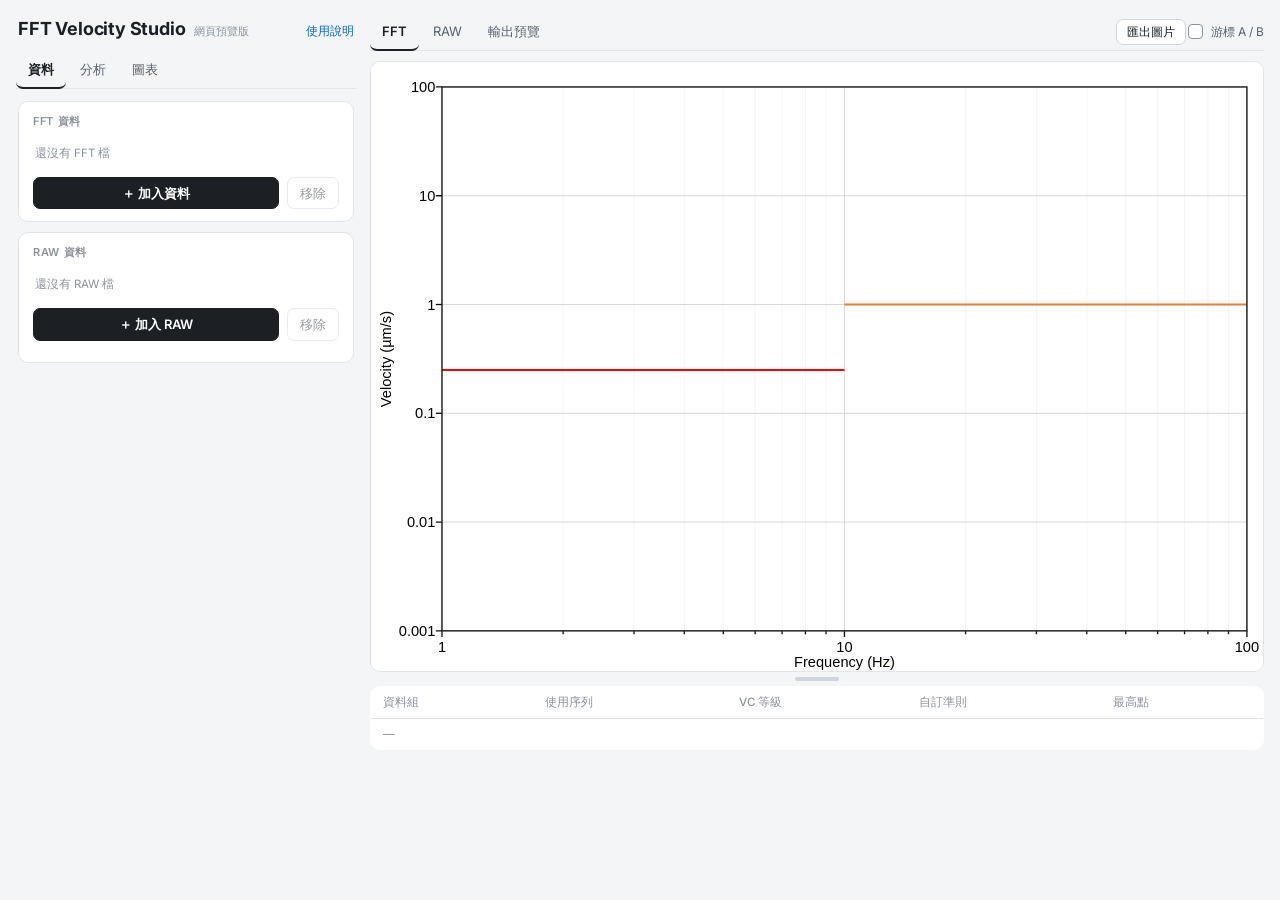
<file: index.html>
<!doctype html><html lang="zh-Hant"><head><meta charset="utf-8"><meta name="viewport" content="width=device-width,initial-scale=1"><title>FFT Velocity Studio</title><style>html,body{margin:0}</style><title>FFT Velocity Studio</title>
<meta name="claude:viewport-fit-sides" content="cover">
<link rel="preconnect" href="https://fonts.googleapis.com">
<link rel="stylesheet" href="https://fonts.googleapis.com/css2?family=Inter:wght@400;500;600;700&display=swap">
<style>
/* Layout: desktop-app shell — left control column (tabs of cards) + right plot workspace. Light, ink-on-paper, single theme by choice. */
.brand a{margin-left:auto;font-size:12px;color:var(--link);text-decoration:none}
:root{
  --bg:#f4f5f7; --panel:#ffffff; --line:#e2e5e9; --line-strong:#cfd5dc;
  --ink:#1c2024; --ink-2:#59616b; --ink-3:#8b939c;
  --accent:#1c2024; --link:#0a66d8;
  --ok:#17803d; --ok-bg:#ecf7ef; --warn:#9a5800; --warn-bg:#fff5e3; --bad:#c62828;
  --font:"Inter","Microsoft JhengHei UI","Microsoft JhengHei","PingFang TC","Noto Sans TC",system-ui,sans-serif;
  --mono:"Cascadia Mono",Consolas,"SFMono-Regular",monospace;
  color-scheme:light;
}
*{box-sizing:border-box}
[hidden]{display:none!important}
html,body{height:100%}
body{background:var(--bg);color:var(--ink);font:13px/1.45 var(--font);}
.app{display:grid;grid-template-columns:340px minmax(0,1fr);gap:14px;height:100%;
  padding-block:14px;padding-left:max(16px,env(safe-area-inset-left,0px));padding-right:max(16px,env(safe-area-inset-right,0px));}
@media (max-width:860px){.app{grid-template-columns:1fr;height:auto}}
aside{display:flex;flex-direction:column;min-height:0;gap:10px}
.brand{display:flex;align-items:baseline;gap:8px;padding:2px 2px 0}
.brand h1{font-size:18px;font-weight:700;margin:0;letter-spacing:-.01em}
.brand span{color:var(--ink-3);font-size:11px}
.tabs{display:flex;gap:2px;border-bottom:1px solid var(--line)}
.tab{appearance:none;border:0;background:none;padding:8px 12px;color:var(--ink-2);font:inherit;cursor:pointer;border-bottom:2px solid transparent;margin-bottom:-1px}
.tab[aria-selected="true"]{color:var(--ink);font-weight:600;border-bottom-color:var(--ink)}
.tab:hover{color:var(--ink)}
.pane{overflow:auto;min-height:0;flex:1;display:flex;flex-direction:column;gap:10px;padding:2px 2px 6px}
.card{background:var(--panel);border:1px solid var(--line);border-radius:10px;padding:12px 14px;display:flex;flex-direction:column;gap:9px}
.ct{font-size:11px;font-weight:600;color:var(--ink-3);letter-spacing:.06em;display:flex;align-items:center;gap:6px}
.ct .sp{flex:1}
.row{display:flex;align-items:center;gap:8px;min-width:0}
.row>label.k{width:64px;flex:none;color:var(--ink-2);font-size:12px}
.grow{flex:1;min-width:0}
button{font:inherit;color:var(--ink);background:#fff;border:1px solid var(--line-strong);border-radius:7px;padding:6px 12px;cursor:pointer}
button:hover{background:#f3f4f6}
button:focus-visible,select:focus-visible,input:focus-visible{outline:2px solid #8bb4f0;outline-offset:1px}
button.primary{background:var(--accent);border-color:var(--accent);color:#fff;font-weight:600}
button.primary:hover{background:#383e46}
button.link{border:0;background:none;color:var(--link);padding:2px 4px;font-size:12px}
button.link:hover{text-decoration:underline;background:none}
button.small{padding:3px 10px;font-size:12px}
button:disabled{opacity:.45;cursor:not-allowed}
select,input[type=text],input[type=number]{font:inherit;color:var(--ink);background:#fff;border:1px solid var(--line-strong);border-radius:7px;padding:5px 8px;min-width:0;width:100%}
select{appearance:none;padding-right:26px;background-image:url("data:image/svg+xml,%3Csvg xmlns='http://www.w3.org/2000/svg' width='12' height='12'%3E%3Cpath d='M2.5 4.5l3.5 3.5 3.5-3.5' fill='none' stroke='%2359616b' stroke-width='1.6' stroke-linecap='round'/%3E%3C/svg%3E");background-repeat:no-repeat;background-position:right 8px center}
input[type=checkbox]{appearance:none;width:15px;height:15px;border:1.5px solid #8c959f;border-radius:4px;margin:0;flex:none;display:grid;place-content:center;background:#fff;cursor:pointer}
input[type=checkbox]:checked{background:var(--accent);border-color:var(--accent)}
input[type=checkbox]:checked::after{content:"";width:8px;height:5px;border:2px solid #fff;border-top:0;border-right:0;transform:translateY(-1px) rotate(-45deg)}
label.cb{display:flex;align-items:center;gap:8px;cursor:pointer}
/* number inputs: hide the native spinner, use a slim custom stepper */
input[type=number]{-moz-appearance:textfield}
input[type=number]::-webkit-inner-spin-button,input[type=number]::-webkit-outer-spin-button{-webkit-appearance:none;margin:0}
.num{position:relative;display:flex;min-width:0}
.num.grow{flex:1}
.num>input{padding-right:22px}
.num .stp{position:absolute;right:3px;top:3px;bottom:3px;width:16px;display:flex;flex-direction:column;opacity:0;transition:opacity .12s}
.num:hover .stp,.num:focus-within .stp{opacity:1}
.num .stp button{flex:1;padding:0;border:0;border-radius:3px;background:transparent;display:grid;place-items:center;color:var(--ink-3);min-height:0}
.num .stp button:hover{background:#eef0f3;color:var(--ink)}
.num .stp button:active{background:#e2e5e9}
.num .stp svg{width:8px;height:5px;display:block}
input[type=range]{appearance:none;height:4px;border-radius:2px;background:var(--line-strong);padding:0;border:0;cursor:pointer}
input[type=range]::-webkit-slider-thumb{appearance:none;width:14px;height:14px;border-radius:50%;background:#fff;border:2px solid var(--ink);box-shadow:0 1px 2px rgba(0,0,0,.2)}
input[type=range]::-moz-range-thumb{width:12px;height:12px;border-radius:50%;background:#fff;border:2px solid var(--ink)}
.figbox .ylab{cursor:ew-resize;pointer-events:auto}
.figbox svg{pointer-events:none}.figbox svg .ylab{pointer-events:all}
/* switch-style toggles */
.togs{display:grid;grid-template-columns:1fr 1fr;gap:6px}
label.sw{display:flex;align-items:center;justify-content:space-between;gap:8px;cursor:pointer;padding:7px 10px;border:1px solid var(--line);border-radius:8px;background:#fafbfc;font-size:12.5px;color:var(--ink-2);user-select:none;transition:background .15s,border-color .15s,color .15s}
label.sw:hover{border-color:var(--line-strong)}
label.sw:has(input:checked){background:#fff;border-color:var(--line-strong);color:var(--ink);font-weight:500}
label.sw.wide{grid-column:1/-1}
label.sw small{display:block;font-size:11px;color:var(--ink-3);font-weight:400}
input[type=checkbox].switch{width:28px;height:16px;border:0;border-radius:999px;background:#cfd4da;position:relative;display:block;transition:background .15s}
input[type=checkbox].switch::after{content:"";position:absolute;left:2px;top:2px;width:12px;height:12px;border:0;border-radius:50%;background:#fff;box-shadow:0 1px 2px rgba(0,0,0,.25);transform:none;transition:left .15s}
input[type=checkbox].switch:checked{background:var(--ink)}
input[type=checkbox].switch:checked::after{left:14px;width:12px;height:12px;border:0;transform:none}
input[type=checkbox].switch:focus-visible{outline:2px solid var(--link);outline-offset:2px}
.hint{color:var(--ink-3);font-size:11.5px}
.dslist{display:flex;flex-direction:column;gap:2px;max-height:132px;overflow:auto}
.ds{display:flex;align-items:center;gap:8px;padding:6px 8px;border-radius:7px;cursor:pointer}
.ds:hover{background:#f5f6f8}
.ds.sel{background:#eef1f4}
.ds .sw{width:12px;height:12px;border-radius:3px;flex:none}
.ds .nm{flex:1;min-width:0;overflow:hidden;text-overflow:ellipsis;white-space:nowrap}
.file{display:flex;align-items:center;gap:8px}
.file .k{width:34px;color:var(--ink-3);font-size:11.5px;flex:none}
.file .v{flex:1;min-width:0;overflow:hidden;text-overflow:ellipsis;white-space:nowrap}
.file .v.none{color:var(--ink-3)}
.file .seg{margin-left:auto;flex:none}
.file .seg button{white-space:nowrap}
.unit{border-radius:7px;padding:6px 9px;font-size:12px}
.unit.ok{color:var(--ok);background:var(--ok-bg)}
.unit.warn{color:var(--warn);background:var(--warn-bg)}
.chips{display:grid;grid-template-columns:repeat(auto-fill,minmax(88px,1fr));gap:4px}
.chip{display:flex;align-items:center;gap:6px;padding:5px 7px;white-space:nowrap;border:1px solid var(--line);border-radius:7px;font-variant-numeric:tabular-nums;cursor:pointer;font-size:12px}
.chip .cdot{width:18px;height:12px;border-radius:3px;flex:none;margin-left:auto;cursor:pointer;border:1px solid rgba(0,0,0,.15)}
.chip .cdot:hover{outline:2px solid #f0a33a}
.chip.clip{color:var(--bad);border-color:#f0c9c9;background:#fdf6f6}
.chip.off{color:var(--ink-3)}
.vcgrid{display:grid;grid-template-columns:1fr 1fr;gap:6px 12px}
.vcgrid .lim{color:var(--ink-3);font-variant-numeric:tabular-nums;margin-left:auto}
.seg{display:flex;border:1px solid var(--line-strong);border-radius:7px;overflow:hidden}
.seg button{border:0;border-radius:0;flex:1;padding:5px 8px;background:#fff;color:var(--ink-2)}
.seg button+button{border-left:1px solid var(--line-strong)}
.seg button[aria-pressed="true"]{background:var(--accent);color:#fff}
.colorbtn{width:30px;height:30px;padding:0;border-radius:7px;flex:none;position:relative;overflow:hidden}
.colorbtn{cursor:pointer;border:1px solid rgba(0,0,0,.12)}
.colorbtn input{position:absolute;inset:0;opacity:0;pointer-events:none}
.pal{position:fixed;z-index:60;background:#fff;border:1px solid var(--line-strong);border-radius:8px;box-shadow:0 8px 28px rgba(0,0,0,.16);padding:10px 12px 8px;display:flex;flex-direction:column;gap:6px;font-size:12px}
.pal .pt{color:var(--ink-2);font-size:11.5px}
.pal .grid{display:grid;grid-template-columns:repeat(10,18px);gap:0 4px}
.pal .grid.theme{row-gap:0}
.pal .grid.theme .c:nth-child(-n+10){margin-bottom:5px}
.pal .c{width:18px;height:18px;border:1px solid rgba(0,0,0,.14);padding:0;border-radius:0;cursor:pointer}
.pal .c:hover{outline:2px solid #f0a33a;outline-offset:0;z-index:1;position:relative}
.pal .c.on{outline:2px solid #1c2024;outline-offset:1px;position:relative;z-index:2}
.pal .more{border:0;background:none;text-align:left;padding:5px 2px 2px;border-top:1px solid var(--line);border-radius:0;margin-top:2px;color:var(--ink)}
.pal .more:hover{background:#f3f4f6}
.adv{display:flex;flex-direction:column;gap:7px;padding-top:2px}

main{display:flex;flex-direction:column;gap:10px;min-width:0;min-height:0}
.vtabs{display:flex;align-items:center;gap:2px;border-bottom:1px solid var(--line)}
.vtabs .sp{flex:1}
.plotwrap{flex:1;min-height:360px;background:var(--panel);border:1px solid var(--line);border-radius:10px;position:relative;overflow:hidden}
.plotwrap svg{display:block;width:100%;height:100%}
#preview{display:grid;place-items:center;background:#e8eaee}
#preview svg{display:block;background:#fff;box-shadow:0 1px 3px rgba(0,0,0,.08),0 8px 24px rgba(0,0,0,.08)}
#preview{overflow:auto}
.figbox{position:relative;margin:auto}
.rh{position:absolute;touch-action:none;z-index:2}
.rh.e{top:0;right:-7px;width:14px;height:100%;cursor:ew-resize}
.rh.s{left:0;bottom:-7px;height:14px;width:100%;cursor:ns-resize}
.rh.se{right:-9px;bottom:-9px;width:18px;height:18px;cursor:nwse-resize;background:#fff;border:2px solid #1c2024;border-radius:4px}
.rh.e:hover,.rh.s:hover{background:rgba(10,102,216,.15)}
.axbox{position:absolute;pointer-events:none;z-index:1}
.axbox:hover,.figbox:hover .axbox{outline:1px dashed rgba(10,102,216,.45)}
.ah{position:absolute;pointer-events:auto;touch-action:none}
.ah.l,.ah.r{top:0;width:10px;height:100%;cursor:ew-resize}.ah.l{left:-5px}.ah.r{right:-5px}
.ah.t,.ah.b{left:0;height:10px;width:100%;cursor:ns-resize}.ah.t{top:-5px}.ah.b{bottom:-5px}
.ah:hover{background:rgba(10,102,216,.18)}
.zbox{position:absolute;border:1px solid #0a66d8;background:rgba(10,102,216,.08);pointer-events:none;z-index:3}
#live{cursor:default;user-select:none;-webkit-user-select:none}
#preview{user-select:none;-webkit-user-select:none}
.figsz{position:absolute;right:0;top:-22px;font-size:11.5px;color:var(--ink-2);font-variant-numeric:tabular-nums}
.readout{position:absolute;pointer-events:none;background:#1c2024;color:#fff;border-radius:6px;padding:6px 8px;font-size:11.5px;line-height:1.5;font-variant-numeric:tabular-nums;white-space:nowrap;transform:translate(12px,-50%)}
.readout i{display:inline-block;width:8px;height:8px;border-radius:2px;margin-right:6px}
table.res{width:100%;border-collapse:collapse;background:var(--panel);border:1px solid var(--line);border-radius:10px;overflow:hidden;font-variant-numeric:tabular-nums}
.res th{font-weight:500;color:var(--ink-3);font-size:11.5px;text-align:left;padding:7px 12px;border-bottom:1px solid var(--line)}
.res td{padding:7px 12px}
.res tr+tr td{border-top:1px solid #f0f2f4}
.pill{display:inline-block;padding:1px 8px;border-radius:99px;font-weight:600;font-size:12px;background:#eef1f4}
.pill.good{background:var(--ok-bg);color:var(--ok)}
.pill.bad{background:#fdecec;color:var(--bad)}
.resw{overflow-x:auto}
.status{color:var(--warn);font-size:12px;min-height:1em}
.bottom{display:flex;gap:8px}
.bottom button{flex:1}
.thumb{display:block;width:100%;height:64px;padding:0;border:1px solid var(--line);border-radius:7px;background:#fafbfc;overflow:hidden;cursor:zoom-in}
.thumb svg{display:block;width:100%;height:100%}
.thumb:hover{border-color:var(--line-strong)}
.rawnav{display:flex;align-items:center;gap:4px;margin-right:12px}
.rawnav select{width:auto;padding-block:3px}
.segsm button{padding:3px 10px;font-size:12px}
.rawnav .seg{margin-right:6px}
.vtabs .cb{font-size:12px;color:var(--ink-2)}
.ovl{position:absolute;inset:0;width:100%;height:100%;pointer-events:none;overflow:visible}
.ovl .grab{pointer-events:stroke;cursor:ew-resize}
.ovl .knob{pointer-events:all;cursor:ew-resize}
.curpanel{overflow-x:auto}
table.cur{width:100%;border-collapse:collapse;background:var(--panel);border:1px solid var(--line);border-radius:10px;font-variant-numeric:tabular-nums;font-size:12.5px}
.cur th{font-weight:500;color:var(--ink-3);font-size:11.5px;text-align:right;padding:6px 12px;border-bottom:1px solid var(--line);white-space:nowrap}
.cur th:first-child,.cur td:first-child{text-align:left}
.cur td{padding:6px 12px;text-align:right;white-space:nowrap}
.cur tr+tr td{border-top:1px solid #f0f2f4}
.cur .tagA,.cur .tagB{display:inline-grid;place-items:center;width:16px;height:16px;border-radius:4px;color:#fff;font-size:10px;font-weight:700;margin-right:4px;vertical-align:-3px}
.cur .tagA{background:#0a66d8}.cur .tagB{background:#6f42c1}
select.lw{width:64px;flex:none}
select.ls{width:84px;flex:none}
.colorbtn.sm{width:26px;height:26px}
.stylerow{display:flex;align-items:center;gap:6px}
.segblk{display:flex;flex-direction:column;gap:6px;padding:8px;border:1px solid var(--line);border-radius:8px}
.tplgrid{display:grid;grid-template-columns:auto minmax(0,1fr) auto auto minmax(0,1fr) auto;gap:6px 8px;align-items:center}
.tplgrid label{color:var(--ink-2);font-size:12px}
.bincfg{display:flex;flex-direction:column;gap:6px;padding:8px;border:1px solid var(--line);border-radius:8px;background:#fafbfc}
.binhead,.binrow{display:grid;grid-template-columns:minmax(0,1fr) 10px minmax(0,1fr) minmax(0,1fr) 22px;gap:6px;align-items:center}
.binhead span{font-size:11px;color:var(--ink-3)}
#binRows{display:flex;flex-direction:column;gap:5px}
.binrow input{padding:4px 6px}
.binrow .x{border:0;background:none;color:var(--ink-3);padding:0;font-size:15px;line-height:1}
.binrow .x:hover{color:var(--bad);background:none}
.custom{display:flex;flex-direction:column;gap:8px}
.custom .row input[type=text]{flex:1}
.custom .row input[type=number]{width:80px;flex:none}
.custom .seg2 input[type=number]{width:auto;flex:1;min-width:0}
.custom .seg2>span{flex:none}
.custom .seg2>.num{flex:1}
.custom .dot{width:18px;height:0;border-top:2px dashed;flex:none}
main{gap:0!important}
main>.vtabs{margin-bottom:10px}
.split{flex:none;height:14px;cursor:row-resize;display:grid;place-items:center;touch-action:none}
.split span{width:44px;height:4px;border-radius:2px;background:#cfd5dc}
.split:hover span,.split.drag span{background:#8b939c}
.lower{flex:none;height:200px;min-height:40px;overflow:auto;display:flex;flex-direction:column;gap:10px}
.plotwrap{min-height:160px!important}
@media (max-width:860px){.lower{height:auto}.split{display:none}}
.modal{position:fixed;inset:0;z-index:80;background:rgba(28,32,36,.35);display:grid;place-items:center;padding:16px}
.modal .box{background:#fff;border-radius:12px;box-shadow:0 12px 40px rgba(0,0,0,.25);padding:18px 20px;max-width:440px;display:flex;flex-direction:column;gap:14px}
.modal .msg{line-height:1.7}
.modal .btns{display:flex;gap:8px;justify-content:flex-end;flex-wrap:wrap}
.drop{position:fixed;inset:0;background:rgba(28,32,36,.55);display:grid;place-items:center;color:#fff;font-size:18px;font-weight:600;z-index:50}
@media (prefers-reduced-motion:no-preference){.ds,.chip,button{transition:background .12s,border-color .12s}}
</style>

<div class="app">
  <aside>
    <div class="brand"><h1>FFT Velocity Studio</h1><span>網頁預覽版</span><a href="docs/guide.html">使用說明</a></div>
    <div class="tabs" role="tablist">
      <button class="tab" role="tab" data-tab="data" aria-selected="true">資料</button>
      <button class="tab" role="tab" data-tab="ana" aria-selected="false">分析</button>
      <button class="tab" role="tab" data-tab="plot" aria-selected="false">圖表</button>
    </div>

    <!-- ===== 資料 ===== -->
    <div class="pane" data-pane="data">
      <div class="card">
        <div class="ct">FFT 資料</div>
        <div class="dslist" id="dslist"></div>
        <div class="row">
          <button class="primary grow" id="btnAdd">＋ 加入資料</button>
          <button id="btnDel">移除</button>
        </div>
        <input type="file" id="fileIn" multiple accept=".tdms,.dat,.txt,.csv" hidden>
      </div>

      <div class="card" id="detail">
        <div class="row">
          <input type="text" id="dsLabel" class="grow" placeholder="圖例名稱">
          <span class="colorbtn" id="colorSw" title="線條顏色"><input type="color" id="dsColor"></span>
          <select id="dsLs" style="width:84px"><option value="-">實線</option><option value="--">虛線</option><option value=":">點線</option><option value="-.">點虛線</option></select>
          <select id="dsLw" class="lw" title="粗細"></select>
        </div>
        <div class="file"><span class="k">FFT</span><span class="v" id="fFft"></span></div>
        <div class="file"><span class="k">校正</span><select id="calSel" class="grow" aria-label="校正檔"></select></div>
        <input type="file" id="calIn" accept=".dat,.txt,.csv" hidden>
        <input type="file" id="rawIn" accept=".tdms" multiple hidden>
        <div class="row" style="align-items:flex-start">
          <div class="unit grow" id="unitLine"></div>
          <button class="link" id="btnAdv" aria-expanded="false">單位設定</button>
        </div>
        <div class="adv" id="adv" hidden>
          <div class="row"><label class="k" for="uFft">FFT 電壓</label><select id="uFft" class="grow"></select></div>
          <div class="row"><label class="k" for="uSens">靈敏度</label><select id="uSens" class="grow"></select></div>
          <div class="row"><label class="k" for="uGain">前級增益</label><input type="number" id="uGain" class="grow" min="0.001" step="any" value="1"></div>
          <div class="row"><span class="k"></span><button class="small" id="btnUnitReset">恢復自動</button></div>
        </div>
      </div>

      <div class="card" id="rawcard">
        <div class="ct">RAW 資料</div>
        <div class="dslist" id="rawlist"></div>
        <div class="row">
          <button class="primary grow" id="btnRawAdd">＋ 加入 RAW</button>
          <button id="btnRawDel">移除</button>
        </div>
        <button class="thumb" id="rawThumb" title="看大圖"></button>
        <div class="hint" id="rawNote"></div>
      </div>

      <div class="card" id="meascard">
        <div class="ct">量測序列<span class="sp"></span><button class="link" id="mAll">全選</button><button class="link" id="mNone">全不選</button></div>
        <div class="togs"><label class="sw"><span>個別序列</span><input type="checkbox" class="switch" id="pSeq"></label><label class="sw"><span>平均曲線</span><input type="checkbox" class="switch" id="pIndiv" checked></label></div>
        <div class="chips" id="chips"></div>
        <button class="grow" id="btnGroup" title="同一個檔案再做一組平均（例如 #1–#40 一組、#67–#70 一組），兩組會畫在一起比較">＋ 再做一組平均</button>
        <div class="hint" id="measNote"></div>
      </div>
    </div>

    <!-- ===== 分析 ===== -->
    <div class="pane" data-pane="ana" hidden>
      <div class="card">
        <div class="ct">頻譜</div>
        <div class="seg" id="modeSeg"><button data-v="窄頻" aria-pressed="true">窄頻</button><button data-v="1/3 倍頻程" aria-pressed="false">1/3 倍頻程</button></div>
        <div class="row"><label class="k" for="aQ">物理量</label><select id="aQ" class="grow"><option>速度</option><option>位移</option><option>加速度</option></select><select id="aUnit" class="grow"></select></div>
        <div class="row"><label class="k" for="aAvg">序列平均</label><select id="aAvg" class="grow"><option value="算術平均">算術平均 (Ave)</option><option value="功率平均 (RMS)">功率平均 (RMS)</option><option value="中位數">中位數 (Median)</option><option value="最大值保持">最大值保持 (Max hold)</option></select></div>
        <div class="row"><label class="k" for="aSm">平滑</label><select id="aSm" class="grow"><option value="無">無</option><option value="ma3">3 點平均</option><option value="ma5">5 點平均</option><option value="ma7">7 點平均</option><option value="ma10">10 點平均</option><option value="分段">分段合併（自動）</option></select></div>
        <div class="hint" id="smInfo"></div>
        <div class="togs"><label class="sw wide"><span>顯示個別序列</span><input type="checkbox" class="switch" id="aSplit"></label></div>
      </div>
      <div class="card">
        <div class="ct">VC 準則線<span class="sp"></span><button class="link" data-vcp="all">全部</button><button class="link" data-vcp="none">清除</button></div>
        <div class="row" id="vcStyle"></div>
        <div class="vcgrid" id="vcgrid"></div>
      </div>
      <div class="card">
        <div class="ct">自訂準則線</div>
        <div class="custom" id="custom"></div>
      </div>
    </div>

    <!-- ===== 圖表 ===== -->
    <div class="pane" data-pane="plot" hidden>
      <div class="card">
        <div class="ct">樣板</div>
        <div class="seg" id="tplSeg"><button data-v="paper" aria-pressed="true">論文單欄</button><button data-v="slide" aria-pressed="false">簡報 16:9</button></div>
        <div class="tplgrid">
          <label for="tW">寬</label><input type="number" id="tW" min="1" step="0.1"><span class="hint">cm</span>
          <label for="tH">高</label><input type="number" id="tH" min="1" step="0.1"><span class="hint">cm</span>
          <label for="tF">字級</label><input type="number" id="tF" min="4" step="0.5"><span class="hint">pt</span>
          <label for="tD">解析度</label><input type="number" id="tD" min="72" step="50"><span class="hint">dpi</span>
          <label for="tL">線寬</label><input type="number" id="tL" min="0.1" step="0.1"><span class="hint">pt</span>
        </div>
        <div class="row"><span class="hint grow" id="tplInfo"></span><button class="link" id="tReset">恢復預設</button></div>
      </div>
      <div class="card">
        <div class="ct">文字與座標</div>
        <div class="row"><label class="k" for="pTitle">標題</label><input type="text" id="pTitle" class="grow" placeholder="（不顯示）"></div>
        <div class="row"><label class="k" for="pYl">Y 標籤</label><input type="text" id="pYl" class="grow" placeholder="自動"></div>
        <div class="row"><label class="k" for="pYg">標籤距離</label><input type="range" id="pYg" class="grow" min="-2" max="3" step="0.05" value="0.55" title="往左拉＝靠近數字；點兩下恢復"></div>
        <div class="row"><label class="k" for="pX0">X 範圍</label><input type="text" id="pX0" class="grow" value="1"><span>–</span><input type="text" id="pX1" class="grow" value="100"></div>
        <div class="row"><label class="k" for="pY0">Y 範圍</label><input type="text" id="pY0" class="grow" placeholder="自動"><span>–</span><input type="text" id="pY1" class="grow" placeholder="自動"></div>
        <div class="row"><span class="k"></span><label class="cb"><input type="checkbox" id="pGrid" checked>格線</label></div>
      </div>
      <div class="card">
        <div class="ct">顯示</div>
        <div class="row"><label class="k" for="pLeg">圖例</label><select id="pLeg" class="grow"><option value="ur">右上</option><option value="ul">左上</option><option value="ll">左下</option><option value="lr" selected>右下</option><option value="none">不顯示</option></select></div>
        <label class="cb"><input type="checkbox" id="pVc">畫 VC 準則線</label>
        <label class="cb"><input type="checkbox" id="pLegN">圖例附上量測時間</label>
        <label class="cb"><input type="checkbox" id="pVcLeg">圖例附上 VC 等級</label>
      </div>
    </div>
  </aside>

  <main>
    <div class="vtabs" role="tablist">
      <button class="tab" data-view="fft" aria-selected="true">FFT</button>
      <button class="tab" data-view="raw" aria-selected="false">RAW</button>
      <button class="tab" data-view="out" aria-selected="false">輸出預覽</button>
      <span class="sp"></span>
      <span class="rawnav" id="zoomBar" hidden><button class="small" id="zoomReset" title="也可以在圖上點兩下">↺ 重設縮放</button><button class="small" id="zoomApply" title="把目前看到的範圍填進「圖表」的 X / Y 範圍">套用到輸出圖</button></span>
      <span class="rawnav" id="outBar" hidden><button class="small primary" id="expPng" title="依「圖表」樣板的尺寸與 dpi 輸出">匯出 PNG</button><button class="small" id="expSvg" title="向量圖，放大不會糊">匯出 SVG</button></span>
      <span class="rawnav" id="rawNav" hidden>
        <span class="seg segsm" id="rawQty"><button data-v="V" aria-pressed="true">mV</button><button data-v="v" aria-pressed="false">µm/s</button></span>
        <select id="rawBand" title="只保留這個頻帶"><option value="all">全頻帶</option><option value="1-80">1–80 Hz</option><option value="1-100">1–100 Hz</option><option value="1-200">1–200 Hz</option></select>
        <span class="seg segsm" id="rawMode"><button data-v="one" aria-pressed="true">單條</button><button data-v="all" aria-pressed="false">連續</button></span>
        <button class="small" id="rawPrev" aria-label="上一條">‹</button>
        <select id="rawSel"></select>
        <button class="small" id="rawNext" aria-label="下一條">›</button>
        <button class="small" id="rawZoom" title="把 A–B 之間放大到整個畫面">放大 A–B</button>
        <button class="small" id="rawBack" title="回到上一個範圍" disabled>↩ 上一步</button>
        <button class="small" id="rawFull" title="顯示整段（也可以在圖上點兩下）" disabled>整段</button>
        <button class="small" id="rawExport" title="把目前看到的範圍存成 PNG（不含上方文字）">匯出圖片</button>
      </span>
      <button class="small" id="fftExport" title="把目前看到的圖存成 PNG（不含上方文字）">匯出圖片</button>
      <label class="cb" id="curToggle" title="拖曳 A / B，或用鍵盤 ← → 一格一格移動（Shift 一次 10 格，按 A / B 切換）"><input type="checkbox" id="curOn">游標 A / B</label>
    </div>
    <div class="plotwrap" id="live"><svg id="ovl" class="ovl"></svg><div class="readout" id="readout" hidden></div></div>
    <div class="plotwrap" id="preview" hidden></div>
    <div class="split" id="split" role="separator" aria-orientation="horizontal" tabindex="0" title="拖動調整圖與下方表格的比例（點兩下恢復）"><span></span></div>
    <div class="lower" id="lower">
      <div class="curpanel" id="curPanel"><table class="cur"><thead id="curHead"></thead><tbody id="curBody"></tbody></table></div>
      <div class="resw"><table class="res"><thead><tr><th>資料組</th><th>使用序列</th><th>VC 等級</th><th id="custTh">自訂準則</th><th title="目前圖上曲線、在 X 範圍內的最大值">最高點</th></tr></thead><tbody id="resBody"></tbody></table></div>
      <div class="status" id="status"></div>
    </div>
  </main>
</div>
<div class="drop" id="dropOv" hidden>放開以加入檔案</div>
<script>window.CAL_PRESETS=[{"name":"SN1922-Vertical.dat","label":"SN1922 垂直（Vertical）","unit":null,"text":"Frequency\tSensitivity(V/in/sec)\n0.252445041632808\t1.08398525769142\n0.258527922443053\t1.13855511142563\n0.264757375508044\t1.19587211408595\n0.27113693261256\t1.25607456230879\n0.27767021064278\t1.31930771484302\n0.284360913636869\t1.38232527697163\n0.288452473647746\t1.42716830616484\n0.295402984560025\t1.49901463910057\n0.302520974021996\t1.57061601540455\n0.30981047757363\t1.64968377543643\n0.317275627994712\t1.73273195500761\n0.324920657647917\t1.81996093591344\n0.332749900878344\t1.91158118754518\n0.340767796470874\t2.01275059401538\n0.348978890166733\t2.1088908910672\n0.357387837240699\t2.22050280750047\n0.36599940514041\t2.33802172459587\n0.37481847618926\t2.45572212931385\n0.385682314007759\t2.60480994721867\n0.394975661706547\t2.72923033136053\n0.404492940626222\t2.86662491208251\n0.414239546582513\t3.01833949413514\n0.42422100540798\t3.16251237697131\n0.434442976084878\t3.32171918962806\n0.444911253953516\t3.48894077224458\n0.455631773997923\t3.66458060339339\n0.466610614210681\t3.84906247351615\n0.477853999038841\t4.03291536153674\n0.48936830291287\t4.2359398951639\n0.501160053860628\t4.44918506511972\n0.513235937208435\t4.67316539743265\n0.525602799371305\t4.90842132033772\n0.538267651734525\t5.15552046824234\n0.551237674628751\t5.40177714343465\n0.564520221400893\t5.68766329414918\n0.57400798120628\t5.88661124389883\n0.587839198136599\t6.16778892945002\n0.602003690157226\t6.46239724385986\n0.616509487818644\t6.77107770955637\n0.631364815174372\t7.1119464783996\n0.646578094443584\t7.4333758618\n0.662157950786083\t7.78843573140144\n0.67811321719233\t8.16045525881451\n0.694452939491301\t8.52927272813517\n0.711186381479018\t8.9147591603215\n0.728323030170651\t9.29481380118463\n0.745872601179172\t9.71489939631817\n0.763845044223624\t10.1042213784353\n0.782250548770101\t10.5608887137809\n0.801099549808664\t10.9841134904086\n0.820402733769451\t11.3962776801186\n0.840171044581343\t11.8239077806121\n0.860415689876617\t12.2675841295369\n0.881148147345109\t12.6966901762087\n0.902380171241479\t13.108574453892\n0.924123799049286\t13.4675110318702\n0.95544790057648\t14.0761845898138\n0.978470241051119\t14.4971743613407\n1.00204732465787\t14.8576014063682\n1.02619251841051\t15.2269893462258\n1.05091951141255\t15.6055609656277\n1.07624232261826\t15.91518375425\n1.10217530878065\t16.230949626831\n1.12873317259109\t16.5529804654862\n1.15593097101499\t16.8399943355375\n1.18378412382827\t17.0899639082505\n1.21230842235968\t17.3436439802688\n1.24152003844361\t17.557918160986\n1.27143553358875\t17.7312419806746\n1.30207186836763\t17.9062767746481\n1.33344641203236\t18.0830394328703\n1.36557695236216\t18.2167555918023\n1.39848170574812\t18.3064485655625\n1.43217932752097\t18.441816737211\n1.4666889225277\t18.4871615385485\n1.50203005596307\t18.5781858972177\n1.53822276446204\t18.7155634474533\n1.57528756745959\t18.7615813381273\n1.61324547882413\t18.8077123777466\n1.65211801877137\t18.8077123777466\n1.69192722606513\t18.853956844522\n1.73269567051227\t18.853956844522\n1.77444646575856\t18.9003150173486\n1.81720328239301\t18.9003150173486\n1.86099036136784\t18.9003150173486\n1.90583252774194\t18.9003150173486\n1.95175520475535\t18.9003150173486\n1.99878442824301\t18.9003150173486\n2.04694686139573\t18.853956844522\n2.09626980987687\t18.853956844522\n2.14678123730329\t18.8077123777466\n2.19850978109929\t18.8077123777466\n2.25148476873258\t18.8077123777466\n2.30573623434149\t18.7615813381273\n2.36129493576277\t18.7615813381273\n2.41819237196978\t18.7155634474533\n2.47646080093077\t18.7155634474533\n2.53613325789752\t18.6696584281957\n2.5972435741347\t18.6238660035068\n2.65982639610042\t18.6238660035068\n2.72391720508907\t18.5781858972177\n2.78955233734741\t18.5781858972177\n2.85676900467536\t18.5326178338368\n2.92560531552324\t18.5326178338368\n2.96770072717286\t18.5326178338368\n3.03921003346427\t18.4871615385485\n3.1124424181104\t18.441816737211\n3.18743940016898\t18.441816737211\n3.26424349913523\t18.441816737211\n3.34289825904823\t18.396583156355\n3.4234482731782\t18.396583156355\n3.50593920930865\t18.351460523182\n3.59041783562767\t18.351460523182\n3.67693204724315\t18.351460523182\n3.76553089333687\t18.3064485655625\n3.85626460497292\t18.3064485655625\n3.94918462357616\t18.2615470120347\n4.04434363009689\t18.2615470120347\n4.14179557487834\t18.2615470120347\n4.24159570824372\t18.2167555918023\n4.3438006118204\t18.2167555918023\n4.44846823061881\t18.2167555918023\n4.55565790588433\t18.1720740347336\n4.66543040874082\t18.1720740347336\n4.77784797464468\t18.1720740347336\n4.89297433866931\t18.1720740347336\n5.0108747716396\t18.127502071359\n5.13161611713721\t18.127502071359\n5.2552668293975\t18.127502071359\n5.38189701211962\t18.127502071359\n5.51157845821177\t18.0830394328703\n5.64438469049411\t18.0830394328703\n5.78039100338254\t18.0830394328703\n5.91967450557677\t18.0830394328703\n6.06231416377708\t18.0830394328703\n6.20839084745444\t18.0386858511183\n6.3579873746994\t18.0386858511183\n6.51118855917579\t18.0386858511183\n6.66808125820571\t18.0386858511183\n6.82875442201334\t18.0830394328703\n6.9932991441551\t18.0386858511183\n7.1618087131652\t18.0386858511183\n7.33437866544543\t18.0386858511183\n7.51110683942952\t18.0386858511183\n7.51110683942952\t17.8185444541416\n7.69209343105258\t18.0386858511183\n7.87744105055708\t18.0386858511183\n8.06725478066775\t18.0386858511183\n8.26164223616809\t18.0386858511183\n8.46071362491253\t18.0386858511183\n8.66458181030875\t18.0386858511183\n8.87336237530549\t17.9944410586117\n9.08717368792219\t17.9944410586117\n9.30613696835779\t17.9944410586117\n9.53037635771633\t17.9944410586117\n9.66750528410472\t17.9944410586117\n9.90045215442255\t17.9944410586117\n10.1390120803112\t17.9944410586117\n10.3833203131814\t17.9944410586117\n10.6335153634433\t17.9944410586117\n10.8897390790345\t17.9944410586117\n11.152136725841\t17.9503047885153\n11.4208570700556\t17.9503047885153\n11.6960524625206\t17.9503047885153\n11.9778789251032\t17.9503047885153\n12.2664962391518\t17.9503047885153\n12.5620680360841\t17.9503047885153\n12.864761890158\t17.9503047885153\n13.1747494134774\t17.9503047885153\n13.4922063532876\t17.9503047885153\n13.8173126916155\t17.9503047885153\n14.1502527473098\t17.9503047885153\n14.4912152805408\t17.9503047885153\n14.8403935998176\t17.9503047885153\n15.1979856715847\t17.9503047885153\n15.5641942324584\t17.9503047885153\n15.9392269041686\t17.9503047885153\n16.3232963112696\t17.9503047885153\n16.7166202016876\t17.9503047885153\n17.1194215701728\t17.9503047885153\n17.5319287847259\t17.9503047885153\n17.9543757160715\t17.9503047885153\n18.3870018702507\t17.9503047885153\n18.8300525244091\t17.9503047885153\n19.2837788658567\t17.9062767746481\n19.7484381344777\t17.9062767746481\n20.2242937685735\t17.9062767746481\n20.711615554218\t17.9062767746481\n21.2106797782132\t17.9062767746481\n21.7217693847297\t17.9062767746481\n22.2451741357215\t17.9062767746481\n22.7811907752067\t17.9062767746481\n23.3301231975063\t17.9062767746481\n23.8922826195367\t17.9062767746481\n24.4679877572543\t17.9062767746481\n"},{"name":"SN1922-East.dat","label":"SN1922 東（East）","unit":"V/(in/s)","text":"Frequency\tSensitivity\n0.252440148651501\t1.27312779250427\n0.258513383151623\t1.33713215914926\n0.264732728234751\t1.40091424851872\n0.271746963388074\t1.4749557944152\n0.278284683485958\t1.54910672569384\n0.284979688815462\t1.6230001422458\n0.291835763363007\t1.7045937550636\n0.298856782150603\t1.79028935005588\n0.30604671342599\t1.87568733748825\n0.313409620905472\t1.96515886546717\n0.315652843052499\t2.00901748137227\n0.323246855917444\t2.09454984835679\n0.331023566428433\t2.19984983256869\n0.338987369946716\t2.31611696491868\n0.347142767577654\t2.42065328648983\n0.355494368714726\t2.5423475746682\n0.364046893644736\t2.67015983928619\n0.372805176215698\t2.79752823165845\n0.381774166568904\t2.92379271452289\n0.384506706377784\t2.98904621840279\n0.393757213506608\t3.1086691155852\n0.403230270413422\t3.26495224680215\n0.412931231226708\t3.42069263085292\n0.422865578885194\t3.59266222150515\n0.433038928236787\t3.77327729519271\n0.443457029212058\t3.95326512063761\n0.454125770074076\t4.14183848453464\n0.465051180746433\t4.33940692275284\n0.476239436221321\t4.55756333512632\n0.487696860049617\t4.7749621239887\n0.499429927914917\t5.00273097902978\n0.511445271293572\t5.24136455927277\n0.52374968120276\t5.49138111930387\n0.536350112038743\t5.75332363479616\n0.549253685507459\t6.01299587877157\n0.562467694649674\t6.29981976367612\n0.575999607962982\t6.60032533781018\n0.589857073622959\t6.89822641208161\n0.604047923805881\t7.20957304327789\n0.618580179115434\t7.51651504505584\n0.63346205311592\t7.85576770187145\n0.648701956974529\t8.19022094195108\n0.66430850421529\t8.53891327030889\n0.680290515587398\t8.90245090512635\n0.696657024050657\t9.25873076548409\n0.713417279880873\t9.67661711202935\n0.713417279880873\t9.58215275728294\n0.730580755898063\t10.0638794322769\n0.730580755898063\t9.99010550719023\n0.748157152820451\t10.4410019418899\n0.748157152820451\t10.3644634956303\n0.766156404747272\t10.7792537198347\n0.784588684773474\t11.1284636669207\n0.803464410739513\t11.488986789326\n0.822794251119459\t11.8903151231195\n0.842589131050779\t12.2454504621615\n0.862860238509165\t12.6421600321447\n0.883619030631935\t12.9878590827407\n0.904877240193548\t13.3430112515759\n0.92664688223692\t13.7078750335588\n0.948940260864268\t14.0482201400039\n0.971769976191333\t14.3970154833528\n0.995148931468909\t14.7183295426689\n1.0190903403757\t15.0099572935768\n1.04360773448663\t15.3073633323572\n1.06871497092083\t15.5724235673264\n1.09442624017363\t15.8420735495066\n1.12075607413691\t16.1163927543403\n1.14771935431255\t16.3553010706082\n1.1753313202233\t16.5977509475995\n1.20360757802613\t16.7613776266163\n1.23256410933275\t16.9681812453689\n1.26221728024237\t17.1354597612896\n1.29258385059169\t17.3043873697962\n1.32368098342753\t17.4749803282446\n1.35552625470728\t17.6040278031386\n1.38813766323277\t17.7340282548293\n1.42153364082309\t17.8212281273249\n1.4557330627322\t17.9528325380963\n1.4907552583171\t18.0411082916792\n1.52662002196272\t18.1298181053836\n1.56334762426959\t18.1743364513451\n1.60095882351075\t18.2637013603481\n1.63947487736414\t18.3085484609076\n1.67891755492744\t18.3535056849513\n1.71930914902178\t18.398573302891\n1.73986790257489\t18.4437515858024\n1.78172584723234\t18.4437515858024\n1.82459081519791\t18.4890408054268\n1.86848703355565\t18.5344412341728\n1.9134393122476\t18.5344412341728\n1.95947305809631\t18.5799531451181\n2.00661428916458\t18.5799531451181\n2.05488964946084\t18.5799531451181\n2.10432642399815\t18.6255768120107\n2.15495255421561\t18.6255768120107\n2.20679665377069\t18.6255768120107\n2.2598880247116\t18.6255768120107\n2.31425667403861\t18.6255768120107\n2.36993333066391\t18.6255768120107\n2.42694946277943\t18.6255768120107\n2.48533729564255\t18.6255768120107\n2.54512982978963\t18.6255768120107\n2.60636085968776\t18.6255768120107\n2.66906499283528\t18.6255768120107\n2.73327766932175\t18.6255768120107\n2.79903518185853\t18.6255768120107\n2.86637469629127\t18.6255768120107\n2.93533427260583\t18.6255768120107\n3.00595288643968\t18.6255768120107\n3.07827045111071\t18.6255768120107\n3.15232784017603\t18.6255768120107\n3.22816691053358\t18.6255768120107\n3.30583052607943\t18.6255768120107\n3.38536258193422\t18.6255768120107\n3.46680802925254\t18.5799531451181\n3.5502129006291\t18.6255768120107\n3.63562433611611\t18.5799531451181\n3.72309060986667\t18.5799531451181\n3.81266115741906\t18.5799531451181\n3.90438660363752\t18.5799531451181\n3.99831879132515\t18.5344412341728\n4.09451081052526\t18.5344412341728\n4.19301702852759\t18.5344412341728\n4.29389312059648\t18.5344412341728\n4.39719610143827\t18.5344412341728\n4.50298435742573\t18.5344412341728\n4.6113176795978\t18.4890408054268\n4.7222572974532\t18.4890408054268\n4.83586591355704\t18.4890408054268\n4.95220773898008\t18.4890408054268\n5.07134852959048\t18.4890408054268\n5.19335562321873\t18.4890408054268\n5.3182979777167\t18.4890408054268\n5.44624620993228\t18.4890408054268\n5.57727263562174\t18.4890408054268\n5.71145131032219\t18.4890408054268\n5.84885807120753\t18.4890408054268\n5.9895705799512\t18.4890408054268\n6.1336683666202\t18.4437515858024\n6.2812328746252\t18.4437515858024\n6.43234750675188\t18.4437515858024\n6.58709767229987\t18.4437515858024\n6.7455708353557\t18.4437515858024\n6.90785656422705\t18.4437515858024\n7.07404658206639\t18.4437515858024\n7.24423481871248\t18.4437515858024\n7.41851746377909\t18.4437515858024\n7.5969930210209\t18.4437515858024\n7.77976236400741\t18.4437515858024\n7.9669287931362\t18.4437515858024\n8.15859809401784\t18.4437515858024\n8.35487859726546\t18.4437515858024\n8.55588123972268\t18.4437515858024\n8.76171962716464\t18.4437515858024\n8.97251009850742\t18.4437515858024\n9.18837179156235\t18.4437515858024\n9.40942671037205\t18.4437515858024\n9.63579979416663\t18.4890408054268\n9.86761898797875\t18.4890408054268\n10.1050153149576\t18.4890408054268\n10.3481229504224\t18.4437515858024\n10.5970792976981\t18.4437515858024\n10.8520250657747\t18.4437515858024\n11.1131043488353\t18.4437515858024\n11.3804647076979\t18.4437515858024\n11.6542572532158\t18.4437515858024\n11.9346367316848\t18.4437515858024\n12.2217616123049\t18.4437515858024\n12.5157941767469\t18.4890408054268\n12.8169006108728\t18.4890408054268\n13.1252510986632\t18.4890408054268\n13.4410199184052\t18.4890408054268\n13.7643855411928\t18.4890408054268\n14.0955307317986\t18.4890408054268\n14.4346426519713\t18.4890408054268\n14.7819129662187\t18.4890408054268\n15.1375379501359\t18.4890408054268\n15.5017186013389\t18.4437515858024\n15.8746607530677\t18.4437515858024\n16.2565751905226\t18.4437515858024\n16.6476777699986\t18.4437515858024\n17.0481895408867\t18.4437515858024\n17.4583368706099\t18.4437515858024\n17.878351572565\t18.4437515858024\n18.3084710371423\t18.4437515858024\n18.7489383658982\t18.4437515858024\n19.2000025089543\t18.4437515858024\n19.6619184057033\t18.4437515858024\n20.1349471288996\t18.4437515858024\n20.6193560322163\t18.4437515858024\n21.1154189013522\t18.4437515858024\n21.6234161087744\t18.4437515858024\n22.1436347721837\t18.4437515858024\n22.6763689167915\t18.4437515858024\n23.2219196415024\t18.4437515858024\n23.7805952890933\t18.4437515858024\n24.3527116204878\t18.4437515858024\n"},{"name":"SN1922-North.dat","label":"SN1922 北（North）","unit":"V/(in/s)","text":"Frequency\tSensitivity\n0.250714574250677\t1.1058726750298\n0.257380453364336\t1.14679063317052\n0.264917800460516\t1.19943261780769\n0.271961308155289\t1.2518128230477\n0.279192085261782\t1.30369127759904\n0.286615110809489\t1.36062454394213\n0.294235496207962\t1.4200441326778\n0.302058488766459\t1.47889454037587\n0.312540153025274\t1.56339892462266\n0.320849821039021\t1.63167383671686\n0.329380422529092\t1.70293037016698\n0.338137831569022\t1.78110125139982\n0.3471280784094\t1.86286046882055\n0.356357353630235\t1.94006236385459\n0.365832012403712\t2.02911849162469\n0.375558578870293\t2.12226262916251\n0.385543750631165\t2.21494357716933\n0.395794403360131\t2.31661778202327\n0.406317595538116\t2.41778637881099\n0.417120573313559\t2.52877182787892\n0.428210775492027\t2.63920536568911\n0.439595838658487\t2.76035477543869\n0.451283602435774\t2.8870653967838\n0.463282114882864\t3.01314590833539\n0.475599638036671\t3.14473245913735\n0.484416248572358\t3.2471799675886\n0.497295675958366\t3.38898697752669\n0.510517535395902\t3.54455417108957\n0.524090931304469\t3.70726248141494\n0.538025210167522\t3.88573546408666\n0.552329966968345\t4.05542871579199\n0.567015051797045\t4.23253261084669\n0.582090576633209\t4.4268217079424\n0.5975669223089\t4.62014463928535\n0.613454745656775\t4.83222658004063\n0.629764986848259\t5.05404387609455\n0.646508876926816\t5.28604341671289\n0.663697945541523\t5.51688926412787\n0.681344028886244\t5.77013514134985\n0.699459277849905\t6.02212167104661\n0.718056166383449\t6.2851126589741\n0.737147500089259\t6.55958867884035\n0.756746425038943\t6.84605129140101\n0.776866436825573\t7.14502396098091\n0.797521389856587\t7.44113276734826\n0.818725506893781\t7.74951311061837\n0.840493388846932\t8.07067355593594\n0.840493388846932\t7.96784209891174\n0.862840024827821\t8.38719939799609\n0.885780802471558\t8.71613914925447\n0.909331518532332\t9.05797967403968\n0.933508389760872\t9.39313040297135\n0.958328064071113\t9.71988629186741\n0.983807632003762\t10.0580089356522\n1.00996463849464\t10.3856736794188\n1.03681709495592\t10.701117962795\n1.0643834916786\t11.0026032593646\n1.09268281056467\t11.3125823772681\n1.12173453819784\t11.5816837592624\n1.1515586792618\t11.8318722724641\n1.18217577031519\t12.0874653791118\n1.21360689393283\t12.2959095437319\n1.24587369322297\t12.50794825596\n1.27899838673046\t12.7236435025277\n1.31300378373616\t12.8878524293336\n1.34791329996321\t13.0263109162398\n1.38375097370078\t13.166256908741\n1.42054148235655\t13.2792954400923\n1.45831015944933\t13.3361781201146\n1.49708301205338\t13.4219593295104\n1.53688673870664\t13.4794531190911\n1.57774874779495\t13.5082923023739\n1.61969717642525\t13.5371931868611\n1.66276090980036\t13.566155904562\n1.70696960110909\t13.566155904562\n1.75235369194502\t13.566155904562\n1.79894443326826\t13.566155904562\n1.84677390692449\t13.5371931868611\n1.89587504773615\t13.5371931868611\n1.94628166618099\t13.4794531190911\n1.99802847167352\t13.4794531190911\n2.0511510964656\t13.4506755052853\n2.10568612018233\t13.4219593295104\n2.16167109501036\t13.3933044606007\n2.21914457155594\t13.3361781201146\n2.27814612539036\t13.3077063876047\n2.33871638430128\t13.2509451478058\n2.40089705626851\t13.222655381251\n2.4647309581837\t13.166256908741\n2.5302620453335\t13.1381479451769\n2.59753544166669\t13.110098992126\n2.66659747086601\t13.0541806053654\n2.73749568824611\t13.0263109162398\n2.81027891349957\t12.9985007267944\n2.8849972643136\t12.9430583391064\n2.96170219088051\t12.9154258876221\n3.04044651132568\t12.8878524293336\n3.12128444807753\t12.8328819888288\n3.20427166520448\t12.8054847555267\n3.28946530674452\t12.7781460132472\n3.37692403605401\t12.7508656371167\n3.46670807620255\t12.7236435025277\n3.55887925144188\t12.6964794851389\n3.65350102977736\t12.6693734608745\n3.7506385666713\t12.6423253059237\n3.85035874990828\t12.6153348967397\n3.95273024565327\t12.5884021100397\n4.05782354573436\t12.5615268228041\n4.16571101618265\t12.5347089122758\n4.27646694706263\t12.50794825596\n4.39016760362748\t12.50794825596\n4.50689127883443\t12.4812447316232\n4.62671834725638\t12.4545982172929\n4.74973132042691\t12.4545982172929\n4.87601490365678\t12.4280085912571\n5.005656054361\t12.4014757320636\n5.13874404193673\t12.4014757320636\n5.27537050923311\t12.3749995185195\n5.41562953565553\t12.3485798296906\n5.55961770194756\t12.3485798296906\n5.70743415669538\t12.3222165449008\n5.8591806846003\t12.3222165449008\n6.01496177656658\t12.2959095437319\n6.17488470165264\t12.2959095437319\n6.33905958093527\t12.2696587060226\n6.50759946333775\t12.2696587060226\n6.68062040347405\t12.243463911868\n6.85824154156265\t12.243463911868\n7.04058518546515\t12.243463911868\n7.22777689490605\t12.2173250416195\n7.4199455679317\t12.2173250416195\n7.61722352966802\t12.2173250416195\n7.81974662343807\t12.2173250416195\n8.02765430430215\t12.1912419758837\n8.24108973508497\t12.1912419758837\n8.46019988495591\t12.1652145955223\n8.68513563063029\t12.1652145955223\n8.91605186026132\t12.1652145955223\n9.15310758009433\t12.1652145955223\n9.39646602395656\t12.1652145955223\n9.64629476565816\t12.1392427816511\n9.90276583438156\t12.1392427816511\n10.1660558331387\t12.1392427816511\n10.436346060378\t12.1392427816511\n10.7138226348241\t12.1392427816511\n10.9986766236374\t12.1133264156399\n11.2911041739803\t12.1133264156399\n11.5913066480823\t12.1133264156399\n11.8994907618954\t12.1133264156399\n12.2158687274364\t12.1133264156399\n12.5406583989136\t12.1133264156399\n12.8740834227388\t12.1133264156399\n13.2163733915275\t12.0874653791118\n13.5677640021938\t12.0874653791118\n13.9284972182487\t12.0874653791118\n14.2988214364131\t12.0874653791118\n14.6789916576609\t12.0616595539423\n15.0692696628101\t12.0616595539423\n15.4699241927816\t12.0616595539423\n15.8812311336516\t12.0616595539423\n16.3034737066228\t12.0616595539423\n16.7369426630482\t12.0616595539423\n17.1819364846382\t12.0616595539423\n17.6387615889924\t12.0616595539423\n18.1077325405946\t12.0616595539423\n18.5891722674187\t12.0616595539423\n19.0834122832931\t12.0616595539423\n19.5907929161771\t12.0616595539423\n20.1116635425069\t12.0616595539423\n20.6463828277723\t12.0616595539423\n21.1953189734894\t12.0616595539423\n21.7588499707399\t12.0616595539423\n22.3373638604517\t12.0616595539423\n22.9312590005991\t12.0616595539423\n23.5409443405075\t12.0616595539423\n24.1668397024512\t12.0359088222596\n24.8093760707385\t12.0359088222596\n25.468995888482\t12.0359088222596\n26.1461533622599\t12.0359088222596\n26.8413147748779\t12.0359088222596\n27.5549588064455\t12.0359088222596\n28.28757686399\t12.0359088222596\n29.0396734198335\t12.0359088222596\n29.8117663589668\t12.0359088222596\n30.604387335659\t12.0359088222596\n31.4180821395483\t12.0359088222596\n32.2534110714669\t12.0359088222596\n33.1109493292572\t12.0359088222596\n33.9912874038465\t12.0359088222596\n34.8950314858525\t12.0359088222596\n35.8228038829986\t12.0359088222596\n36.7752434486285\t12.0359088222596\n37.7530060216126\t12.0359088222596\n38.7567648779513\t12.0359088222596\n39.0630646645449\t12.0359088222596\n"}];</script>
<script>
"use strict";
/* ================= constants ================= */
const VOLT = {V:1, mV:1e-3, uV:1e-6, nV:1e-9};
const SENS = {"V/(m/s)":1, "V/(mm/s)":1e3, "mV/(mm/s)":1, "V/(in/s)":1/0.0254, "mV/(in/s)":1e-3/0.0254};
const QUANT = {
  "速度": {"nm/s":1e9,"µm/s":1e6,"mm/s":1e3,"m/s":1},
  "位移": {"nm":1e9,"µm":1e6,"mm":1e3,"m":1},
  "加速度": {"µg":1e6/9.80665,"mg":1e3/9.80665,"g":1/9.80665,"mm/s²":1e3,"m/s²":1}
};
const PREF = {"速度":"µm/s","位移":"nm","加速度":"µg"};
const QEN = {"速度":"Velocity","位移":"Displacement","加速度":"Acceleration"};
const VC = [["VC-A",50],["VC-B",25],["VC-C",12.5],["VC-D",6.25],["VC-E",3.12],["VC-F",1.56],["VC-G",0.78]];
const PALETTE = ["#000000","#d62728","#1f63c6","#2ca02c","#ff7f0e","#7b3fa0","#8c564b","#6e6e6e"];
const TPL = {
  paper:{name:"論文單欄", w:8.6, h:6.4, dpi:600, font:8, lw:1, lwI:0.4, lwVc:0.5, frame:0.6, legend:6.5, title:8, tickIn:true},
  slide:{name:"簡報 16:9", w:25.4, h:14.29, dpi:200, font:16, lw:1.5, lwI:0.8, lwVc:1.2, frame:1.2, legend:13, title:20, tickIn:false},
  screen:{font:11, lw:1.6, lwI:0.6, lwVc:1.0, frame:1.0, legend:10, title:14, tickIn:false}
};
const $ = s => document.querySelector(s);

/* ================= TDMS reader ================= */
const TDT = {1:["Int8",1],2:["Int16",2],3:["Int32",4],4:["BigInt64",8],5:["Uint8",1],6:["Uint16",2],7:["Uint32",4],8:["BigUint64",8],9:["Float32",4],10:["Float64",8],0x19:["Float32",4],0x1A:["Float64",8],0x21:["Uint8",1]};
function readTDMS(buf){
  const dv = new DataView(buf), u8 = new Uint8Array(buf), dec = new TextDecoder();
  const objs = new Map(); let segList = []; let pos = 0;
  const str = (o,le)=>{const n=dv.getUint32(o,le); return [dec.decode(u8.subarray(o+4,o+4+n)), o+4+n];};
  const val = (o,t,le)=>{
    if(t===0x20) return str(o,le);
    if(t===0x44) return [null,o+16];
    const d=TDT[t]; if(!d) throw new Error("未知 TDMS 型別 "+t);
    let v=dv["get"+d[0]](o,le); if(typeof v==="bigint") v=Number(v); return [v,o+d[1]];
  };
  while(pos+28<=buf.byteLength){
    if(dec.decode(u8.subarray(pos,pos+4))!=="TDSm") break;
    const toc=dv.getUint32(pos+4,true), le=!(toc&0x40);
    const nxt=Number(dv.getBigUint64(pos+12,le)), raw=Number(dv.getBigUint64(pos+20,le));
    const dataStart=pos+28+raw, segEnd=(nxt===-1||nxt>=2**53)?buf.byteLength:Math.min(buf.byteLength,pos+28+nxt);
    if(toc&0x4) segList=[];
    if(toc&0x2){
      let o=pos+28; const nobj=dv.getUint32(o,le); o+=4;
      for(let i=0;i<nobj;i++){
        let p; [p,o]=str(o,le);
        if(!objs.has(p)) objs.set(p,{path:p,props:{},type:null,n:0,chunks:[]});
        const ob=objs.get(p);
        const idx=dv.getUint32(o,le); o+=4; let has;
        if(idx===0xFFFFFFFF) has=false;
        else if(idx===0) has=true;
        else if(idx===0x69120000||idx===0x69130000) throw new Error("不支援 DAQmx 原始格式");
        else { ob.type=dv.getUint32(o,le); ob.n=Number(dv.getBigUint64(o+8,le)); if(ob.type===0x20) ob.strBytes=Number(dv.getBigUint64(o+16,le)); o+=idx-4; has=true; }
        const np=dv.getUint32(o,le); o+=4;
        for(let k=0;k<np;k++){ let name,t,v; [name,o]=str(o,le); t=dv.getUint32(o,le); o+=4; [v,o]=val(o,t,le); ob.props[name]=v; }
        const at=segList.indexOf(ob);
        if(has){ if(at<0) segList.push(ob); } else if(at>=0) segList.splice(at,1);
      }
    }
    if(toc&0x8){
      const chans=segList.filter(c=>c.type!==null&&c.n>0&&c.type!==0x20&&TDT[c.type]);
      const size=chans.reduce((s,c)=>s+c.n*TDT[c.type][1],0);
      if(size){
        const nch=Math.max(1,Math.floor((segEnd-dataStart)/size)); let o=dataStart;
        for(let k=0;k<nch;k++){
          if(toc&0x20){ // interleaved
            const n=chans[0].n, arrs=chans.map(()=>new Float64Array(n));
            for(let i=0;i<n;i++) chans.forEach((c,j)=>{const d=TDT[c.type]; let v=dv["get"+d[0]](o,le); arrs[j][i]=Number(v); o+=d[1];});
            chans.forEach((c,j)=>c.chunks.push(arrs[j]));
          } else for(const c of chans){
            const d=TDT[c.type], a=new Float64Array(c.n);
            for(let i=0;i<c.n;i++){ let v=dv["get"+d[0]](o,le); a[i]=Number(v); o+=d[1]; }
            c.chunks.push(a);
          }
        }
      }
    }
    pos=segEnd;
  }
  const groups={};
  for(const [p,ob] of objs){
    const parts=[...p.matchAll(/'((?:[^']|'')*)'/g)].map(m=>m[1].replace(/''/g,"'"));
    if(parts.length===1) groups[parts[0]] ??= {};
    if(parts.length===2){
      const g=(groups[parts[0]] ??= {});
      const len=ob.chunks.reduce((s,a)=>s+a.length,0), out=new Float64Array(len); let k=0;
      for(const a of ob.chunks){out.set(a,k); k+=a.length;}
      g[parts[1]]=out;
    }
  }
  return groups;
}
function guessVolt(t){const m=/\(\s*([numµ]?V)\s*to/i.exec(t||""); if(!m) return null; let u=m[1].replace("µ","u"); u=u.length===2?u[0].toLowerCase()+"V":"V"; return VOLT[u]?u:null;}
function guessSens(h){h=(h||"").toLowerCase().replace(/\s|\(|\)/g,"").replace(/sec/g,"s");
  for(const [k,u] of [["mv/mm/s","mV/(mm/s)"],["v/mm/s","V/(mm/s)"],["mv/in/s","mV/(in/s)"],["v/in/s","V/(in/s)"],["v/m/s","V/(m/s)"]]) if(h.includes(k)) return u; return null;}
function parseFFT(groups){
  const g=Object.entries(groups).find(([_,c])=>Object.keys(c).length>=2); if(!g) throw new Error("找不到頻譜資料");
  const [gname,chs]=g, names=Object.keys(chs);
  const fk=names.find(n=>/^freq/i.test(n))||names[0], freq=Array.from(chs[fk]);
  const meas=names.filter(n=>n!==fk&&chs[n].length===freq.length);
  return {group:gname,freq,names:meas,amps:meas.map(n=>Array.from(chs[n])),unitGuess:guessVolt(gname)};
}
function clipsOf(data){
  const names=Object.keys(data); let hi=-Infinity,lo=Infinity;
  for(const n of names) for(const v of data[n]){ if(v>hi)hi=v; if(v<lo)lo=v; }
  const tol=1e-6*Math.max(Math.abs(hi),Math.abs(lo),1e-12); let th=0,tl=0; const cnt={};
  for(const n of names){ let a=0,b=0; for(const v of data[n]){ if(v>=hi-tol)a++; if(v<=lo+tol)b++; } cnt[n]=[a,b]; th+=a; tl+=b; }
  const out={}; for(const n of names) out[n]=(th>=3?cnt[n][0]:0)+(tl>=3?cnt[n][1]:0);
  return {clips:out, hi:th>=3?hi:null, lo:tl>=3?lo:null};
}
function parseRaw(groups){
  const g=Object.entries(groups).find(([_,c])=>Object.keys(c).length>=2); if(!g) throw new Error("RAW 檔沒有資料");
  const [gname,chs]=g, names=Object.keys(chs), tk=names.find(n=>/^time/i.test(n));
  const meas=names.filter(n=>n!==tk), data={}; for(const n of meas) data[n]=Float32Array.from(chs[n]);
  const tsc=/to\s*m(sec|s)\b/i.test(gname)?1e-3:1, t=tk?chs[tk]:null;
  const c=clipsOf(data);
  return {group:gname,names:meas,data,t0:t?t[0]*tsc:0,dt:t&&t.length>1?(t[1]-t[0])*tsc:1,unit:(guessVolt(gname)||"").replace("uV","µV"),...c};
}
/* FFT for any length: radix-2 when N is a power of 2, otherwise Bluestein (chirp-z) on a power-of-2 grid.
   Both are O(N log N), so odd lengths (e.g. 25601) no longer stall the page. Returns [re, im]. */
function fft2(re,im,inv){ const n=re.length;
  for(let i=1,j=0;i<n;i++){ let b=n>>1; for(;j&b;b>>=1) j^=b; j^=b; if(i<j){ let t=re[i]; re[i]=re[j]; re[j]=t; t=im[i]; im[i]=im[j]; im[j]=t; } }
  for(let len=2;len<=n;len<<=1){ const a=(inv?2:-2)*Math.PI/len, wr=Math.cos(a), wi=Math.sin(a), h=len>>1;
    for(let i=0;i<n;i+=len){ let cr=1,ci=0;
      for(let k=0;k<h;k++){ const p=i+k, q=p+h, xr=re[q]*cr-im[q]*ci, xi=re[q]*ci+im[q]*cr;
        re[q]=re[p]-xr; im[q]=im[p]-xi; re[p]+=xr; im[p]+=xi; const t=cr*wr-ci*wi; ci=cr*wi+ci*wr; cr=t; } } } }
const _blu=new Map();
function fftC(re,im){ const n=re.length;
  if(n<=1) return [Float64Array.from(re),Float64Array.from(im)];
  if(!(n&(n-1))){ const r=Float64Array.from(re), i=Float64Array.from(im); fft2(r,i,false); return [r,i]; }
  let B=_blu.get(n);
  if(!B){ let m=1; while(m<2*n-1) m<<=1;
    const cr=new Float64Array(n), ci=new Float64Array(n);
    for(let k=0;k<n;k++){ const a=Math.PI*((k*k)%(2*n))/n; cr[k]=Math.cos(a); ci[k]=-Math.sin(a); }   // w_k = e^{-iπk²/n}
    const br=new Float64Array(m), bi=new Float64Array(m); br[0]=cr[0]; bi[0]=-ci[0];
    for(let k=1;k<n;k++){ br[k]=br[m-k]=cr[k]; bi[k]=bi[m-k]=-ci[k]; }
    fft2(br,bi,false); B={m,cr,ci,br,bi}; if(_blu.size>8) _blu.clear(); _blu.set(n,B); }
  const {m,cr,ci,br,bi}=B, ar=new Float64Array(m), ai=new Float64Array(m);
  for(let k=0;k<n;k++){ ar[k]=re[k]*cr[k]-im[k]*ci[k]; ai[k]=re[k]*ci[k]+im[k]*cr[k]; }
  fft2(ar,ai,false);
  for(let k=0;k<m;k++){ const r=ar[k]*br[k]-ai[k]*bi[k]; ai[k]=ar[k]*bi[k]+ai[k]*br[k]; ar[k]=r; }
  fft2(ar,ai,true);
  const oR=new Float64Array(n), oI=new Float64Array(n);
  for(let k=0;k<n;k++){ const r=ar[k]/m, i=ai[k]/m; oR[k]=r*cr[k]-i*ci[k]; oI[k]=r*ci[k]+i*cr[k]; }
  return [oR,oI]; }
/* single-sided RMS amplitude spectrum, rectangular window — same convention as the LabVIEW FFT files (|X|·√2/N) */
function fftFromRaw(R){
  const names=R.names, N=R.data[names[0]].length, half=Math.floor(N/2), df=1/(N*R.dt);
  const freq=Array.from({length:half},(_,k)=>k*df);
  const amps=names.map(n=>{ const y=R.data[n], [xr,xi]=fftC(Float64Array.from(y.subarray(0,N)),new Float64Array(N)); const a=new Array(half);
    for(let k=0;k<half;k++) a[k]=Math.hypot(xr[k],xi[k])*Math.SQRT2/N; return a; });
  const u=(R.unit||"").replace("µ","u");
  return {group:"FFT（由 RAW 計算）",freq,names,amps,unitGuess:VOLT[u]?u:null};
}
function parseCal(text){
  let header="", rows=[];
  for(const line of text.split(/\r?\n/)){ const s=line.trim(); if(!s) continue; const p=s.split(/[\s,;]+/), f=parseFloat(p[0]), v=parseFloat(p[1]);
    if(isFinite(f)&&isFinite(v)) rows.push([f,v]); else if(!rows.length) header+=s+" "; }
  if(rows.length<2) throw new Error("校正檔讀不到兩欄數值");
  rows.sort((a,b)=>a[0]-b[0]);
  const m=[]; for(const r of rows){ const l=m[m.length-1]; if(l&&Math.abs(l[0]-r[0])<1e-12){ l[1]=(l[1]*l[2]+r[1])/(l[2]+1); l[2]++; } else m.push([r[0],r[1],1]); }  // repeated frequency → average
  return {f:m.map(r=>r[0]),s:m.map(r=>r[1]),header:header.trim(),unitGuess:guessSens(header)};
}

/* ================= math ================= */
const isF = Number.isFinite;
function sensAt(cal,f,unit){ // V/(m/s); NaN below range, flat above
  const k=SENS[unit], F=cal.f, S=cal.s, n=F.length;
  if(!(f>0)||f<F[0]) return NaN; if(f>=F[n-1]) return S[n-1]*k;
  let lo=0,hi=n-1; while(hi-lo>1){const m=(lo+hi)>>1; if(F[m]<=f) lo=m; else hi=m;}
  const t=(Math.log(f)-Math.log(F[lo]))/(Math.log(F[hi])-Math.log(F[lo]));
  return Math.exp(Math.log(S[lo])+t*(Math.log(S[hi])-Math.log(S[lo])))*k;
}
function avgCols(rows,method){
  const n=rows.length?rows[0].length:0, out=new Array(n).fill(NaN); if(!rows.length) return out;
  for(let j=0;j<n;j++){ const v=rows.map(r=>r[j]).filter(isF); if(!v.length) continue;
    if(method.startsWith("功率")) out[j]=Math.sqrt(v.reduce((s,x)=>s+x*x,0)/v.length);
    else if(method==="中位數"){ v.sort((a,b)=>a-b); const m=v.length>>1; out[j]=v.length%2?v[m]:(v[m-1]+v[m])/2; }
    else if(method.startsWith("最大")) out[j]=Math.max(...v);
    else out[j]=v.reduce((s,x)=>s+x,0)/v.length; }
  return out;
}
function fracOct(f,a,b){
  const k=2**(1/(2*b)), n=f.length, cp=[0], cw=[0];
  for(let i=0;i<n;i++){ cp.push(cp[i]+(isF(a[i])?a[i]*a[i]:0)); cw.push(cw[i]+(isF(a[i])?1:0)); }
  const lb=x=>{let lo=0,hi=n; while(lo<hi){const m=(lo+hi)>>1; if(f[m]<x) lo=m+1; else hi=m;} return lo;};
  const ub=x=>{let lo=0,hi=n; while(lo<hi){const m=(lo+hi)>>1; if(f[m]<=x) lo=m+1; else hi=m;} return lo;};
  return a.map((v,i)=>{ if(!isF(v)) return NaN; const l=lb(f[i]/k), h=ub(f[i]*k), w=cw[h]-cw[l]; return w?Math.sqrt((cp[h]-cp[l])/w):NaN; });
}
function bands(fmin,fmax){ const n0=Math.floor(10*Math.log10(Math.max(fmin,1e-3))), n1=Math.ceil(10*Math.log10(fmax)), fc=[];
  for(let n=n0;n<=n1;n++) fc.push(10**(n/10)); return fc; }
function bandRms(f,a,fc){
  const df=f[1]-f[0];
  return fc.map(c=>{ const lo=c*10**(-1/20), hi=c*10**(1/20);
    if(lo<f[0]-df/2||hi>f[f.length-1]+df/2) return NaN;
    let s=0, any=false;
    const i0=Math.max(0,Math.floor((lo-f[0])/df)-1), i1=Math.min(f.length-1,Math.ceil((hi-f[0])/df)+1);
    for(let i=i0;i<=i1;i++){ const w=Math.max(0,Math.min(f[i]+df/2,hi)-Math.max(f[i]-df/2,lo))/df; if(w<=0) continue;
      if(!isF(a[i])) return NaN; s+=w*a[i]*a[i]; any=true; }
    return any?Math.sqrt(s):NaN; });
}
const NOM=[1,1.25,1.6,2,2.5,3.15,4,5,6.3,8];
function nominal(fc){const e=Math.floor(Math.log10(fc)+1e-9), m=fc/10**e; let b=NOM[0]; for(const n of NOM) if(Math.abs(Math.log10(n/m))<Math.abs(Math.log10(b/m))) b=n; return +(b*10**e).toPrecision(3);}
function convQ(f,v,q){ if(q==="位移") return f>0?v/(2*Math.PI*f):NaN; if(q==="加速度") return v*2*Math.PI*f; return v; }
function vcRate(fc,vum){
  let vmax=-Infinity,fw=null; fc.forEach((c,i)=>{ if(c>=0.99&&c<=80.8&&isF(vum[i])&&vum[i]>vmax){vmax=vum[i];fw=c;} });
  if(fw===null) return null; let cls=null; for(const [n,l] of VC) if(vmax<=l) cls=n; return {cls:cls||"> VC-A",f:fw,v:vmax};
}

/* ================= state ================= */
const st = {
  ds:[], cur:-1,
  an:{mode:"窄頻",q:"速度",unit:"自動",avg:"算術平均",sm:"無", split:false, bins:[{start:0,end:10,width:0.25},{start:10,end:20,width:0.5},{start:20,end:40,width:1},{start:40,end:100,width:2}], binMode:"RMS", vc:[],
    vcStyle:{color:"#a0a0a0",ls:"--",lw:0.75},
    custom:{on:true,name:"自訂準則",segs:[{f0:0,f1:10,v:0.25,color:"#ff0000",ls:"-",lw:1.5},{f0:10,f1:2000,v:1,color:"#ed7d31",ls:"-",lw:1.5}]}},
  po:{tpl:"paper",title:"",yl:"",x0:"1",x1:"100",y0:"",y1:"",grid:true,leg:"lr",vc:false,vcLeg:false,legN:false,indiv:true,showSeq:false,ratio:false,ref:0},
  view:"fft", leftTab:"data", shown:null, results:[], unit:"µm/s", rawIdx:0, rawMode:"all", rawQty:"v", rawBand:"all", rawZoom:null, rawHist:[], cursor:{on:false, fft:[10,50], raw:null}
};
function newDs(label){ return {label, color:PALETTE[st.ds.length%PALETTE.length], ls:"-", lw:1, visible:true, fft:null, cal:null, clips:null,
  fftName:"", calName:"", rawName:"", raw:null, fftUnit:"auto", sensUnit:"auto", gain:1, sel:null, excl:true}; }
const effFU = d=>d.fftUnit!=="auto"?d.fftUnit:(d.fft&&d.fft.unitGuess);
const effSU = d=>d.sensUnit!=="auto"?d.sensUnit:(d.cal&&d.cal.unitGuess);
const shortName = n=>{const m=/^Measure_(\d+)(?:\.0+)?$/.exec(n); return m?"#"+m[1]:n;};
const isClip = ()=>false;
/* velocity rows for the ticked sequences only, cached per data set (unticked rows are never converted) */
let _fftId=0;
function velRows(d){ const f=d.fft.freq, fu=effFU(d), su=effSU(d), key=`${d.fft._id||(d.fft._id=++_fftId)}|${d.calName}|${fu}|${su}|${d.gain}`;
  if(!d._vr||d._vr.key!==key){ const S=f.map(x=>sensAt(d.cal,x,su)); d._vr={key,S,k:VOLT[fu]/(d.gain||1),rows:[]}; }
  const C=d._vr, names=d.fft.names;
  names.forEach((n,i)=>{ if(d.sel.has(n)&&!C.rows[i]){ const row=d.fft.amps[i]; C.rows[i]=row.map((a,j)=>f[j]>0?a*C.k/C.S[j]:NaN); } });
  return C.rows; }
/* the whole analysis of one data set, recomputed only when something that changes the numbers changes (not on rename / recolor) */
function computeCached(d){ const key=[d.fft._id||(d.fft._id=++_fftId),[...d.sel].join(","),d.calName,effFU(d),effSU(d),d.gain,d.excl,st.an.mode,st.an.q,st.an.avg,st.an.sm].join("|");
  if(!d._cc||d._cc.key!==key) d._cc={key,r:compute(d)};
  return {...d._cc.r,d,label:d.label,color:d.color,ls:d.ls,lwm:d.lw||1}; }
function used(d){ if(!d.fft) return []; return d.fft.names.filter(n=>d.sel.has(n)&&!(d.excl&&isClip(d,n))); }

function velMatrix(d){
  const f=d.fft.freq, k=VOLT[effFU(d)]/(d.gain||1), su=effSU(d);
  const S=f.map(x=>sensAt(d.cal,x,su));
  return d.fft.amps.map(row=>row.map((a,j)=>f[j]>0?a*k/S[j]:NaN));
}
function compute(d){
  const f=d.fft.freq, names=d.fft.names, V=velRows(d), u=used(d), idx=u.map(n=>names.indexOf(n));
  const fc=bands(Math.max(f[1],0.5),f[f.length-1]);
  const vavg=avgCols(idx.map(i=>V[i]),st.an.avg);           // averaged spectrum of the ticked sequences
  const bavg=idx.length?bandRms(f,vavg,fc):fc.map(()=>NaN);  // 1/3-octave bands of that averaged spectrum
  const bm=idx.map(i=>bandRms(f,V[i],fc));
  const vc=vcRate(fc,bavg.map(x=>x*1e6));
  const q=st.an.q; let x,y,indiv=[];
  if(st.an.mode==="窄頻"){
    y=vavg.map((v,j)=>convQ(f[j],v,q)); var y0=y;
    const ma=/^ma(\d+)$/.exec(st.an.sm); if(ma) y=movAvg(y,+ma[1]);
    names.forEach((n,i)=>{ if(d.sel.has(n)) indiv.push({n,y:V[i].map((v,j)=>convQ(f[j],v,q)),clip:isClip(d,n)}); });
    x=f;
    if(ma) indiv.forEach(s2=>s2.y=movAvg(s2.y,+ma[1]));
    if(st.an.sm==="分段"){ const B=binIndex(f); const ap=a=>B.map(b=>binVal(a,b.idx));
      y=ap(y); y0=y; indiv.forEach(s2=>s2.y=ap(s2.y)); x=B.map(b=>b.f); }
  } else {
    y=bavg.map((v,j)=>convQ(fc[j],v,q)); x=fc;
    bm.forEach((r,j)=>indiv.push({n:u[j],y:r.map((v,i)=>convQ(fc[i],v,q)),clip:false}));
  }
  return {d,label:d.label,color:d.color,ls:d.ls,lwm:d.lw||1,x,y,raw_y:(typeof y0!=="undefined"?y0:null),indiv,nUsed:u.length,nTot:names.length,vc,bands:{fc,v:bavg.map(x=>x*1e6)}};
}
/* piecewise binning: each band [start,end] is cut into bins of `width`; bin = lower < f <= upper
   (first bin of the first band also includes f = start). Bin frequency = mean of its frequencies. */
/* centred n-point moving average (NaN-aware; even n uses one more point on the left) */
function movAvg(a,n){ const h=Math.floor(n/2), out=new Array(a.length);
  for(let i=0;i<a.length;i++){ if(!isF(a[i])){ out[i]=NaN; continue; } let s=0,c=0; for(let j=i-h;j<i-h+n;j++){ if(j>=0&&j<a.length&&isF(a[j])){ s+=a[j]; c++; } } out[i]=s/c; } return out; }
/* automatic bands: up to B = 40·df keep full resolution; then every octave the bin width doubles
   (df = 0.25 Hz → 0–10 Hz ×0.25, 10–20 ×0.5, 20–40 ×1, 40–80 ×2, 80–160 ×4 …) — ≈ 2.5–5 % of f per bin */
function autoBins(f){ const df=f[1]-f[0], fmax=f[f.length-1], B=40*df, out=[{start:0,end:Math.min(B,fmax),width:df}];
  for(let k=0, lo=B; lo<fmax; k++, lo*=2) out.push({start:lo,end:Math.min(lo*2,fmax),width:df*2**(k+1)}); return out; }
function binIndex(f){
  const out=[], bands=autoBins(f);
  bands.forEach((b,bi)=>{ for(let lo=b.start; lo<b.end-1e-12; lo+=b.width){ const hi=Math.min(lo+b.width,b.end), first=bi===0&&Math.abs(lo-b.start)<1e-12, idx=[];
      for(let i=0;i<f.length;i++){ const x=f[i]; if(first?(x>=lo&&x<=hi):(x>lo&&x<=hi)) idx.push(i); }
      if(idx.length) out.push({f:idx.reduce((s,i)=>s+f[i],0)/idx.length, idx, lo, hi}); } });
  return out;
}
function binVal(a,idx){ const v=idx.map(i=>a[i]).filter(isF); if(!v.length) return NaN;
  return Math.sqrt(v.reduce((s,x)=>s+x*x,0)/v.length); }
function finalizeUnits(res){
  const q=st.an.q; let unit=st.an.unit;
  if(!(unit in QUANT[q])){
    const vals=[]; res.forEach(r=>r.y.forEach((v,i)=>{ if(isF(v)&&v>0&&r.x[i]>=1&&r.x[i]<=100) vals.push(v); }));
    unit=PREF[q];
    if(vals.length){ vals.sort((a,b)=>a-b); const med=vals[vals.length>>1];
      if(!(med*QUANT[q][unit]>=1e-2&&med*QUANT[q][unit]<1e4)){
        const ch={"速度":["nm/s","µm/s","mm/s","m/s"],"位移":["nm","µm","mm","m"],"加速度":["µg","mg","g"]}[q];
        unit=ch.reduce((b,u)=>Math.abs(Math.log10(med*QUANT[q][u])-1)<Math.abs(Math.log10(med*QUANT[q][b])-1)?u:b,ch[0]); } }
  }
  const k=QUANT[q][unit];
  const wantIndiv=st.po.showSeq||st.an.split;   // individual curves are only scaled when something will draw them
  res.forEach(r=>{ r.y=r.y.map(v=>v*k); if(r.raw_y) r.raw_y=r.raw_y.map(v=>v*k); r.indiv=wantIndiv?r.indiv.map(s=>({...s,y:s.y.map(v=>v*k)})):[]; });
  return unit;
}

/* ================= plotting (SVG) ================= */
const PFONT = "Arial, Helvetica, 'Microsoft JhengHei', sans-serif";
function fmtTick(v){
  if(v>=1e4||v<1e-3){ const e=Math.round(Math.log10(v)); return {sup:e}; }
  if(v>=1) return {t:String(+v.toPrecision(6))}; return {t:String(+v.toPrecision(3))};
}
function esc(s){return String(s).replace(/[&<>"]/g,c=>({"&":"&amp;","<":"&lt;",">":"&gt;",'"':"&quot;"}[c]));}
function dashOf(ls,lw){ return ls==="--"?`${4*lw},${2.5*lw}`:ls===":"?`${1*lw},${1.8*lw}`:ls==="-."?`${4*lw},${1.6*lw},${1*lw},${1.6*lw}`:""; }

/* W,H in user units; s = pt→unit scale; t = template */
function drawSVG(res,W,H,s,t,interactive,seq=false){
  const fs=t.font*s, lw=t.lw*s, fr=t.frame*s, q=st.an.q, po=st.po, bandsMode=st.an.mode!=="窄頻";
  const Z=interactive?st.zoom:null;
  const x0=Z?Z.x0:(parseFloat(po.x0)||1), x1=Z?Z.x1:(parseFloat(po.x1)||100);
  // y range
  let y0=Z?Z.y0:parseFloat(po.y0), y1=Z?Z.y1:parseFloat(po.y1);
  if(!(y0>0&&y1>y0)){
    let lo=Infinity,hi=-Infinity; res.forEach(r=>r.y.forEach((v,i)=>{ if(isF(v)&&v>0&&r.x[i]>=x0&&r.x[i]<=x1){ lo=Math.min(lo,v); hi=Math.max(hi,v);} }));
    if(st.po.vc&&q==="速度"&&isF(lo)){ /* keep VC lines near data in view */ }
    if(!isF(lo)){lo=0.01;hi=10;}
    y0=y0>0?y0:10**Math.floor(Math.log10(lo)-0.05); y1=y1>y0?y1:10**Math.ceil(Math.log10(hi)+0.05);
  }
  const ratio=false;
  const showTitle=po.title&&(t.title!==undefined);
  const vcLab=po.vc&&st.an.vc.length;
  // left margin sized to the widest y tick label so the axis title sits right next to the numbers
  let tickW=0; for(let e=Math.floor(Math.log10(y0)); e<=Math.ceil(Math.log10(y1)); e++){ const v=10**e; if(v<y0*0.999||v>y1*1.001) continue; const f=fmtTick(v); tickW=Math.max(tickW, f.sup!==undefined?textW("10",fs)+textW(String(f.sup),fs*0.7):textW(f.t,fs)); }
  const yg=Math.max(-(tickW/fs+0.2), isF(po.ylGap)?po.ylGap:0.55);   // Y-title distance from the tick numbers, in font heights (user adjustable)
  const ml=tickW+fs*0.45+fs*Math.max(0.4,yg+1.35), mr=vcLab?fs*3.4:fs*1.1, mt=(showTitle?fs*2.4:((seq||interactive)&&!st._clean)?fs*1.7:fs*1.2), mb=fs*2.75;
  const ph=H-mt-mb, mainH=ratio?ph*0.72:ph, gap=ratio?fs*0.8:0, rH=ratio?ph-mainH-gap:0;
  const PD=t.pad||{l:0,r:0,t:0,b:0};
  const L=ml+PD.l*s, R=W-mr-PD.r*s, T=mt+PD.t*s, B=T+mainH-PD.t*s-PD.b*s;
  const lx=v=>L+(Math.log10(v)-Math.log10(x0))/(Math.log10(x1)-Math.log10(x0))*(R-L);
  const ly=(v,a,b,top,bot)=>bot-(Math.log10(v)-Math.log10(a))/(Math.log10(b)-Math.log10(a))*(bot-top);
  const my=v=>ly(v,y0,y1,T,B);
  const ink="#111", gridC="#cfcfcf", minorC="#ececec", vcC="#7a7a7a";
  let o=`<svg xmlns="http://www.w3.org/2000/svg" viewBox="0 0 ${W} ${H}" width="${W}" height="${H}" font-family="${PFONT}" font-size="${fs}"><rect width="${W}" height="${H}" fill="#fff"/>`;
  o+=`<defs><clipPath id="cpm${interactive?1:0}"><rect x="${L}" y="${T}" width="${R-L}" height="${B-T}"/></clipPath>`;
  if(ratio) o+=`<clipPath id="cpr${interactive?1:0}"><rect x="${L}" y="${B+gap}" width="${R-L}" height="${rH}"/></clipPath>`;
  o+=`</defs>`;
  const tl=fs*0.42, tlm=fs*0.24;
  function axisBox(top,bot,ya,yb,labelsX){
    let g="";
    // grid + ticks
    const dx0=Math.floor(Math.log10(x0)), dx1=Math.ceil(Math.log10(x1));
    for(let e=dx0;e<=dx1;e++) for(let m=1;m<10;m++){ const v=m*10**e; if(v<x0*0.999||v>x1*1.001) continue; const X=lx(v);
      if(po.grid) g+=`<line x1="${X}" y1="${top}" x2="${X}" y2="${bot}" stroke="${m===1?gridC:minorC}" stroke-width="${fr*(m===1?0.6:0.4)}"/>`;
      const L2=m===1?tl:tlm, dir=t.tickIn?-1:1;
      g+=`<line x1="${X}" y1="${bot}" x2="${X}" y2="${bot+dir*L2}" stroke="${ink}" stroke-width="${fr}"/>`;
      if(t.tickIn) g+=`<line x1="${X}" y1="${top}" x2="${X}" y2="${top+L2}" stroke="${ink}" stroke-width="${fr}"/>`;
      if(labelsX&&(m===1||(Math.log10(x1/x0)<1.3&&[2,3,5].includes(m))||(Math.log10(x1/x0)<0.6&&m>1))){ const f=fmtTick(v); g+=f.sup!==undefined?`<text x="${X}" y="${bot+fs*1.45}" text-anchor="middle">10<tspan dy="${-fs*0.4}" font-size="${fs*0.7}">${f.sup}</tspan></text>`:`<text x="${X}" y="${bot+fs*1.45}" text-anchor="middle">${f.t}</text>`; } }
    const ey0=Math.floor(Math.log10(ya)), ey1=Math.ceil(Math.log10(yb)), dense=(ey1-ey0)<=4;
    for(let e=ey0;e<=ey1;e++) for(let m=1;m<10;m++){ const v=m*10**e; if(v<ya*0.999||v>yb*1.001) continue; if(m>1&&!dense) continue; const Y=ly(v,ya,yb,top,bot);
      if(po.grid) g+=`<line x1="${L}" y1="${Y}" x2="${R}" y2="${Y}" stroke="${m===1?gridC:minorC}" stroke-width="${fr*(m===1?0.6:0.4)}"/>`;
      const L2=m===1?tl:tlm, dir=t.tickIn?1:-1;
      g+=`<line x1="${L}" y1="${Y}" x2="${L+dir*L2}" y2="${Y}" stroke="${ink}" stroke-width="${fr}"/>`;
      if(t.tickIn) g+=`<line x1="${R}" y1="${Y}" x2="${R-L2}" y2="${Y}" stroke="${ink}" stroke-width="${fr}"/>`;
      if(m===1||(Math.log10(yb/ya)<1.3&&[2,5].includes(m))){ const f=fmtTick(v); g+=f.sup!==undefined?`<text x="${L-fs*0.45}" y="${Y+fs*0.35}" text-anchor="end">10<tspan dy="${-fs*0.4}" font-size="${fs*0.7}">${f.sup}</tspan></text>`:`<text x="${L-fs*0.45}" y="${Y+fs*0.35}" text-anchor="end">${f.t}</text>`; } }
    return g;
  }
  o+=axisBox(T,B,y0,y1,!ratio);
  const path=(xs,ys,yf)=>{ let p="",pen=false; for(let i=0;i<xs.length;i++){ const x=xs[i],y=ys[i];
      if(!(x>0&&isF(y)&&y>0)){pen=false;continue;} const X=lx(x), Y=yf(y); p+=(pen?"L":"M")+X.toFixed(2)+" "+Y.toFixed(2); pen=true; } return p; };
  let pkMarks="", vcLabels="";
  o+=`<g clip-path="url(#cpm${interactive?1:0})">`;
  // VC lines
  const k=QUANT[q][st.unit];
  if(po.vc&&st.an.vc.length){
    for(const [n,l] of VC){ if(!st.an.vc.includes(n)) continue;
      const fx=[], fy=[]; for(let i=0;i<=60;i++){ const f=10**(Math.log10(x0)+i/60*(Math.log10(x1)-Math.log10(x0))); fx.push(f); fy.push(convQ(f,l*1e-6,q)*k); }
      const vs=st.an.vcStyle, vw=t.lwVc*s*vs.lw;
      o+=`<path d="${path(fx,fy,my)}" fill="none" stroke="${vs.color}" stroke-width="${vw}" stroke-dasharray="${dashOf(vs.ls,vw)}"/>`;
      const yl=convQ(x1,l*1e-6,q)*k;
      if(yl>y0&&yl<y1) vcLabels+=`<text x="${R+fs*0.35}" y="${my(yl)+fs*0.27}" fill="${st.an.vcStyle.color}" font-size="${fs*0.72}">${n.replace("VC-","")}</text>`; } }
  // custom piecewise criterion: each segment has its own colour / style / width
  const cu=st.an.custom;
  if(cu.on){ let last=null;
    for(const sg of cu.segs){ const a=Math.max(sg.f0,x0*0.999), b=Math.min(sg.f1,x1*1.001); if(!(b>a&&sg.v>0)) continue;
      const fx=[], fy=[]; for(let i=0;i<=40;i++){ const f=10**(Math.log10(a)+i/40*(Math.log10(b)-Math.log10(a))); fx.push(f); fy.push(convQ(f,sg.v*1e-6,q)*k); }
      const cw=t.lwVc*s*sg.lw;
      o+=`<path d="${path(fx,fy,my)}" fill="none" stroke="${sg.color}" stroke-width="${cw}" stroke-dasharray="${dashOf(sg.ls,cw)}"/>`;
      last=sg; } }
  for(const r of res){
    const rw=lw*r.lwm;
    o+=`<path d="${path(r.x,r.y,my)}" fill="none" stroke="${r.color}" stroke-width="${rw}" stroke-linejoin="round" stroke-dasharray="${dashOf(r.ls,rw)}"/>`;
    if(bandsMode) r.x.forEach((x,i)=>{ const y=r.y[i]; if(x>=x0&&x<=x1&&isF(y)&&y>0) o+=`<circle cx="${lx(x)}" cy="${my(y)}" r="${lw*1.2}" fill="${r.color}"/>`; });
  }
  o+=`</g><rect x="${L}" y="${T}" width="${R-L}" height="${B-T}" fill="none" stroke="${ink}" stroke-width="${fr}"/>`;
  // ratio
  if(ratio){
    const ref=res[Math.min(po.ref,res.length-1)], top=B+gap, bot=top+rH;
    let lo=Infinity,hi=-Infinity; const rs=res.filter(r=>r!==ref).map(r=>{ const y=r.y.map((v,i)=>v/ref.y[i]); y.forEach((v,i)=>{ if(isF(v)&&v>0&&r.x[i]>=x0&&r.x[i]<=x1){lo=Math.min(lo,v);hi=Math.max(hi,v);} }); return {r,y}; });
    if(!isF(lo)){lo=0.1;hi=10;} lo=Math.min(lo,1); hi=Math.max(hi,1);
    const ra=10**Math.floor(Math.log10(lo)), rb=10**Math.ceil(Math.log10(hi)+1e-9);
    o+=axisBox(top,bot,ra,rb===ra?ra*10:rb,true);
    const ry=v=>ly(v,ra,rb===ra?ra*10:rb,top,bot);
    o+=`<g clip-path="url(#cpr${interactive?1:0})"><line x1="${L}" x2="${R}" y1="${ry(1)}" y2="${ry(1)}" stroke="${ink}" stroke-opacity=".6" stroke-width="${fr*0.8}"/>`;
    for(const {r,y} of rs) o+=`<path d="${path(r.x,y,ry)}" fill="none" stroke="${r.color}" stroke-width="${lw*0.8}" stroke-dasharray="${dashOf(r.ls,lw*0.8)}"/>`;
    o+=`</g><rect x="${L}" y="${top}" width="${R-L}" height="${rH}" fill="none" stroke="${ink}" stroke-width="${fr}"/>`;
    o+=`<text transform="translate(${interactive?Math.round(fs*1.1):fs*1.1},${interactive?Math.round((top+bot)/2):(top+bot)/2}) rotate(-90)" text-anchor="middle">Ratio</text>`;
  }
  // labels
  const bottom=ratio?B+gap+rH:B;
  o+=`<text x="${(L+R)/2}" y="${bottom+fs*2.45}" text-anchor="middle">Frequency (Hz)</text>`;
  const yl=po.yl||(bandsMode?`${QEN[q]}, 1/3-octave (${st.unit})`:`${QEN[q]} (${st.unit})`);
  const ylx=L-tickW-fs*0.45-fs*yg;
  o+=`<text transform="translate(${interactive?Math.round(ylx):ylx},${interactive?Math.round((T+B)/2):(T+B)/2}) rotate(-90)" text-anchor="middle" class="ylab" ${interactive?'font-weight="500"':""}>${esc(yl)}</text>`;
  if(showTitle) o+=`<text x="${(L+R)/2}" y="${T-fs*0.9}" text-anchor="middle" font-size="${t.title*s}" font-weight="700">${esc(po.title)}</text>`;
  // legend
  if(res.length&&po.leg!=="none"){
    const lf=t.legend*s, rowH=lf*1.45, items=(seq&&res.length>10?[]:res).map(r=>{ if(seq) return {r,txt:r.label}; let s2=r.label; const Tq=r.d&&r.d.fft?1/(r.d.fft.freq[1]-r.d.fft.freq[0]):0; const ex=po.legN?[Tq?`${r.nUsed}×${+Tq.toPrecision(3)} s`:`n=${r.nUsed}`]:[]; if(po.vcLeg&&r.vc) ex.push(r.vc.cls); return {r,txt:ex.length?`${s2} (${ex.join(", ")})`:s2}; });
    if(items.length){ const tw=Math.max(...items.map(i=>textW(i.txt,lf))), bw=lf*2.6+tw+lf*0.8, bh=rowH*items.length+lf*0.5;
    const pad=fs*0.5; let bx=po.leg[1]==="r"?R-bw-pad:L+pad, by=po.leg[0]==="u"?T+pad:B-bh-pad;
    o+=`<rect x="${bx}" y="${by}" width="${bw}" height="${bh}" rx="${lf*0.3}" fill="#fff" fill-opacity=".9" stroke="#cfcfcf" stroke-width="${fr*0.8}"/>`;
    items.forEach((it,i)=>{ const yy=by+lf*0.25+rowH*(i+0.5);
      o+=`<line x1="${bx+lf*0.5}" x2="${bx+lf*2.1}" y1="${yy}" y2="${yy}" stroke="${it.r.color}" stroke-width="${lw*it.r.lwm}" stroke-dasharray="${dashOf(it.r.ls,lw*it.r.lwm)}"/>`;
      o+=`<text x="${bx+lf*2.6}" y="${yy+lf*0.35}" font-size="${lf}">${esc(it.txt)}</text>`; }); }
  }
  o+=pkMarks+vcLabels;
  if(st._clean){} else if(seq&&cur()) o+=`<text x="${L}" y="${T-fs*0.4}" font-size="${fs*0.85}" font-weight="700" fill="#1c2024">${esc(cur().label)}</text>`;
  else if(interactive&&res.length) o+=`<text x="${L}" y="${T-fs*0.4}" font-size="${fs*0.85}" fill="#59616b">${res[0].split?`圖上共 <tspan font-weight="700" fill="#1c2024">${res.length}</tspan> 條序列（各自平滑，未平均）`:`圖上共 <tspan font-weight="700" fill="#1c2024">${res.length}</tspan> 組分析結果（每組 = 該組勾選序列的平均）`}</text>`;
  if(vcLabels) o+=`<text x="${R+fs*0.35}" y="${T-fs*0.35}" fill="${st.an.vcStyle.color}" font-size="${fs*0.72}">VC</text>`;
  o+="</svg>";
  return {svg:o, geom:{L,R,T,B,x0,x1,y0,y1,fs,toX:lx,fromX:X=>10**(Math.log10(x0)+(X-L)/(R-L)*(Math.log10(x1)-Math.log10(x0)))}};
}
const _cv=document.createElement("canvas").getContext("2d");
function textW(s,size){ _cv.font=`${size}px ${PFONT}`; return _cv.measureText(s).width; }

/* ================= UI ================= */
function cur(){ return st.ds[st.cur]||null; }
function setStatus(m){ $("#status").textContent=m||""; }

function renderDsList(){
  const el=$("#dslist"); el.innerHTML="";
  st.ds.forEach((d,i)=>{ const r=document.createElement("div"); r.className="ds"+(i===st.cur?" sel":"");
    r.innerHTML=`<input type="checkbox" ${d.visible?"checked":""} aria-label="顯示"><span class="sw" style="background:${d.color}"></span><span class="nm"></span>`;
    r.querySelector(".nm").textContent=d.label;
    r.querySelector("input").addEventListener("click",e=>{ e.stopPropagation(); d.visible=e.target.checked; refresh(); });
    r.addEventListener("click",()=>{ st.cur=i; renderAll(); });
    el.appendChild(r); });
  if(!st.ds.length) el.innerHTML=`<div class="hint" style="padding:6px 2px">還沒有 FFT 檔</div>`;

}
function renderDetail(){
  const d=cur(), on=!!d;
  for(const id of ["#detail","#meascard"]) $(id).hidden=!on; $("#btnDel").disabled=!on;   // nothing loaded: no stale name, color or file left on screen
  renderRawCard();
  if(!d){ $("#chips").innerHTML=""; $("#unitLine").textContent=""; $("#measNote").textContent=""; return; }
  $("#dsLabel").value=d.label; $("#dsColor").value=d.color; $("#colorSw").style.background=d.color; $("#dsLs").value=d.ls; $("#dsLw").value=String(d.lw||1);
  const sf=(id,n)=>{ const e=$(id); e.textContent=n||"未選擇"; e.classList.toggle("none",!n); e.title=n||""; };
  sf("#fFft",d.fftName);
  fillCalSel(d);
  $("#uFft").value=d.fftUnit; $("#uSens").value=d.sensUnit; $("#uGain").value=d.gain;
  // unit line
  const u=$("#unitLine"); let ok=false, msg="";
  if(!d.fft||!d.cal) msg="請加入"+(!d.fft?" FFT 檔":"")+(!d.cal?" 校正檔":"");
  else { const fu=effFU(d), su=effSU(d);
    if(!fu||!su) msg="無法自動判讀單位，請按「單位設定」指定";
    else { const f=d.fft.freq, kk=VOLT[fu]/(d.gain||1), vals=[];   // sanity check on a few sequences only (fast with hundreds of them)
      const rows=d.fft.amps.filter((_,i)=>i%Math.max(1,Math.floor(d.fft.amps.length/5))===0).slice(0,5);
      f.forEach((x,j)=>{ if(x>=5&&x<=50){ const S=sensAt(d.cal,x,su); rows.forEach(r=>{ const v=r[j]*kk/S; if(isF(v)) vals.push(v); }); } });
      vals.sort((a,b)=>a-b); const med=vals.length?vals[vals.length>>1]*1e6:NaN;
      if(isF(med)&&(med>1e4||med<1e-5)) msg=`數值看起來不對（約 ${med.toPrecision(2)} µm/s），請檢查單位設定`;
      else { ok=true; msg=`單位：${fu.replace("uV","µV")} ÷ ${su}`+(d.gain!==1?` ÷ 增益 ${d.gain}`:""); } } }
  u.textContent=(ok?"✓  ":"⚠  ")+msg; u.className="unit grow "+(ok?"ok":"warn");
  if(!ok&&d.fft&&d.cal) setAdv(true);
  // chips
  const c=$("#chips"); c.innerHTML=""; let nclip=0;
  if(d.fft) d.fft.names.forEach(n=>{ const clip=isClip(d,n); nclip+=clip?1:0; const on=d.sel.has(n);
    const l=document.createElement("label"); l.className="chip"+(clip?" clip":"")+(!on||(clip&&d.excl)?" off":"");
    l.title=clip?`RAW 有 ${d.clips[n]} 個點貼在 ADC 上下限`+(d.excl?"，已排除":""):"";
    const showDot=on&&st.po.showSeq!==false;
    l.innerHTML=`<input type="checkbox" ${on?"checked":""}><span>${shortName(n)}</span>${showDot?`<span class="cdot" role="button" title="換顏色" style="background:${seqColor(d,n)}"></span><input type="color" hidden>`:""}`;
    const dot=l.querySelector(".cdot");
    if(dot) dot.addEventListener("click",e=>{ e.preventDefault(); e.stopPropagation(); const inp=l.querySelector("input[type=color]");
      inp.oninput=()=>{ (d.seqColors??={})[n]=inp.value; renderDetail(); refresh(); };
      openPal(dot,seqColor(d,n),inp,c=>{ (d.seqColors??={})[n]=c; renderDetail(); refresh(); }); });
    l.querySelector("input").addEventListener("change",e=>{ e.target.checked?d.sel.add(n):d.sel.delete(n); renderDetail(); refresh(); });
    c.appendChild(l); });
  let note="";
  if(d.fft){ const n=used(d).length, T=1/(d.fft.freq[1]-d.fft.freq[0]), fmt=x=>+x.toPrecision(4);
    note=`${n} × ${fmt(T)} s = ${fmt(n*T)} s`; }
  $("#measNote").textContent=note;
}
function setFftSrc(d,v){
  if((d.fftSrc||"file")===v) return;
  if(v==="raw"){ if(!d.raw) return; d.fftRaw=d.fftRaw||fftFromRaw(d.raw); d.fft=d.fftRaw; }
  else { if(!d.fftFile) return; d.fft=d.fftFile; }
  d.fftSrc=v; d.fftUnit="auto";                       // units differ (FFT file µV, RAW mV): re-detect
  d.sel=new Set([...d.sel].filter(n=>d.fft.names.includes(n)));
  renderAll();
}
let _nt=null; function notice(m){ st.notice=m; clearTimeout(_nt); _nt=setTimeout(()=>{ st.notice=""; refresh(); },8000); }
function setAdv(open){ $("#adv").hidden=!open; $("#btnAdv").setAttribute("aria-expanded",String(open)); }
function renderAll(){ renderDsList(); renderDetail(); refresh(); }

/* several averages from one file: each group is its own data set sharing the same FFT / RAW data */
function selSummary(d){ const ns=[...(d.sel||[])].map(n=>parseInt(String(shortName(n)).replace(/\D+/g,""))).filter(isF).sort((a,b)=>a-b);
  if(!ns.length) return "（未選）"; const out=[]; let a=ns[0], b=a;
  for(const v of ns.slice(1).concat([NaN])){ if(v===b+1){ b=v; continue; } out.push(a===b?`#${a}`:`#${a}–#${b}`); a=b=v; }
  return out.length>3?out.slice(0,3).join(", ")+" …":out.join(", "); }
function syncAutoLabels(){ let ch=false; for(const d of st.ds) if(d.base&&d.autoLabel){ const l=`${d.base} ${selSummary(d)}`; if(l!==d.label){ d.label=l; ch=true; } }
  if(ch){ renderDsList(); const d=cur(); if(d&&document.activeElement!==$("#dsLabel")) $("#dsLabel").value=d.label; } }
function addGroup(){ const d=cur(); if(!d||!d.fft) return;
  if(!d.base){ d.base=d.label; d.autoLabel=true; }
  const used=new Set(st.ds.map(x=>x.color)), pref=["#1f63c6","#2ca02c","#ff7f0e","#7b3fa0","#8c564b","#6e6e6e","#000000","#d62728"], col=pref.find(c=>!used.has(c))||pref[st.ds.length%pref.length];
  const g={...d, color:col, sel:new Set(), seqColors:d.seqColors?{...d.seqColors}:d.seqColors, visible:true, autoLabel:true};
  st.ds.splice(st.cur+1,0,g); st.cur=st.cur+1; renderAll(); }
function refresh(){ syncAutoLabels(); scheduleSave();
  const msgs=[]; const res=[];
  for(const d of st.ds){ if(!d.visible) continue;
    if(!d.fft){msgs.push(`「${d.label}」缺 FFT 檔`);continue;} if(!d.cal){msgs.push(`「${d.label}」缺校正檔`);continue;}
    if(!effFU(d)||!effSU(d)){msgs.push(`「${d.label}」單位無法判讀`);continue;}
    const r=computeCached(d); if(!r.nUsed) msgs.push(`「${d.label}」還沒勾選序列`); res.push(r); }
  st.unit=finalizeUnits(res); st.results=res;
  setStatus([st.notice||"",...msgs.map(m=>"⚠ "+m)].filter(Boolean).join("　"));
  // table
  $("#resBody").innerHTML=res.map(r=>{ const c=r.vc?r.vc.cls:"—", good=r.vc&&["VC-D","VC-E","VC-F","VC-G"].includes(c), bad=c==="> VC-A";
    return `<tr><td><span class="sw" style="display:inline-block;width:10px;height:10px;border-radius:2px;background:${r.color};margin-right:8px"></span>${esc(r.label)}</td><td>${r.nUsed} / ${r.nTot}</td><td><span class="pill ${good?"good":bad?"bad":""}" title="${r.vc?`卡在 ${nominal(r.vc.f)} Hz 頻帶：${r.vc.v.toPrecision(3)} µm/s（1/3 倍頻程，1–80 Hz 內最大）`:""}">${c}</span></td>${custCell(r)}<td>${(()=>{ const pk=peakOf(r); return pk?`${st.an.mode==="窄頻"?(pk.f>=10?pk.f.toFixed(1):pk.f.toFixed(2)):nominal(pk.f)} Hz　${fmtV(pk.v)} ${st.unit}`:"—"; })()}</td></tr>`; }).join("")
    || `<tr><td colspan="5" class="hint">—</td></tr>`;
  $("#custTh").hidden=!st.an.custom.on;
  draw();
}
function peakOf(r){ const xa=parseFloat(st.po.x0)||1, xb=parseFloat(st.po.x1)||100; let pk=null;
  r.x.forEach((f,i)=>{ const v=r.y[i]; if(f>=xa&&f<=xb&&isF(v)&&(!pk||v>pk.v)) pk={f,v}; }); return pk; }
function hsl2hex(h,s,l){ s/=100; l/=100; const k=n=>(n+h/30)%12, a=s*Math.min(l,1-l), f=n=>l-a*Math.max(-1,Math.min(k(n)-3,9-k(n),1));
  return "#"+[f(0),f(8),f(4)].map(x=>Math.round(x*255).toString(16).padStart(2,"0")).join(""); }
function seqColor(d,n){ if(d.seqColors&&d.seqColors[n]) return d.seqColors[n];
  const names=d.fft?d.fft.names:[n], i=Math.max(0,names.indexOf(n)), m=Math.max(names.length,1);
  return hsl2hex(Math.round(i*360/m+200)%360,70,52); }
/* curves for the 資料 tab: the ticked sequences of the current data set */
/* 分析頁「各序列分開畫」：每條勾選的序列各自平滑後當成一條線 */
function anaCurves(){ if(!st.an.split) return st.results.filter(r=>r.nUsed>0); const multi=st.results.filter(r=>r.nUsed).length>1;
  return st.results.flatMap(r=>r.indiv.map(s2=>({d:r.d,label:(multi?r.label+" ":"")+shortName(s2.n),color:seqColor(r.d,s2.n),ls:r.ls,lwm:r.lwm,x:r.x,y:s2.y,raw_y:null,indiv:[],vc:null,nUsed:1,nTot:r.nTot,split:true}))); }
function seqCurves(){ const d=cur(); if(!d) return []; const r=st.results.find(x=>x.d===d);
  const others=st.po.indiv?st.results.filter(x=>x.nUsed&&x.d!==d):[];   // the other shown groups' averages, so groups can be compared here too
  const out=(!r||st.po.showSeq===false?[]:r.indiv).map(s2=>({d,label:shortName(s2.n),color:seqColor(d,s2.n),ls:"-",lwm:d.lw||1,x:r.x,y:s2.y,indiv:[],vc:null,isSeq:true}));
  for(const o of others) out.push({...o,indiv:[]});
  if(r&&st.po.indiv&&r.nUsed) out.push(others.length?{...r,indiv:[]}:{...r,label:"平均",color:"#000000",indiv:[]});   // current group on top
  return out; }
function custCell(r){
  const cu=st.an.custom; if(!cu.on) return "";
  const k=QUANT[st.an.q][st.unit]; let worst=null;
  const xa=parseFloat(st.po.x0)||1, xb=parseFloat(st.po.x1)||100;
  r.x.forEach((f,i)=>{ const y=r.y[i]; if(!isF(y)||f<xa||f>xb) return; const sg=cu.segs.find(g=>f>=g.f0&&f<g.f1)||(cu.segs.length&&f===cu.segs[cu.segs.length-1].f1?cu.segs[cu.segs.length-1]:null); if(!sg||!(sg.v>0)) return;
    const lim=convQ(f,sg.v*1e-6,st.an.q)*k, ratio=y/lim; if(!worst||ratio>worst.ratio) worst={ratio,f}; });
  if(!worst) return `<td>—</td>`;
  const ff=st.an.mode==="窄頻"?(worst.f>=10?worst.f.toFixed(1):worst.f.toFixed(2)):nominal(worst.f);
  return worst.ratio<=1?`<td><span class="pill good">通過</span>　最高 ${(worst.ratio*100).toFixed(0)}%</td>`:`<td><span class="pill bad">超過</span>　${worst.ratio.toFixed(1)} 倍 @ ${ff} Hz</td>`;
}
const TPL_DEF=JSON.parse(JSON.stringify(TPL));
/* ---------- keep work between visits ----------
   settings (small) → localStorage, read right here so every control starts from them;
   data files + groups → IndexedDB, offered back when the page opens */
const LS_KEY="fvs.settings.v1";
(function loadSettings(){ try{ const S=JSON.parse(localStorage.getItem(LS_KEY)||"null"); if(!S) return;
  if(S.an){ const {custom,vcStyle,...rest}=S.an; Object.assign(st.an,rest); if(custom) st.an.custom=custom; if(vcStyle) st.an.vcStyle=vcStyle; st.an.split=false; }
  if(S.po){ Object.assign(st.po,S.po); st.po.showSeq=false; }
  if(S.tpl) for(const k of Object.keys(TPL)) if(S.tpl[k]) Object.assign(TPL[k],S.tpl[k]);
}catch(e){} })();
function saveSettings(){ try{ localStorage.setItem(LS_KEY,JSON.stringify({an:st.an,po:st.po,tpl:TPL})); }catch(e){} }
const IDB={ db:null,
  open(){ if(this.db) return Promise.resolve(this.db); return new Promise((ok,no)=>{ try{ const r=indexedDB.open("fvs",1);
    r.onupgradeneeded=()=>r.result.createObjectStore("kv"); r.onsuccess=()=>ok(this.db=r.result); r.onerror=()=>no(r.error); }catch(e){ no(e); } }); },
  async op(mode,fn){ const db=await this.open(); return new Promise((ok,no)=>{ const tx=db.transaction("kv",mode), s=tx.objectStore("kv"); let out; const r=fn(s); if(r) r.onsuccess=()=>{ out=r.result; };
    tx.oncomplete=()=>ok(out); tx.onerror=tx.onabort=()=>no(tx.error); }); },
  get(k){ return this.op("readonly",s=>s.get(k)); }, put(k,v){ return this.op("readwrite",s=>s.put(v,k)); },
  del(k){ return this.op("readwrite",s=>s.delete(k)); }, keys(){ return this.op("readonly",s=>s.getAllKeys()); } };
let saveFail=false, restoring=true, _svT=null;   // nothing is saved until the "restore last session?" question is answered
async function persistFiles(files){ for(const f of files){ try{ await IDB.put("file:"+f.name,f); }catch(e){ saveFail=true; } } }
function sessionOf(){ return {v:1,cur:st.cur,ds:st.ds.map(d=>({fftBase:d.fftDerived?"":d.fftBase,rawName:d.rawName||"",derived:!!d.fftDerived,label:d.label,color:d.color,ls:d.ls,lw:d.lw,
  visible:d.visible,sel:[...(d.sel||[])],calName:d.calName,fftUnit:d.fftUnit,sensUnit:d.sensUnit,gain:d.gain,base:d.base||"",autoLabel:!!d.autoLabel,seqColors:d.seqColors||null}))}; }
function scheduleSave(){ saveSettings(); if(restoring) return; clearTimeout(_svT); _svT=setTimeout(async()=>{ try{
  const S=sessionOf(); await IDB.put("session",S);
  const keep=new Set(); S.ds.forEach(d=>{ if(d.fftBase) keep.add("file:"+d.fftBase); if(d.rawName) keep.add("file:"+d.rawName); if(d.calName&&!(window.CAL_PRESETS||[]).some(p=>p.name===d.calName)) keep.add("file:"+d.calName); });
  for(const k of await IDB.keys()) if(String(k).startsWith("file:")&&!keep.has(k)) await IDB.del(k);
}catch(e){ saveFail=true; } },800); }
addEventListener("beforeunload",e=>{ if(st.ds.length&&saveFail){ e.preventDefault(); e.returnValue=""; } });   // only asks when the browser could not keep the data
async function offerRestore(){ try{ await offerRestore2(); }finally{ restoring=false; scheduleSave(); } }
async function offerRestore2(){ let S=null; try{ S=await IDB.get("session"); }catch(e){ return; }
  if(!S||!S.ds||!S.ds.length) return;
  const k=await ask(`<b>上次的資料還在</b>（${S.ds.length} 組：${S.ds.slice(0,3).map(d=>esc(d.label)).join("、")}${S.ds.length>3?"…":""}）<br>要接著上次的進度嗎？`,[{label:"重新開始"},{label:"恢復上次的資料",primary:true}]);
  if(k===0){ try{ for(const key of await IDB.keys()) await IDB.del(key); }catch(e){} return; }
  try{ const names=new Set(); S.ds.forEach(d=>{ if(d.fftBase) names.add(d.fftBase); if(d.rawName) names.add(d.rawName); if(d.calName) names.add(d.calName); });
    const files=[]; for(const n of names){ try{ const f=await IDB.get("file:"+n); if(f) files.push(f instanceof File?f:new File([f],n)); }catch(e){} }
    await addFiles(files);
    const bases=st.ds.slice(), used=new Set(), out=[];
    for(const s of S.ds){ const b=bases.find(x=>s.derived?(x.fftDerived&&x.rawName===s.rawName):(!x.fftDerived&&x.fftBase===s.fftBase)); if(!b) continue;
      const d=used.has(b)?{...b,_cc:null,_vr:null}:b; used.add(b);
      Object.assign(d,{label:s.label,color:s.color,ls:s.ls,lw:s.lw,visible:s.visible,fftUnit:s.fftUnit,sensUnit:s.sensUnit,gain:s.gain,base:s.base||undefined,autoLabel:s.autoLabel,seqColors:s.seqColors||undefined});
      d.sel=new Set(s.sel.filter(n=>d.fft.names.includes(n)));
      const ce=CAL_LIB.find(e=>e.name===s.calName); if(ce){ d.cal=ce.cal; d.calName=ce.name; }
      if(s.rawName){ const rb=bases.find(x=>x.rawName===s.rawName&&x.raw); if(rb){ d.raw=rb.raw; d.rawName=rb.rawName; d.clips=rb.clips; } } else if(!s.derived){ d.raw=null; d.rawName=""; }
      out.push(d); }
    st.ds=out; st.cur=Math.max(0,Math.min(S.cur,out.length-1)); if(!out.length) st.cur=-1;
    const miss=S.ds.length-out.length; if(miss) notice(`有 ${miss} 組的檔案找不到，沒有恢復`);
  }catch(e){ notice("恢復失敗："+e.message); } renderAll(); }
function tplNow(){ return TPL[st.po.tpl]; }
let geom=null, geomOut=null;
function draw(){
  const t=tplNow();
  const px=[Math.round(t.w/2.54*t.dpi),Math.round(t.h/2.54*t.dpi)];
  $("#tplInfo").textContent=`輸出 ${px[0]} × ${px[1]} px`;
  for(const [id,k] of [["#tW","w"],["#tH","h"],["#tF","font"],["#tD","dpi"],["#tL","lw"]]) if(document.activeElement!==$(id)) $(id).value=t[k];
  if(st.view==="out"){
    const pt=28.3465, W=t.w*pt, H=t.h*pt, r=drawSVG(anaCurves().filter(x=>x.nUsed>0),W,H,1,t,false), box=$("#preview"); geomOut=r.geom;
    const sc=st.figDrag?st.figDrag.sc:Math.min((box.clientWidth*0.92)/W,(box.clientHeight*0.9)/H);
    const g=r.geom, ax=`<div class="axbox" style="left:${g.L*sc}px;top:${g.T*sc}px;width:${(g.R-g.L)*sc}px;height:${(g.B-g.T)*sc}px"><span class="ah l" data-a="l"></span><span class="ah r" data-a="r"></span><span class="ah t" data-a="t"></span><span class="ah b" data-a="b"></span></div>`;
    box.innerHTML=`<div class="figbox">${r.svg}${ax}<span class="rh e" data-h="e"></span><span class="rh s" data-h="s"></span><span class="rh se" data-h="se"></span><span class="figsz">${t.w.toFixed(1)} × ${t.h.toFixed(1)} cm</span></div>`;
    const svg=box.querySelector("svg"); svg.setAttribute("width",W*sc); svg.setAttribute("height",H*sc); st.prevSc=sc;
    return;
  }
  const box=$("#live"), W=box.clientWidth, H=box.clientHeight; if(W<50) return;
  const seq=st.leftTab==="data"; st.shown=seq?seqCurves():anaCurves();
  const r=st.view==="raw"?drawRaw(cur(),W,H):drawSVG(st.shown,W,H,1.33,TPL.screen,true,seq);
  box.querySelectorAll("svg:not(#ovl)").forEach(e=>e.remove()); box.insertAdjacentHTML("afterbegin",r.svg); geom=r.geom;
  drawCursors();
}

/* ---------- RAW view ---------- */
function niceTicks(a,b,n){ const span=b-a, step0=span/n, mag=10**Math.floor(Math.log10(step0)), step=[1,2,2.5,5,10].map(m=>m*mag).find(x=>span/x<=n)||10*mag;
  const out=[]; for(let v=Math.ceil(a/step)*step; v<=b+step*1e-9; v+=step) out.push(+v.toPrecision(10)); return out; }
/* RAW waveform → (band-limited) voltage or velocity:
   FFT → keep the chosen band → (velocity) divide each frequency by gain·S(f) → inverse FFT.
   Below the calibration range S(f) is unknown, so those frequencies are removed. */
function procKey(d){ return `${st.rawQty}|${st.rawBand}|${d.calName}|${d.gain}|${effSU(d)}`; }
function procErr(d){ if(st.rawQty!=="v") return ""; if(!d.cal) return "要換成速度需要校正檔"; if(!effSU(d)) return "校正檔的單位無法判讀"; const u=(d.raw.unit||"").replace("µ","u"); if(!VOLT[u]) return "RAW 的電壓單位無法判讀"; return ""; }
function seriesOf(d,n){
  const R=d.raw, y=R.data[n];
  if(st.rawQty==="V"&&st.rawBand==="all") return y;
  if(procErr(d)) return y;
  const key=procKey(d); if(R._pk!==key){ R._pk=key; R._pc={}; R._cat2=null; }
  if(R._pc[n]) return R._pc[n];
  const N=y.length, df=1/(N*R.dt), [lo,hi]=st.rawBand==="all"?[0,Infinity]:st.rawBand.split("-").map(Number);
  const vel=st.rawQty==="v", su=effSU(d), vf=VOLT[(R.unit||"").replace("µ","u")]||1, g=d.gain||1;
  const [xr,xi]=fftC(Float64Array.from(y),new Float64Array(N));
  for(let k=0;k<N;k++){ const fk=Math.min(k,N-k)*df; let h=(fk>=lo&&fk<=hi)?1:0;
    if(h&&vel){ const S=sensAt(d.cal,fk,su); h=isF(S)&&S>0?vf*1e6/(g*S):0; }
    xr[k]*=h; xi[k]*=-h; }                                  // multiply, then conjugate for the inverse transform
  const [zr]=fftC(xr,xi), out=new Float32Array(N); for(let k=0;k<N;k++) out[k]=zr[k]/N;
  return (R._pc[n]=out);
}
function rawUnit(d){ return st.rawQty==="v"&&!procErr(d)?"µm/s":(d.raw.unit||"V"); }
function rawOf(d,proc=true){ if(!d||!d.raw) return null; const R=d.raw; const i=Math.min(st.rawIdx,R.names.length-1), n=R.names[i]; return {R,name:n,y:proc?seriesOf(d,n):R.data[n]}; }
function rawCat(d){
  if(!d||!d.raw) return null; const R=d.raw, key=procKey(d), proc=!(st.rawQty==="V"&&st.rawBand==="all")&&!procErr(d);
  if(!R._cat||R._catKey!==key){ const N=R.data[R.names[0]].length, m=R.names.length, c=new Float32Array(N*m);
    R._cat={y:c,N}; R._catKey=key;
    if(!proc||m*N<=2e6) R.names.forEach((n,k)=>c.set(seriesOf(d,n).subarray(0,N),k*N));
    else { c.fill(NaN); fillCatAsync(d,key); } }   // many sequences: convert in the background, nearest the view first
  return {R,name:`連續 ${R.names.length} 條`,y:R._cat.y,segN:R._cat.N};
}
async function fillCatAsync(d,key){
  const R=d.raw, N=R._cat.N, m=R.names.length, c=R._cat.y;
  const mid=st.rawZoom?(st.rawZoom[0]+st.rawZoom[1])/2-R.t0:0, k0=Math.max(0,Math.min(m-1,Math.floor(mid/(N*R.dt))));
  const order=[...Array(m).keys()].sort((a,b)=>Math.abs(a-k0)-Math.abs(b-k0));
  let done=0, t=performance.now(), lastDraw=t;
  for(const k of order){
    if(R._catKey!==key||d.raw!==R) return;                // settings changed: a newer job takes over
    c.set(seriesOf(d,R.names[k]).subarray(0,N),k*N); done++;
    if(performance.now()-t>120||done===m){ setStatus(done<m?`換算中：${done} / ${m} 條`:"");
      if(st.view==="raw"&&cur()===d&&(done===m||performance.now()-lastDraw>1500)){ draw(); lastDraw=performance.now(); } await pause(0); t=performance.now(); }
  }
  refresh();
}
function drawRaw(d,W,H,clean=false){
  const fs=11*1.33, fr=1, ink="#111", cat=st.rawMode==="all";
  const ro=cat?rawCat(d):rawOf(d);
  const L=fs*4.6, R=W-fs*1.1, T=clean?fs*0.8:fs*2.4, B=H-fs*3.2;
  let o=`<svg xmlns="http://www.w3.org/2000/svg" viewBox="0 0 ${W} ${H}" width="${W}" height="${H}" font-family="${PFONT}" font-size="${fs}"><rect width="${W}" height="${H}" fill="#fff"/>`;
  if(!ro){ o+=`<text x="${W/2}" y="${H/2}" text-anchor="middle" fill="#8b939c">這一組還沒有 RAW 檔，到左邊「RAW 時域訊號」加入</text></svg>`; return {svg:o,geom:null}; }
  const {R:Rw,name,y:yAll}=ro, N=yAll.length, T0=Rw.t0, T1=Rw.t0+Rw.dt*(N-1);
  let ia=0, ib=N-1; if(st.rawZoom){ ia=Math.max(0,Math.floor((st.rawZoom[0]-T0)/Rw.dt)); ib=Math.min(N-1,Math.ceil((st.rawZoom[1]-T0)/Rw.dt)); if(ib-ia<4){ia=0;ib=N-1;} }
  const y=yAll.subarray(ia,ib+1), n=y.length, t0=T0+ia*Rw.dt, t1=T0+ib*Rw.dt;
  let lo=Infinity,hi=-Infinity; for(const v of yAll){ if(v<lo)lo=v; if(v>hi)hi=v; } if(!(hi>=lo)){ lo=-1; hi=1; }
  const pad=(hi-lo)*0.12||1; const yk=rawYKey(d), yz=st.rawY&&st.rawY.k===yk?st.rawY:null; const ya=yz?yz.y0:lo-pad, yb=yz?yz.y1:hi+pad;
  const X=v=>L+(v-t0)/(t1-t0)*(R-L), Y=v=>B-(v-ya)/(yb-ya)*(B-T);
  for(const v of niceTicks(t0,t1,8)){ const x=X(v); o+=`<line x1="${x}" x2="${x}" y1="${T}" y2="${B}" stroke="#e6e6e6"/><line x1="${x}" x2="${x}" y1="${B}" y2="${B+5}" stroke="${ink}"/><text x="${x}" y="${B+fs*1.45}" text-anchor="middle">${+v.toPrecision(6)}</text>`; }
  let rw=0; for(const v of niceTicks(ya,yb,6)) rw=Math.max(rw,textW(String(+v.toPrecision(6)),fs));
  for(const v of niceTicks(ya,yb,6)){ const yy=Y(v); o+=`<line x1="${L}" x2="${R}" y1="${yy}" y2="${yy}" stroke="${v===0?"#bdbdbd":"#e6e6e6"}"/><line x1="${L-5}" x2="${L}" y1="${yy}" y2="${yy}" stroke="${ink}"/><text x="${L-fs*0.45}" y="${yy+fs*0.35}" text-anchor="end">${+v.toPrecision(6)}</text>`; }
  // min/max decimation per pixel
  const segN=ro.segN||Infinity, segOn=k=>!cat||!d.sel||d.sel.has(Rw.names[k]);
  // segment separators + labels (continuous mode)
  if(cat){ const m=Rw.names.length;
    for(let k=0;k<m;k++){ const ts=T0+k*segN*Rw.dt, te=T0+((k+1)*segN-1)*Rw.dt; if(te<t0||ts>t1) continue;
      if(k>0&&ts>=t0) o+=`<line x1="${X(ts)}" x2="${X(ts)}" y1="${T}" y2="${B}" stroke="#c4c9cf" stroke-dasharray="3,3"/>`;
      const xs=X(Math.max(ts,t0)), xe=X(Math.min(te,t1));
      if(!clean&&xe-xs>fs*1.6) o+=`<text x="${(xs+xe)/2}" y="${T+fs*1.05}" text-anchor="middle" font-size="${fs*0.78}" fill="${segOn(k)?"#59616b":"#b0b7bf"}">${shortName(Rw.names[k])}</text>`; } }
  const cols=Math.max(50,Math.floor(R-L)), per=n/cols; let p="", pOff="";
  for(let c=0;c<cols;c++){ const a=Math.floor(c*per), b=Math.min(n,Math.floor((c+1)*per)); if(b<=a) continue; let mn=Infinity,mx=-Infinity; for(let i=a;i<b;i++){ const v=y[i]; if(v<mn)mn=v; if(v>mx)mx=v; }
    if(!(mx>=mn)) continue;
    const x=(L+c+0.5).toFixed(1), seg=`M${x} ${Y(mx).toFixed(1)}L${x} ${Y(mn).toFixed(1)}`;
    if(segOn(Math.floor((ia+a)/segN))) p+=seg; else pOff+=seg; }
  const clipped=false;
  o+=`<clipPath id="rclip"><rect x="${L}" y="${T}" width="${R-L}" height="${B-T}"/></clipPath><g clip-path="url(#rclip)">`;
  if(pOff) o+=`<path d="${pOff}" stroke="#c4c9cf" stroke-width="1" fill="none"/>`;
  o+=`<path d="${p}" stroke="${clipped?"#d62728":"#1f63c6"}" stroke-width="1" fill="none"/>`;
  if(per<=4){ let q="", pen=false; for(let i=0;i<n;i++){ if(!isF(y[i])){ pen=false; continue; } q+=(pen?"L":"M")+X(t0+i*Rw.dt).toFixed(1)+" "+Y(y[i]).toFixed(1); pen=true; } o+=`<path d="${q}" stroke="${clipped?"#d62728":"#1f63c6"}" stroke-width="1.2" fill="none"/>`;
    if(per<=1.5) for(let i=0;i<n;i++) if(isF(y[i])) o+=`<circle cx="${X(t0+i*Rw.dt).toFixed(1)}" cy="${Y(y[i]).toFixed(1)}" r="2" fill="#1f63c6"/>`; }
  o+=`</g><rect x="${L}" y="${T}" width="${R-L}" height="${B-T}" fill="none" stroke="${ink}"/>`;
  o+=`<text x="${(L+R)/2}" y="${B+fs*2.45}" text-anchor="middle">Time (s)</text>`;
  o+=`<text transform="translate(${Math.round(L-rw-fs*1.0)},${Math.round((T+B)/2)}) rotate(-90)" text-anchor="middle" font-weight="500">${st.rawQty==="v"&&!procErr(d)?"Velocity":"Voltage"} (${rawUnit(d)})</text>`;
  const tag=cat?name+(d.sel&&d.sel.size<Rw.names.length?"（灰色＝未勾選）":""):shortName(name);
  const pe=procErr(d), bandT=st.rawBand==="all"?"":`　只保留 ${st.rawBand.replace("-","–")} Hz`;
  const span=t1-t0, zt=(pe?`　⚠ ${pe}，先顯示電壓`:"")+bandT+((st.rawZoom||yz)?`　放大中：${span>2?t0.toFixed(2)+"–"+t1.toFixed(2)+" s":(t0*1e3).toFixed(1)+"–"+(t1*1e3).toFixed(1)+" ms"}（滾輪縮放、拖曳平移、點兩下回到整段）`:"");
  if(clean) o+="</svg>"; else o+=`<text x="${L}" y="${T-fs*0.7}" font-weight="700" fill="${clipped?"#d62728":"#1c2024"}">${esc(tag)}<tspan font-weight="400" fill="#8b939c" font-size="${fs*0.85}">${esc(zt)}</tspan></text></svg>`;
  return {svg:o, geom:{L,R,T,B,x0:t0,x1:t1,y0:ya,y1:yb,toX:X,fromX:px=>t0+(px-L)/(R-L)*(t1-t0),fromY:py=>ya+(B-py)/(B-T)*(yb-ya),raw:{y:yAll,t0:T0,dt:Rw.dt,unit:rawUnit(d),name}}};
}
function renderRawCard(){
  const d=cur(), th=$("#rawThumb"), note=$("#rawNote");
  const rl=$("#rawlist"); rl.innerHTML="";
  st.ds.forEach((x,i)=>{ if(!x.raw||st.ds.findIndex(y=>y.raw===x.raw)!==i) return;   // groups sharing one RAW file: list it once
    const r=document.createElement("div"); r.className="ds"+(d&&d.raw===x.raw?" sel":"");
    r.innerHTML=`<input type="checkbox" ${x.visible?"checked":""} aria-label="顯示"><span class="sw" style="background:${x.color}"></span><span class="nm"></span>`;
    r.querySelector(".nm").textContent=x.rawName; r.title=x.fftDerived?"FFT 由這個 RAW 計算":"對應 FFT："+x.fftName;
    r.querySelector("input").addEventListener("click",e=>{ e.stopPropagation(); st.ds.forEach(y=>{ if(y.raw===x.raw) y.visible=e.target.checked; }); renderDsList(); refresh(); });
    r.addEventListener("click",()=>{ if(!(d&&d.raw===x.raw)) st.cur=i; renderAll(); }); rl.appendChild(r); });
  if(!rl.children.length) rl.innerHTML=`<div class="hint" style="padding:6px 2px">還沒有 RAW 檔</div>`;
  $("#btnRawDel").disabled=!(d&&d.raw);
  const ro=rawOf(d,false);
  th.hidden=!ro;
  if(!ro){ th.innerHTML=`<svg viewBox="0 0 300 64"><text x="150" y="37" text-anchor="middle" font-size="12" fill="#8b939c" font-family="${PFONT}">沒有 RAW 檔</text></svg>`; note.textContent=""; fillRawSel(); return; }
  const {R,name,y}=ro, n=y.length, w=300, h=64, cols=150, per=n/cols;
  let lo=Infinity, hi=-Infinity; for(const v of y){ if(v<lo)lo=v; if(v>hi)hi=v; }
  const Y=v=>h-4-(v-lo)/((hi-lo)||1)*(h-8); let p="";
  for(let c=0;c<cols;c++){ const a=Math.floor(c*per), b=Math.floor((c+1)*per); let mn=Infinity,mx=-Infinity; for(let i=a;i<b;i++){ if(y[i]<mn)mn=y[i]; if(y[i]>mx)mx=y[i]; } const x=(c*2+1); p+=`M${x} ${Y(mx).toFixed(1)}L${x} ${Y(mn).toFixed(1)}`; }
  const clipped=false;
  th.innerHTML=`<svg viewBox="0 0 ${w} ${h}" preserveAspectRatio="none"><path d="${p}" stroke="${clipped?"#d62728":"#1f63c6"}" stroke-width="1.2" fill="none" vector-effect="non-scaling-stroke"/><text x="6" y="14" font-size="11" font-family="${PFONT}" fill="#59616b">${shortName(name)}</text></svg>`;
  note.textContent=`${R.names.length} 條　·　${(R.dt*(n-1)).toFixed(2)} s　·　取樣 ${Math.round(1/R.dt)} Hz`;
  fillRawSel();
}
function fillRawSel(){
  const d=cur(), sel=$("#rawSel"), ro=rawOf(d);
  sel.innerHTML=ro?ro.R.names.map((n,i)=>`<option value="${i}">${shortName(n)}</option>`).join(""):"";
  if(ro) sel.value=String(Math.min(st.rawIdx,ro.R.names.length-1));
  ["#rawSel","#rawPrev","#rawNext"].forEach(id=>$(id).disabled=!ro);
}

/* ---------- cursors ---------- */
function curKey(){ return st.view==="raw"?"raw":"fft"; }
function drawCursors(){
  const ov=$("#ovl"), box=$("#live"); ov.setAttribute("viewBox",`0 0 ${box.clientWidth} ${box.clientHeight}`);
  if(!st.cursor.on||!geom){ ov.innerHTML=""; renderCursorTable(); return; }
  const k=curKey(); let c=st.cursor[k];
  if(!c||c.some(v=>!(v>=Math.min(geom.x0,geom.x1)&&v<=Math.max(geom.x0,geom.x1)))){
    c=k==="raw"?[geom.x0+(geom.x1-geom.x0)*0.3,geom.x0+(geom.x1-geom.x0)*0.32]:[Math.max(geom.x0,10),Math.min(geom.x1,50)]; st.cursor[k]=c; }
  let o="";
  c.forEach((v,i)=>{ const x=geom.toX(v), col=i?"#6f42c1":"#0a66d8", lab=i?"B":"A";
    o+=`<g data-i="${i}"><line x1="${x}" x2="${x}" y1="${geom.T}" y2="${geom.B}" stroke="${col}" stroke-width="1.5"/>`+
       `<line class="grab" data-i="${i}" x1="${x}" x2="${x}" y1="${geom.T}" y2="${geom.B}" stroke="transparent" stroke-width="12"/>`+
       (i===(st.curAct||0)?`<rect x="${x-12}" y="${geom.T-4}" width="24" height="24" rx="6" fill="none" stroke="${col}" stroke-width="1.5" opacity="0.55" pointer-events="none"/>`:"")+
       `<rect class="knob" data-i="${i}" x="${x-9}" y="${geom.T-1}" width="18" height="18" rx="4" fill="${col}"/>`+
       `<text x="${x}" y="${geom.T+12}" text-anchor="middle" font-size="11" font-weight="700" fill="#fff" font-family="${PFONT}" pointer-events="none">${lab}</text></g>`; });
  ov.innerHTML=o; renderCursorTable();
}
function nearestIdx(xs,v,log){ let bi=0,bd=Infinity; for(let i=0;i<xs.length;i++){ const d=log?Math.abs(Math.log(xs[i]/v)):Math.abs(xs[i]-v); if(d<bd){bd=d;bi=i;} } return bi; }
function fmtV(v){ return isF(v)?(Math.abs(v)>=1e4||Math.abs(v)<1e-3&&v!==0?v.toExponential(2):(+v.toPrecision(3)).toString()):"—"; }
function renderCursorTable(){
  const head=$("#curHead"), body=$("#curBody"), panel=$("#curPanel");
  panel.hidden=!st.cursor.on||st.view==="out"||!geom;
  if(panel.hidden) return;
  const [a,b]=st.cursor[curKey()]||[];
  if(st.view==="raw"){
    const ft=x=>Math.abs(x)>=1?x.toFixed(3)+" s":(x*1e3).toFixed(2)+" ms";
    const g=geom.raw, ia=Math.round((a-g.t0)/g.dt), ib=Math.round((b-g.t0)/g.dt), va=g.y[ia], vb=g.y[ib], dt=Math.abs(b-a);
    const i0=Math.max(0,Math.min(ia,ib)), i1=Math.min(g.y.length-1,Math.max(ia,ib)); let ss=0,mx=-Infinity,mn=Infinity; for(let i=i0;i<=i1;i++){ ss+=g.y[i]*g.y[i]; mx=Math.max(mx,g.y[i]); mn=Math.min(mn,g.y[i]); }
    head.innerHTML=`<tr><th>${shortName(g.name)}</th><th><span class="tagA">A</span>${ft(a)}</th><th><span class="tagB">B</span>${ft(b)}</th><th>Δt</th></tr>`;
    body.innerHTML=`<tr><td>${g.unit==="µm/s"?"速度":"電壓"} (${g.unit})</td><td>${fmtV(va)}</td><td>${fmtV(vb)}</td><td>${ft(dt)}</td></tr>`;
    return;
  }
  const log=true, bands=st.an.mode!=="窄頻", u=st.unit;
  const SR=st.shown||st.results;
  const fa=SR.length?SR[0].x[nearestIdx(SR[0].x,a,log)]:a, fb=SR.length?SR[0].x[nearestIdx(SR[0].x,b,log)]:b;
  const ff=f=>bands?nominal(f)+" Hz":(f>=10?f.toFixed(1):f.toFixed(2))+" Hz";
  head.innerHTML=`<tr><th>${st.leftTab==="data"||st.an.split?"序列":"資料組"}</th><th><span class="tagA">A</span>${ff(fa)}</th><th><span class="tagB">B</span>${ff(fb)}</th></tr>`;
  body.innerHTML=(st.shown||st.results).map(r=>{
    const ia=nearestIdx(r.x,a,log), ib=nearestIdx(r.x,b,log), va=r.y[ia], vb=r.y[ib];
    const lo=Math.min(a,b), hi=Math.max(a,b); let ss=0,cnt=0;
    const src=(!bands&&r.raw_y)?r.raw_y:r.y;
    r.x.forEach((x,i)=>{ if(x>=lo&&x<=hi&&isF(src[i])){ ss+=src[i]*src[i]; cnt++; } });
    return `<tr><td><span class="sw" style="display:inline-block;width:10px;height:10px;border-radius:2px;background:${r.color};margin-right:8px"></span>${esc(r.label)}</td><td>${fmtV(va)} ${u}</td><td>${fmtV(vb)} ${u}</td></tr>`; }).join("")||`<tr><td colspan="3" class="hint">—</td></tr>`;
}
(function cursorDrag(){
  const ov=$("#ovl"); let drag=-1;
  ov.addEventListener("pointerdown",e=>{ const i=e.target.dataset&&e.target.dataset.i; if(i===undefined) return; drag=+i; st.curAct=+i; e.stopPropagation(); requestAnimationFrame(drawCursors); ov.setPointerCapture(e.pointerId); e.preventDefault(); });
  ov.addEventListener("pointermove",e=>{ if(drag<0||!geom) return; const rc=$("#live").getBoundingClientRect(); let X=Math.max(geom.L,Math.min(geom.R,e.clientX-rc.left));
    let v=geom.fromX(X);
    if(st.view!=="raw"&&st.results.length){ const xs=st.results[0].x; v=xs[nearestIdx(xs,v,true)]; }
    else if(st.view==="raw"&&geom.raw){ v=geom.raw.t0+Math.round((v-geom.raw.t0)/geom.raw.dt)*geom.raw.dt; }
    st.cursor[curKey()][drag]=v; drawCursors(); });
  const end=()=>{ drag=-1; }; ov.addEventListener("pointerup",end); ov.addEventListener("pointercancel",end); addEventListener("pointerup",end,true); addEventListener("blur",end);
})();

/* 鍵盤：← → 讓目前選中的游標走一格（FFT 一個頻率點、RAW 一個取樣點），Shift 一次 10 格；A / B 鍵切換游標 */
addEventListener("keydown",e=>{
  if(!st.cursor.on||st.view==="out"||!geom) return;
  const tg=e.target, tag=tg&&tg.tagName; if(tag==="INPUT"||tag==="SELECT"||tag==="TEXTAREA"||(tg&&tg.isContentEditable)) return;
  if(e.ctrlKey||e.metaKey||e.altKey) return;
  const k=e.key.toLowerCase();
  if(k==="a"||k==="b"){ st.curAct=k==="a"?0:1; drawCursors(); e.preventDefault(); return; }
  if(e.key!=="ArrowLeft"&&e.key!=="ArrowRight") return;
  const c=st.cursor[curKey()]; if(!c) return; e.preventDefault();
  const i=st.curAct||0, n=(e.shiftKey?10:1)*(e.key==="ArrowRight"?1:-1), lo=Math.min(geom.x0,geom.x1), hi=Math.max(geom.x0,geom.x1);
  if(st.view==="raw"&&geom.raw){ const dt=geom.raw.dt, px=Math.max(dt,Math.round((hi-lo)/(geom.R-geom.L)/dt)*dt);   // one step = one screen pixel (one sample when zoomed in far enough)
    c[i]=Math.max(lo,Math.min(hi,c[i]+n*px)); c[i]=geom.raw.t0+Math.round((c[i]-geom.raw.t0)/dt)*dt; }
  else { const SR=st.shown&&st.shown.length?st.shown:st.results; if(!SR.length) return; const xs=SR[0].x;
    let j=nearestIdx(xs,c[i],true)+n; while(j>0&&xs[j]<lo) j++; j=Math.max(0,Math.min(xs.length-1,j)); while(j>0&&xs[j]>hi) j--; c[i]=xs[j]; }
  drawCursors(); });

/* readout */
$("#live").addEventListener("mousemove",e=>{
  const ro=$("#readout"); if(!geom||st.view==="raw"||!(st.shown||st.results).length){ro.hidden=true;return;}
  const rc=e.currentTarget.getBoundingClientRect(), X=e.clientX-rc.left, Y=e.clientY-rc.top;
  if(X<geom.L||X>geom.R||Y<geom.T||Y>geom.B){ro.hidden=true;return;}
  const f=geom.fromX(X);
  let html=""; let fsnap=f;
  for(const r of (st.shown||st.results)){ const bi=nearestIdx(r.x,f,true); fsnap=r.x[bi];
    const v=r.y[bi]; html+=`<div><i style="background:${r.color}"></i>${fmtV(v)} ${st.unit}</div>`; }
  ro.innerHTML=`<div style="color:#aab">${st.an.mode==="窄頻"?fsnap.toFixed(2):nominal(fsnap)} Hz</div>`+html;
  ro.style.left=X+"px"; ro.style.top=Y+"px"; ro.hidden=false;
});
$("#live").addEventListener("mouseleave",()=>$("#readout").hidden=true);

/* ================= file handling ================= */
/* large files: say what is being read, let the page repaint between files, and turn an out-of-memory error into a plain message */
const pause=(ms=30)=>new Promise(r=>setTimeout(r,ms));
const MB=b=>(b/1048576).toFixed(b<1048576*10?1:0);
async function loadTdms(f){
  setStatus(`讀取中：${f.name}（${MB(f.size)} MB）…`); await pause();
  try{ return readTDMS(await f.arrayBuffer()); }
  catch(e){ if(e instanceof RangeError||/memory|allocat/i.test(e.message||"")) throw new Error(`檔案 ${MB(f.size)} MB，瀏覽器記憶體不夠，讀不進來`); throw e; }
}
async function fftFromRawAsync(R,name){
  const parts=[], step=Math.max(1,Math.floor(2e6/R.data[R.names[0]].length));
  for(let i=0;i<R.names.length;i+=step){ setStatus(`由 RAW 計算 FFT：${name}　${Math.min(i+step,R.names.length)} / ${R.names.length}`); await pause(0);
    parts.push(fftFromRaw({...R,names:R.names.slice(i,i+step)})); }
  const out=parts[0]; for(const q of parts.slice(1)){ out.names.push(...q.names); out.amps.push(...q.amps); } return out;
}
async function addFiles(files){
  const list=[...files]; persistFiles(list); const cals=list.filter(f=>/\.(dat|txt|csv)$/i.test(f.name)), tdms=list.filter(f=>/\.tdms$/i.test(f.name));
  const raws=tdms.filter(f=>/raw/i.test(f.name)), ffts=tdms.filter(f=>!raws.includes(f));
  let cal=null, calName="";
  try{ for(const cf of cals){ const c=calAdd(cf.name,parseCal(await cf.text())); if(!cal){ cal=c.cal; calName=c.name; } } }catch(e){ setStatus("⚠ 校正檔："+e.message); }
  const big=tdms.reduce((a,f)=>a+f.size,0);
  if(big>300*1048576){ const k=await ask(`<b>這次要讀入 ${MB(big)} MB 的 TDMS 檔</b><br>讀檔時瀏覽器大約需要檔案大小 2–3 倍的記憶體，可能會跑比較久或沒有回應。<br><span class="hint">檔案很多時，建議一次加幾個就好。</span>`,[{label:"取消"},{label:"繼續讀入",primary:true}]); if(k===0) return; }
  const prev=st.ds[st.ds.length-1];
  const skipped=[];
  for(const f of ffts){
    if(st.ds.some(x=>x.fftFile&&x.fftBase===f.name)){ skipped.push(f.name); continue; }   // same FFT file already loaded
    { // a data set made earlier from the matching RAW: give it the real FFT file instead of the computed one
      const dr=st.ds.find(x=>x.fftDerived&&x.rawName&&x.rawName===f.name.replace(/FFT/i,"RAW"));
      if(dr){ try{ const fft=parseFFT(await loadTdms(f));
          dr.fft=fft; dr.fftFile=fft; dr.fftBase=f.name; dr.fftName=f.name; dr.fftSrc="file"; dr.fftDerived=false; dr.fftUnit="auto";
          dr.sel=new Set([...dr.sel].filter(n=>fft.names.includes(n))); st.cur=st.ds.indexOf(dr);
        }catch(e){ notice(`⚠ ${f.name}：${e.message}`); } continue; } }
    try{
      const g=await loadTdms(f), fft=parseFFT(g);
      const d=newDs(f.name.replace(/\.tdms$/i,"").replace(/_?FFT_?/i,"_").replace(/^_|_$/g,""));
      d.fft=fft; d.fftFile=fft; d.fftBase=f.name; d.fftSrc="file"; d.fftName=f.name; d.sel=new Set();   // nothing ticked on load: user decides what to draw
      d.cal=cal||(prev&&prev.cal)||(CAL_LIB[0]&&CAL_LIB[0].cal)||null; d.calName=cal?calName:(prev?prev.calName:(CAL_LIB[0]?CAL_LIB[0].name:""));
      if(prev&&!cal){ d.sensUnit=prev.sensUnit; d.fftUnit=prev.fftUnit; d.gain=prev.gain; }
      const key=f.name.replace(/FFT/i,"RAW"), rf=raws.find(r=>r.name===key)||(raws.length===1&&ffts.length===1?raws[0]:null);
      if(rf){ d.raw=parseRaw(await loadTdms(rf)); d.clips=d.raw.clips; d.rawName=rf.name; raws.splice(raws.indexOf(rf),1); }
      st.ds.push(d); st.cur=st.ds.length-1;
    }catch(e){ notice(`⚠ ${f.name}：${e.message}`); }
  }
  if(!ffts.length&&cal&&cur()){ cur().cal=cal; cur().calName=calName; }
  skipped.push(...await addRaws(raws, cal, calName));
  if(skipped.length) notice(`已經載入過，沒有重複加入：${skipped.join("、")}`);
  renderAll();
}
/* RAW files: attach to the data set whose FFT has the same name; otherwise make a new data set whose FFT is computed from the RAW */
async function addRaws(raws, cal, calName){
  const skipped=[];
  for(const rf of raws){
    if(st.ds.some(x=>x.rawName===rf.name)){ skipped.push(rf.name); continue; }   // same RAW file already loaded
    try{
      const R=parseRaw(await loadTdms(rf));
      let d=st.ds.find(x=>!x.fftDerived&&x.fftBase&&x.fftBase.replace(/FFT/i,"RAW")===rf.name);
      if(!d){ const prev=st.ds[st.ds.length-1];
        d=newDs(rf.name.replace(/\.tdms$/i,"").replace(/_?RAW_?/i,"_").replace(/^_|_$/g,""));
        d.fft=await fftFromRawAsync(R,rf.name); d.fftRaw=d.fft; d.fftSrc="raw"; d.fftDerived=true; d.fftName="由 RAW 計算"; d.sel=new Set();
        d.cal=cal||(prev&&prev.cal)||(CAL_LIB[0]&&CAL_LIB[0].cal)||null; d.calName=cal?calName:(prev?prev.calName:(CAL_LIB[0]?CAL_LIB[0].name:""));
        if(prev&&!cal){ d.sensUnit=prev.sensUnit; d.gain=prev.gain; }
        st.ds.push(d); }
      d.raw=R; d.clips=R.clips; d.rawName=rf.name; st.cur=st.ds.indexOf(d);
    }catch(e){ notice(`⚠ ${rf.name}：${e.message}`); } }
  return skipped;
}
$("#btnAdd").onclick=()=>$("#fileIn").click();
$("#fileIn").onchange=e=>{ addFiles(e.target.files); e.target.value=""; };
/* calibration library: built-in files + any the user loads this session */
const CAL_LIB=[];
function calAdd(name,cal,label){ let e=CAL_LIB.find(x=>x.name===name); if(!e){ e={name,cal,label:label||name}; CAL_LIB.push(e); } return e; }
function fillCalSel(d){ const sel=$("#calSel");
  sel.innerHTML=CAL_LIB.map((e,i)=>`<option value="${i}">${esc(e.label)}</option>`).join("")+`<option value="other">選擇其他檔案…</option>`;
  const i=CAL_LIB.findIndex(e=>e.name===d.calName); if(i>=0) sel.value=String(i); else { sel.insertAdjacentHTML("afterbegin",`<option value="" selected>${d.calName?esc(d.calName):"未選擇"}</option>`); } }
$("#calSel").onchange=e=>{ const d=cur(); if(!d) return;
  if(e.target.value==="other"){ fillCalSel(d); $("#calIn").click(); return; }
  const c=CAL_LIB[+e.target.value]; if(c){ d.cal=c.cal; d.calName=c.name; d.sensUnit="auto"; renderAll(); } };
$("#calIn").onchange=async e=>{ const f=e.target.files[0], d=cur(); if(f){ persistFiles([f]); try{ const c=calAdd(f.name,parseCal(await f.text())); if(d){ d.cal=c.cal; d.calName=c.name; d.sensUnit="auto"; } }catch(x){ setStatus("⚠ "+x.message); } renderAll(); } e.target.value=""; };
$("#btnRawAdd").onclick=()=>$("#rawIn").click();
$("#rawIn").onchange=async e=>{ persistFiles([...e.target.files]); const sk=await addRaws([...e.target.files]); e.target.value=""; renderAll(); if(sk.length){ notice(`已經載入過，沒有重複加入：${sk.join("、")}`); refresh(); } };
$("#btnRawDel").onclick=()=>{ const d=cur(); if(!d||!d.raw) return; const R=d.raw;
  if(d.fftDerived){ st.ds=st.ds.filter(x=>x.raw!==R); st.cur=Math.min(st.cur,st.ds.length-1); }
  else st.ds.forEach(x=>{ if(x.raw===R){ x.raw=null; x.clips=null; x.rawName=""; } });
  renderAll(); };
$("#btnDel").onclick=()=>{ if(st.cur>=0){ st.ds.splice(st.cur,1); st.cur=Math.min(st.cur,st.ds.length-1); renderAll(); } };
let dragN=0;
addEventListener("dragenter",e=>{ e.preventDefault(); dragN++; $("#dropOv").hidden=false; });
addEventListener("dragleave",()=>{ if(--dragN<=0){ dragN=0; $("#dropOv").hidden=true; } });
addEventListener("dragover",e=>e.preventDefault());
addEventListener("drop",e=>{ e.preventDefault(); dragN=0; $("#dropOv").hidden=true; if(e.dataTransfer.files.length) addFiles(e.dataTransfer.files); });

/* ================= controls ================= */
document.querySelectorAll("aside .tab").forEach(b=>b.onclick=()=>{ document.querySelectorAll("aside .tab").forEach(x=>x.setAttribute("aria-selected",String(x===b)));
  st.leftTab=b.dataset.tab; if(st.view!=="out") draw();
  document.querySelectorAll(".pane").forEach(p=>p.hidden=p.dataset.pane!==b.dataset.tab); });
document.querySelectorAll(".vtabs .tab").forEach(b=>b.onclick=()=>{ document.querySelectorAll(".vtabs .tab").forEach(x=>x.setAttribute("aria-selected",String(x===b)));
  setView(b.dataset.view); });
function setView(v){ st.view=v; document.querySelectorAll(".vtabs .tab").forEach(x=>x.setAttribute("aria-selected",String(x.dataset.view===v)));
  $("#live").hidden=v==="out"; $("#preview").hidden=v!=="out"; $("#outBar").hidden=v!=="out"; $("#fftExport").hidden=v!=="fft"; $("#rawNav").hidden=v!=="raw"; $("#zoomBar").hidden=v!=="fft"||!st.zoom; $("#curToggle").hidden=v==="out";
  $("#resBody").closest(".resw").hidden=v==="raw"; draw(); renderCursorTable(); }
$("#curOn").onchange=e=>{ st.cursor.on=e.target.checked; drawCursors(); };
$("#rawThumb").onclick=()=>setView("raw");
function rawYKey(d){ return `${st.ds.indexOf(d)}|${st.rawQty}|${st.rawBand}|${st.rawMode}`; }
function syncZoomBtns(){ $("#rawBack").disabled=!st.rawHist.length; $("#rawFull").disabled=!st.rawZoom&&!st.rawY; }
function setRawZoom(z,push=true,y){ if(push) st.rawHist.push({z:st.rawZoom,y:st.rawY,c:st.cursor.raw&&[...st.cursor.raw]}); st.rawZoom=z; if(y!==undefined) st.rawY=y; syncZoomBtns(); draw(); }
segInit("#rawQty",()=>st.rawQty,v=>{ st.rawQty=v; draw(); });
$("#rawBand").onchange=e=>{ st.rawBand=e.target.value; draw(); };
/* save through the viewer's download prompt when hosted as an artifact; plain link otherwise */
let DL=undefined; (async()=>{ try{ DL=window.claude&&window.claude.use?await window.claude.use("downloads"):null; }catch(e){ DL=null; } })();
async function saveFile(fn,blob){
  if(DL){ try{ await DL.save({filename:fn,data:blob}); notice(`已匯出 ${fn}`); refresh(); }catch(e){ if(e&&e.code!=="declined"){ notice("匯出失敗："+(e.message||e.code)); refresh(); } } return; }
  const a=document.createElement("a"); a.href=URL.createObjectURL(blob); a.download=fn; a.click(); setTimeout(()=>URL.revokeObjectURL(a.href),2000);
}
/* export the output figure (same drawing as 輸出預覽, at the template size) */
function outFigure(){ const t=TPL[st.po.tpl], pt=28.3465, W=t.w*pt, H=t.h*pt, res=anaCurves().filter(x=>x.nUsed>0);
  const r=drawSVG(res,W,H,1,t,false), base=(res.length===1?res[0].label:res.length?"FFT_"+res.length+"組":"FFT").replace(/[\\/:*?"<>|]/g,"_");
  return {svg:r.svg,W,H,t,base}; }
function pngWithDpi(buf,dpi){   // add a pHYs chunk so Word / PowerPoint place it at the real size
  const u=new Uint8Array(buf), ppm=Math.round(dpi/0.0254), ch=new Uint8Array(21), dv=new DataView(ch.buffer);
  dv.setUint32(0,9); ch.set([112,72,89,115],4); dv.setUint32(8,ppm); dv.setUint32(12,ppm); ch[16]=1;
  let c=~0; for(let i=4;i<17;i++){ c^=ch[i]; for(let k=0;k<8;k++) c=(c>>>1)^(0xEDB88320&-(c&1)); } dv.setUint32(17,~c>>>0);
  const at=33, out=new Uint8Array(u.length+21); out.set(u.subarray(0,at)); out.set(ch,at); out.set(u.subarray(at),at+21); return new Blob([out],{type:"image/png"}); }
$("#expPng").onclick=()=>{ const F=outFigure(), pw=Math.round(F.t.w/2.54*F.t.dpi), ph=Math.round(F.t.h/2.54*F.t.dpi);
  const img=new Image(), url=URL.createObjectURL(new Blob([F.svg],{type:"image/svg+xml"}));
  img.onload=()=>{ const c=document.createElement("canvas"); c.width=pw; c.height=ph; const g=c.getContext("2d"); g.fillStyle="#fff"; g.fillRect(0,0,pw,ph); g.drawImage(img,0,0,pw,ph); URL.revokeObjectURL(url);
    c.toBlob(async b=>saveFile(`${F.base}.png`,pngWithDpi(await b.arrayBuffer(),F.t.dpi)),"image/png"); };
  img.src=url; };
$("#expSvg").onclick=()=>{ const F=outFigure(), svg=F.svg.replace(/width="[^"]*" height="[^"]*"/,`width="${F.t.w}cm" height="${F.t.h}cm"`);
  saveFile(`${F.base}.svg`,new Blob(['<?xml version="1.0" encoding="UTF-8"?>\n'+svg],{type:"image/svg+xml"})); };
/* FFT view: save what is on screen (zoom, groups, sequences) without the caption text */
$("#fftExport").onclick=()=>{ const box=$("#live"), W=box.clientWidth, H=box.clientHeight, seq=st.leftTab==="data", k=3;
  st._clean=true; let r; try{ r=drawSVG(seq?seqCurves():anaCurves(),W,H,1.33,TPL.screen,true,seq); } finally{ st._clean=false; }
  const img=new Image(), url=URL.createObjectURL(new Blob([r.svg],{type:"image/svg+xml"}));
  img.onload=()=>{ const c=document.createElement("canvas"); c.width=W*k; c.height=H*k; const g=c.getContext("2d"); g.scale(k,k); g.drawImage(img,0,0,W,H); URL.revokeObjectURL(url);
    const d=cur(), base=(seq&&d?d.label:(st.results.filter(x=>x.nUsed).length===1?st.results.find(x=>x.nUsed).label:"FFT")).replace(/[\\/:*?"<>|]/g,"_");
    c.toBlob(b=>saveFile(`${base.replace(/–/g,"-").replace(/#/g,"").replace(/[\s,…]+/g,"_").replace(/_+/g,"_")}_FFT.png`,b),"image/png"); };
  img.src=url; };
$("#rawExport").onclick=()=>{ const d=cur(), box=$("#live"), W=box.clientWidth, H=box.clientHeight, r=drawRaw(d,W,H,true); if(!r.geom) return;
  const k=3, img=new Image(), url=URL.createObjectURL(new Blob([r.svg],{type:"image/svg+xml"}));
  img.onload=()=>{ const c=document.createElement("canvas"); c.width=W*k; c.height=H*k; const g=c.getContext("2d"); g.scale(k,k); g.drawImage(img,0,0,W,H); URL.revokeObjectURL(url);
    c.toBlob(b=>{ const a=document.createElement("a"), base=(d.rawName||d.label||"raw").replace(/\.tdms$/i,"").replace(/[\\/:*?"<>|]/g,"_");
      const fn=`${base}_${st.rawMode==="all"?"all":shortName(rawOf(d).name).replace("#","")}_${st.rawQty==="v"?"velocity":"voltage"}.png`; saveFile(fn,b); },"image/png"); };
  img.src=url; };
$("#rawZoom").onclick=()=>{ const c=st.cursor.raw; if(c&&Math.abs(c[1]-c[0])>0){ const z=[Math.min(...c),Math.max(...c)], w=z[1]-z[0]; setRawZoom(z); st.cursor.raw=[z[0]+w*0.25,z[0]+w*0.75]; draw(); } };
$("#rawBack").onclick=()=>{ const h=st.rawHist.pop(); if(!h) return; st.rawZoom=h.z; st.rawY=h.y||null; st.cursor.raw=h.c; syncZoomBtns(); draw(); };
$("#rawFull").onclick=()=>{ if(st.rawZoom||st.rawY){ setRawZoom(null,true,null); st.cursor.raw=null; draw(); } };
$("#live").addEventListener("dblclick",()=>{ if(st.view==="raw"&&(st.rawZoom||st.rawY)){ setRawZoom(null,true,null); st.cursor.raw=null; draw(); } });
addEventListener("keydown",e=>{ if(e.key==="Escape"&&st.view==="raw"&&st.rawHist.length) $("#rawBack").click(); });
segInit("#rawMode",()=>st.rawMode,v=>{ st.rawMode=v; st.rawZoom=null; st.rawHist=[]; st.cursor.raw=null;
  ["#rawPrev","#rawSel","#rawNext"].forEach(id=>$(id).hidden=v==="all"); syncZoomBtns(); draw(); });
$("#rawSel").onchange=e=>{ st.rawIdx=+e.target.value; renderRawCard(); draw(); };
$("#rawPrev").onclick=()=>{ const ro=rawOf(cur()); if(!ro) return; st.rawIdx=(st.rawIdx-1+ro.R.names.length)%ro.R.names.length; renderRawCard(); draw(); };
$("#rawNext").onclick=()=>{ const ro=rawOf(cur()); if(!ro) return; st.rawIdx=(st.rawIdx+1)%ro.R.names.length; renderRawCard(); draw(); };
$("#uFft").innerHTML=["auto",...Object.keys(VOLT)].map(u=>`<option value="${u}">${u==="auto"?"自動":u.replace("uV","µV")}</option>`).join("");
$("#uSens").innerHTML=["auto",...Object.keys(SENS)].map(u=>`<option value="${u}">${u==="auto"?"自動":u}</option>`).join("");
$("#btnAdv").onclick=()=>setAdv($("#adv").hidden);
const onUnits=()=>{ const d=cur(); if(!d) return; d.fftUnit=$("#uFft").value; d.sensUnit=$("#uSens").value; d.gain=parseFloat($("#uGain").value)||1; renderDetail(); refresh(); };
$("#uFft").onchange=onUnits; $("#uSens").onchange=onUnits; $("#uGain").onchange=onUnits;
$("#btnUnitReset").onclick=()=>{ const d=cur(); if(!d) return; d.fftUnit="auto"; d.sensUnit="auto"; d.gain=1; renderDetail(); refresh(); };
$("#dsLabel").oninput=e=>{ const d=cur(); if(d){ d.label=e.target.value; d.autoLabel=false; renderDsList(); refresh(); } };
$("#btnGroup").onclick=addGroup;
$("#dsColor").oninput=e=>{ const d=cur(); if(d){ d.color=e.target.value; $("#colorSw").style.background=d.color; renderDsList(); refresh(); } };
$("#dsLs").onchange=e=>{ const d=cur(); if(d){ d.ls=e.target.value; refresh(); } };
const LW_OPTS=[0.5,0.75,1,1.5,2,3], LS_OPTS=[["-","實線"],["--","虛線"],[":","點線"],["-.","點虛線"]];
$("#dsLw").innerHTML=LW_OPTS.map(w=>`<option value="${w}">${w}×</option>`).join("");
$("#dsLw").onchange=e=>{ const d=cur(); if(d){ d.lw=+e.target.value; refresh(); } };
/* colour / style / width controls bound to an object */
function styleCtl(id,obj,onChange){
  return {html:`<span class="colorbtn sm" id="${id}Sw" style="background:${obj.color}" title="顏色"><input type="color" id="${id}C" value="${obj.color}"></span>`+
    `<select class="ls" id="${id}Ls" title="線型">${LS_OPTS.map(([v,n])=>`<option value="${v}" ${obj.ls===v?"selected":""}>${n}</option>`).join("")}</select>`+
    `<select class="lw" id="${id}Lw" title="粗細">${LW_OPTS.map(w=>`<option value="${w}" ${obj.lw===w?"selected":""}>${w}×</option>`).join("")}</select>`,
   bind(){ $("#"+id+"C").oninput=e=>{ obj.color=e.target.value; $("#"+id+"Sw").style.background=obj.color; onChange(); };
     $("#"+id+"Ls").onchange=e=>{ obj.ls=e.target.value; onChange(); }; $("#"+id+"Lw").onchange=e=>{ obj.lw=+e.target.value; onChange(); }; }};
}
(function vcStyleUI(){ const c=styleCtl("vcs",st.an.vcStyle,()=>draw()); $("#vcStyle").innerHTML=`<span class="hint" style="width:64px">線條</span>`+c.html; c.bind(); })();
/* estimate how many points the plot will draw if every sequence is ticked */
function drawLoad(d){
  const f=d.fft.freq, x0=parseFloat(st.po.x0)||1, x1=parseFloat(st.po.x1)||100;
  let per=st.an.mode!=="窄頻"?40:(st.an.sm==="分段"?binIndex(f).filter(b=>b.f>=x0&&b.f<=x1).length:f.filter(v=>v>=x0&&v<=x1).length);
  const n=d.fft.names.length, drawsIndiv=st.leftTab==="data"?st.po.showSeq!==false:!!st.an.split;
  return {n, per, pts:(drawsIndiv?n:1)*per, bytes:n*f.length*8};
}
const LOAD_LIMIT=250000;   // points on screen before the browser starts to struggle
function ask(msg,buttons){ return new Promise(res=>{ const ov=document.createElement("div"); ov.className="modal";
  ov.innerHTML=`<div class="box" role="dialog" aria-modal="true"><div class="msg">${msg}</div><div class="btns">${buttons.map((b,i)=>`<button data-i="${i}" class="${b.primary?"primary":""}">${b.label}</button>`).join("")}</div></div>`;
  document.body.appendChild(ov); ov.querySelectorAll("button").forEach(b=>b.onclick=()=>{ ov.remove(); res(+b.dataset.i); });
  ov.querySelector("button").focus(); }); }
/* drawing every sequence: ask first when it is a lot of lines */
const LINE_LIMIT=30;
async function okToDrawMany(on){ const d=cur(); if(!on||!d||!d.fft) return true;
  const n=st.leftTab==="data"?(d.sel?d.sel.size:0):st.results.reduce((a,r)=>a+r.nUsed,0), L=drawLoad(d), pts=n*L.per;
  if(n<=LINE_LIMIT&&pts<=LOAD_LIMIT) return true;
  return (await ask(`<b>要畫出 ${n} 條序列</b>（約 ${(pts/1e4).toFixed(0)} 萬個點）<br>線太多會看不清楚，也可能讓瀏覽器變慢。`,[{label:"取消",primary:true},{label:"仍然畫出"}]))===1; }
/* 「顯示個別序列」：資料頁和分析頁是同一個開關 */
function setSeqShow(on){ st.po.showSeq=on; st.an.split=on; $("#pSeq").checked=on; $("#aSplit").checked=on; renderDetail(); refresh(); }
async function onSeqToggle(e){ const on=e.target.checked; if(!await okToDrawMany(on)){ e.target.checked=false; return; } setSeqShow(on); }
$("#pSeq").addEventListener("change",onSeqToggle);
$("#mAll").onclick=async()=>{ const d=cur(); if(!d||!d.fft) return;
  const L=drawLoad(d);
  if(L.pts>LOAD_LIMIT||(L.pts>L.per&&L.n>LINE_LIMIT)){
    const k=await ask(`<b>全選 ${L.n} 條序列，圖上大約要畫 ${(L.pts/1e4).toFixed(0)} 萬個點</b><br>線太多會看不清楚，也可能讓瀏覽器變得很慢。<br><span class="hint">建議：只算平均、不畫個別序列；或先縮小 X 範圍、改用「分段合併」平滑。</span>`,
      [{label:"取消"},{label:"全選，但只畫平均線",primary:true},{label:"仍然全選並全部畫出"}]);
    if(k===0) return;
    if(k===1) setSeqShow(false);
  }
  d.sel=new Set(d.fft.names); renderDetail(); refresh(); };
$("#mNone").onclick=()=>{ const d=cur(); if(d){ d.sel=new Set(); renderDetail(); refresh(); } };

function segInit(id,get,set){ const el=$(id); el.querySelectorAll("button").forEach(b=>{ b.setAttribute("aria-pressed",String(b.dataset.v===get())); b.onclick=()=>{ set(b.dataset.v); el.querySelectorAll("button").forEach(x=>x.setAttribute("aria-pressed",String(x===b))); }; }); }
$("#aSplit").addEventListener("change",onSeqToggle);
segInit("#modeSeg",()=>st.an.mode,v=>{ st.an.mode=v; $("#aSm").disabled=v!=="窄頻"; refresh(); });
segInit("#tplSeg",()=>st.po.tpl,v=>{ st.po.tpl=v; if(st.view!=="out") setView("out"); else draw(); });
const fillUnits=()=>{ $("#aUnit").innerHTML=["自動",...Object.keys(QUANT[st.an.q])].map(u=>`<option>${u}</option>`).join(""); $("#aUnit").value=st.an.unit in QUANT[st.an.q]?st.an.unit:"自動"; };
fillUnits();
$("#aQ").onchange=e=>{ st.an.q=e.target.value; st.an.unit="自動"; fillUnits(); refresh(); };
$("#aUnit").onchange=e=>{ st.an.unit=e.target.value; refresh(); };
$("#aAvg").onchange=e=>{ st.an.avg=e.target.value; refresh(); };
(function customUI(){
  const cu=st.an.custom, box=$("#custom");
  const scs=cu.segs.map((g,i)=>styleCtl("cs"+i,g,()=>draw()));
  box.innerHTML=`<label class="cb"><input type="checkbox" id="cuOn" ${cu.on?"checked":""}>顯示並判斷</label>`+
    cu.segs.map((g,i)=>`<div class="segblk"><div class="row seg2"><input type="number" id="cf0${i}" value="${g.f0}" min="0" step="any" aria-label="起始頻率"><span>–</span><input type="number" id="cf1${i}" value="${g.f1}" min="0" step="any" aria-label="結束頻率"><span class="hint">Hz</span><input type="number" id="cv${i}" value="${g.v}" min="0" step="any" aria-label="上限"><span class="hint">µm/s</span></div><div class="stylerow">${scs[i].html}</div></div>`).join("");
  scs.forEach(c=>c.bind());
  const upd=()=>{ cu.segs.forEach((g,i)=>{ for(const [k,id] of [["f0","cf0"],["f1","cf1"],["v","cv"]]){ const v=parseFloat($("#"+id+i).value); if(isF(v)&&v>=0) g[k]=v; } }); refresh(); };
  cu.segs.forEach((g,i)=>["cf0","cf1","cv"].forEach(id=>$("#"+id+i).addEventListener("input",upd)));
  $("#cuOn").onchange=e=>{ cu.on=e.target.checked; refresh(); };
})();
function smInfo(){ const d=st.ds.find(x=>x.fft), sm=st.an.sm, el=$("#smInfo");
  if(/^ma/.test(sm)){ const n=+sm.slice(2), df=d?d.fft.freq[1]-d.fft.freq[0]:0.25; el.textContent=`每個點和前後共 ${n} 個點取平均（約 ${+(n*df).toPrecision(3)} Hz 寬）`; }
  else if(sm==="分段"&&d){ const b=autoBins(d.fft.freq).slice(0,5); el.textContent="自動："+b.map(x=>`${+x.start.toPrecision(4)}–${+x.end.toPrecision(4)} Hz 每 ${+x.width.toPrecision(3)}`).join("、")+" …（RMS 合併）"; }
  else el.textContent=""; }
$("#aSm").onchange=e=>{ st.an.sm=e.target.value; smInfo(); refresh(); };
smInfo();
$("#vcgrid").innerHTML=VC.map(([n,l])=>`<label class="cb"><input type="checkbox" data-vc="${n}" ${st.an.vc.includes(n)?"checked":""}>${n}<span class="lim">${l}</span></label>`).join("");
const syncVc=()=>{ st.an.vc=[...document.querySelectorAll("[data-vc]")].filter(x=>x.checked).map(x=>x.dataset.vc);
  if(st.an.vc.length&&!st.po.vc){ st.po.vc=true; $("#pVc").checked=true; }   // ticking a VC line turns line drawing on
  refresh(); };
document.querySelectorAll("[data-vc]").forEach(x=>x.onchange=syncVc);
document.querySelectorAll("[data-vcp]").forEach(b=>b.onclick=()=>{ const p=b.dataset.vcp, s=p==="stm"?["VC-D","VC-E","VC-F","VC-G"]:p==="all"?VC.map(v=>v[0]):[];
  document.querySelectorAll("[data-vc]").forEach(x=>x.checked=s.includes(x.dataset.vc)); syncVc(); });
const bindPo=(id,key,ev="input",fn=e=>e.target.value)=>$(id).addEventListener(ev,e=>{ st.po[key]=fn(e); refresh(); });
$("#pYg").addEventListener("input",e=>{ st.po.ylGap=+e.target.value; refresh(); });
$("#pYg").addEventListener("dblclick",e=>{ e.target.value=0.55; st.po.ylGap=0.55; refresh(); });
/* drag the Y title sideways in the output preview */
(function ylDrag(){ const box=$("#preview"); let D=null;
  box.addEventListener("pointerdown",e=>{ if(!(e.target.classList&&e.target.classList.contains("ylab"))) return;
    D={x:e.clientX,g:isF(st.po.ylGap)?st.po.ylGap:0.55,f:(geomOut&&geomOut.fs||10)*st.prevSc}; box.setPointerCapture(e.pointerId); e.preventDefault(); e.stopPropagation(); });
  box.addEventListener("pointermove",e=>{ if(!D) return; st.po.ylGap=Math.max(-3,Math.min(4,D.g-(e.clientX-D.x)/D.f)); $("#pYg").value=st.po.ylGap; draw(); });
  const end=()=>{ if(D){ D=null; refresh(); } }; box.addEventListener("pointerup",end); box.addEventListener("pointercancel",end);
})();
bindPo("#pTitle","title"); bindPo("#pYl","yl"); bindPo("#pX0","x0","change"); bindPo("#pX1","x1","change"); bindPo("#pY0","y0","change"); bindPo("#pY1","y1","change");
bindPo("#pGrid","grid","change",e=>e.target.checked); bindPo("#pLeg","leg","change"); bindPo("#pVc","vc","change",e=>e.target.checked);
bindPo("#pVcLeg","vcLeg","change",e=>e.target.checked); bindPo("#pLegN","legN","change",e=>e.target.checked); $("#pIndiv").addEventListener("change",e=>{ st.po.indiv=e.target.checked; renderDetail(); refresh(); });

new ResizeObserver(()=>{ if(st.view!=="out") draw(); }).observe($("#live")); new ResizeObserver(()=>{ if(st.view==="out") draw(); }).observe($("#preview"));

/* template size / font / dpi editing (font scales all text & legend proportionally) */
for(const [id,k] of [["#tW","w"],["#tH","h"],["#tF","font"],["#tD","dpi"],["#tL","lw"]]) $(id).addEventListener("input",e=>{
  const v=parseFloat(e.target.value), t=TPL[st.po.tpl]; if(!(v>0)) return;
  if(k==="font"){ const r=v/t.font; t.legend*=r; t.title*=r; }
  t[k]=v; draw(); });
$("#tReset").onclick=()=>{ TPL[st.po.tpl]=JSON.parse(JSON.stringify(TPL_DEF[st.po.tpl])); draw(); };

/* plot / table splitter */
(function splitter(){
  const sp=$("#split"), low=$("#lower"), KEY="fvs-lower-h";
  try{ const h=+localStorage.getItem(KEY); if(h>=40) low.style.height=h+"px"; }catch(e){}
  let y0=0,h0=0,drag=false;
  sp.addEventListener("pointerdown",e=>{ drag=true; y0=e.clientY; h0=low.offsetHeight; sp.setPointerCapture(e.pointerId); sp.classList.add("drag"); e.preventDefault(); });
  sp.addEventListener("pointermove",e=>{ if(!drag) return; const mainH=low.parentElement.clientHeight;
    const h=Math.max(40,Math.min(mainH-220,h0-(e.clientY-y0))); low.style.height=h+"px"; });
  const end=()=>{ if(!drag) return; drag=false; sp.classList.remove("drag"); try{ localStorage.setItem(KEY,low.offsetHeight); }catch(e){} };
  sp.addEventListener("pointerup",end); sp.addEventListener("pointercancel",end);
  sp.addEventListener("dblclick",()=>{ low.style.height="200px"; try{ localStorage.removeItem(KEY); }catch(e){} });
  sp.addEventListener("keydown",e=>{ if(e.key!=="ArrowUp"&&e.key!=="ArrowDown") return; e.preventDefault();
    low.style.height=Math.max(40,low.offsetHeight+(e.key==="ArrowUp"?20:-20))+"px"; });
})();

/* RAW: like the spectrum — wheel zooms (plot = both axes, left axis = amplitude, bottom = time), drag pans, Shift+drag zooms to a box, double-click resets */
(function rawZoomPan(){
  const live=$("#live"); let P=null, box=null, lastW=0;
  const inRaw=()=>st.view==="raw"&&geom&&geom.raw;
  const full=()=>{ const g=geom.raw; return [g.t0,g.t0+(g.y.length-1)*g.dt]; };
  const clamp=(a,b)=>{ const [f0,f1]=full(), w=Math.min(b-a,f1-f0), mn=Math.max(w,geom.raw.dt*8);
    if(b-a<mn){ const c=(a+b)/2; a=c-mn/2; b=c+mn/2; }
    if(a<f0){ b+=f0-a; a=f0; } if(b>f1){ a-=b-f1; b=f1; } a=Math.max(a,f0);
    return (a<=f0+1e-12&&b>=f1-1e-12)?null:[a,b]; };
  const yz=(y0,y1)=>({k:rawYKey(cur()),y0,y1});
  /* wheel: inside the plot = time and amplitude; over the left axis = amplitude only; under the plot = time only */
  live.addEventListener("wheel",e=>{ if(!inRaw()) return; e.preventDefault();
    const rc=live.getBoundingClientRect(), X0=e.clientX-rc.left, Y0=e.clientY-rc.top, k=e.deltaY>0?1.25:1/1.25;
    const doX=X0>=geom.L-4, doY=Y0<=geom.B+4;
    const X=Math.max(geom.L,Math.min(geom.R,X0)), Y=Math.max(geom.T,Math.min(geom.B,Y0)), cx=geom.fromX(X), cy=geom.fromY(Y);
    const now=Date.now(), push=now-lastW>600; lastW=now;
    const z=doX?clamp(cx+(geom.x0-cx)*k, cx+(geom.x1-cx)*k):st.rawZoom;
    const y=doY?yz(cy+(geom.y0-cy)*k, cy+(geom.y1-cy)*k):undefined;
    setRawZoom(z, push, y); },{passive:false});
  live.addEventListener("pointerdown",e=>{ if(!inRaw()||e.button!==0||e.target.closest("#ovl .knob,#ovl .grab")) return;
    const rc=live.getBoundingClientRect(), X=e.clientX-rc.left, Y=e.clientY-rc.top; if(X<geom.L||X>geom.R||Y<geom.T||Y>geom.B) return;
    P={X,Y,x0:geom.x0,x1:geom.x1,y0:geom.y0,y1:geom.y1,g:{...geom},shift:e.shiftKey,moved:false}; live.setPointerCapture(e.pointerId);
    if(e.shiftKey){ box=document.createElement("div"); box.className="zbox"; live.appendChild(box); } });
  live.addEventListener("pointermove",e=>{ if(!P) return; const rc=live.getBoundingClientRect(), X=e.clientX-rc.left, Y=e.clientY-rc.top;
    if(P.shift){ Object.assign(box.style,{left:Math.min(X,P.X)+"px",width:Math.abs(X-P.X)+"px",top:Math.min(Y,P.Y)+"px",height:Math.abs(Y-P.Y)+"px"}); return; }
    if(!P.moved){ if(Math.abs(X-P.X)<3&&Math.abs(Y-P.Y)<3) return; P.moved=true; live.style.cursor="grabbing"; }
    const g=P.g, dx=(X-P.X)/(g.R-g.L)*(P.x1-P.x0), dy=(Y-P.Y)/(g.B-g.T)*(P.y1-P.y0);
    setRawZoom(clamp(P.x0-dx,P.x1-dx), P.moved===true&&!P.pushed&&(P.pushed=true), yz(P.y0+dy,P.y1+dy)); });
  live.addEventListener("pointerup",e=>{ if(!P) return; const rc=live.getBoundingClientRect(), X=e.clientX-rc.left, Y=e.clientY-rc.top;
    if(P.shift){ box.remove(); if(Math.abs(X-P.X)>6){ const g=P.g, a=g.fromX(Math.max(g.L,Math.min(X,P.X))), b=g.fromX(Math.min(g.R,Math.max(X,P.X)));
      const y=Math.abs(Y-P.Y)>6?yz(g.fromY(Math.min(g.B,Math.max(Y,P.Y))),g.fromY(Math.max(g.T,Math.min(Y,P.Y)))):undefined; setRawZoom(clamp(a,b),true,y); } }
    P=null; live.style.cursor=""; });
})();

/* zoom & pan on the spectrum: wheel = zoom at the mouse (over an axis = that axis only),
   drag = pan, Shift+drag = box zoom, double-click = reset */
(function zoomPan(){
  const live=$("#live"); let P=null, box=null;
  const L10=Math.log10, inFft=()=>st.view==="fft"&&geom&&!geom.raw;
  const cur=()=>({x0:geom.x0,x1:geom.x1,y0:geom.y0,y1:geom.y1});
  const fromY=Y=>10**(L10(geom.y0)+(geom.B-Y)/(geom.B-geom.T)*(L10(geom.y1)-L10(geom.y0)));
  const showZ=()=>{ $("#zoomBar").hidden=!st.zoom; };
  live.addEventListener("wheel",e=>{ if(!inFft()) return; e.preventDefault();
    const rc=live.getBoundingClientRect(), X=e.clientX-rc.left, Y=e.clientY-rc.top, k=e.deltaY>0?1.2:1/1.2, z=cur();
    const zx=Y<=geom.B+4, zy=X>=geom.L-4;   // below the plot → x only, left of it → y only
    if(zx&&X>=geom.L-4){ const c=L10(geom.fromX(Math.max(geom.L,Math.min(geom.R,X)))); z.x0=10**(c+(L10(z.x0)-c)*k); z.x1=10**(c+(L10(z.x1)-c)*k); }
    if(zy&&Y<=geom.B+4){ const c=L10(fromY(Math.max(geom.T,Math.min(geom.B,Y)))); z.y0=10**(c+(L10(z.y0)-c)*k); z.y1=10**(c+(L10(z.y1)-c)*k); }
    if(X<geom.L-4&&Y<=geom.B){ const c=L10(fromY(Y)); z.y0=10**(c+(L10(z.y0)-c)*k); z.y1=10**(c+(L10(z.y1)-c)*k); }
    if(Y>geom.B+4&&X>=geom.L){ const c=L10(geom.fromX(X)); z.x0=10**(c+(L10(z.x0)-c)*k); z.x1=10**(c+(L10(z.x1)-c)*k); }
    st.zoom=z; showZ(); draw(); },{passive:false});
  live.addEventListener("pointerdown",e=>{ if(!inFft()||e.button!==0||e.target.closest("#ovl .knob,#ovl .grab")) return;
    const rc=live.getBoundingClientRect(), X=e.clientX-rc.left, Y=e.clientY-rc.top; if(X<geom.L||X>geom.R||Y<geom.T||Y>geom.B) return;
    P={X,Y,z:cur(),g:{...geom},shift:e.shiftKey}; live.setPointerCapture(e.pointerId);
    if(e.shiftKey){ box=document.createElement("div"); box.className="zbox"; live.appendChild(box); } else live.style.cursor="grabbing"; });
  live.addEventListener("pointermove",e=>{ if(!P) return; const rc=live.getBoundingClientRect(), X=e.clientX-rc.left, Y=e.clientY-rc.top, g=P.g;
    if(P.shift){ Object.assign(box.style,{left:Math.min(X,P.X)+"px",top:Math.min(Y,P.Y)+"px",width:Math.abs(X-P.X)+"px",height:Math.abs(Y-P.Y)+"px"}); return; }
    const dlx=(X-P.X)/(g.R-g.L)*(L10(P.z.x1)-L10(P.z.x0)), dly=(Y-P.Y)/(g.B-g.T)*(L10(P.z.y1)-L10(P.z.y0));
    st.zoom={x0:P.z.x0/10**dlx,x1:P.z.x1/10**dlx,y0:P.z.y0*10**dly,y1:P.z.y1*10**dly}; showZ(); draw(); });
  live.addEventListener("pointerup",e=>{ if(!P) return; const rc=live.getBoundingClientRect(), X=e.clientX-rc.left, Y=e.clientY-rc.top;
    if(P.shift){ box.remove(); if(Math.abs(X-P.X)>8&&Math.abs(Y-P.Y)>8){ const a=[geom.fromX(Math.min(X,P.X)),geom.fromX(Math.max(X,P.X))], b=[fromY(Math.max(Y,P.Y)),fromY(Math.min(Y,P.Y))];
      st.zoom={x0:a[0],x1:a[1],y0:b[0],y1:b[1]}; showZ(); draw(); } }
    P=null; live.style.cursor=""; });
  live.addEventListener("dblclick",()=>{ if(st.view==="fft"&&st.zoom){ st.zoom=null; showZ(); draw(); } });
  $("#zoomReset").onclick=()=>{ st.zoom=null; showZ(); draw(); };
  $("#zoomApply").onclick=()=>{ if(!st.zoom) return; const f=v=>String(+v.toPrecision(3));
    st.po.x0=f(st.zoom.x0); st.po.x1=f(st.zoom.x1); st.po.y0=f(st.zoom.y0); st.po.y1=f(st.zoom.y1);
    $("#pX0").value=st.po.x0; $("#pX1").value=st.po.x1; $("#pY0").value=st.po.y0; $("#pY1").value=st.po.y1; st.zoom=null; showZ(); refresh(); };
})();

/* drag the edges / corner of the output preview to change figure size (cm) */
(function figResize(){
  const box=$("#preview"); let D=null;
  let A=null;
  box.addEventListener("pointerdown",e=>{ const a=e.target.dataset&&e.target.dataset.a; if(!a) return;
    const t=TPL[st.po.tpl]; t.pad=t.pad||{l:0,r:0,t:0,b:0}; A={a,x:e.clientX,y:e.clientY,p:{...t.pad},sc:st.prevSc}; st.figDrag={sc:st.prevSc};
    box.setPointerCapture(e.pointerId); e.preventDefault(); e.stopPropagation(); });
  box.addEventListener("pointermove",e=>{ if(!A) return; const t=TPL[st.po.tpl], dx=(e.clientX-A.x)/A.sc, dy=(e.clientY-A.y)/A.sc, W=t.w*28.3465, H=t.h*28.3465;
    const P={...A.p}; if(A.a==="l") P.l=A.p.l+dx; if(A.a==="r") P.r=A.p.r-dx; if(A.a==="t") P.t=A.p.t+dy; if(A.a==="b") P.b=A.p.b-dy;
    if(W-(P.l+P.r)>W*0.3&&H-(P.t+P.b)>H*0.3) t.pad=P; draw(); });
  const endA=()=>{ if(!A) return; A=null; st.figDrag=null; draw(); };
  box.addEventListener("pointerup",endA); box.addEventListener("pointercancel",endA);
  box.addEventListener("pointerdown",e=>{ const h=e.target.dataset&&e.target.dataset.h; if(!h) return;
    const t=TPL[st.po.tpl], svg=box.querySelector("svg"), sc=svg.getBoundingClientRect().width/(t.w*28.3465);
    D={h,x:e.clientX,y:e.clientY,w:t.w,hh:t.h,sc}; st.figDrag={sc}; box.setPointerCapture(e.pointerId); e.preventDefault(); });
  box.addEventListener("pointermove",e=>{ if(!D) return; const t=TPL[st.po.tpl], k=1/(D.sc*28.3465);
    if(D.h!=="s") t.w=Math.max(3,Math.round((D.w+(e.clientX-D.x)*k)*10)/10);
    if(D.h!=="e") t.h=Math.max(2,Math.round((D.hh+(e.clientY-D.y)*k)*10)/10);
    draw(); });
  const end=()=>{ if(!D) return; D=null; st.figDrag=null; draw(); };
  box.addEventListener("pointerup",end); box.addEventListener("pointercancel",end);
})();

/* ================= Office-style colour palette ================= */
const THEME=["#FFFFFF","#000000","#E7E6E6","#44546A","#4472C4","#ED7D31","#A5A5A5","#FFC000","#5B9BD5","#70AD47"];
const STANDARD=["#C00000","#FF0000","#FFC000","#FFFF00","#92D050","#00B050","#00B0F0","#0070C0","#002060","#7030A0"];
function hex2rgb(h){h=h.replace("#","");return [0,2,4].map(i=>parseInt(h.substr(i,2),16));}
function rgb2hex(r){return "#"+r.map(v=>Math.round(Math.max(0,Math.min(255,v))).toString(16).padStart(2,"0")).join("").toUpperCase();}
function tint(h,t){ const c=hex2rgb(h); return rgb2hex(t>=0?c.map(v=>v+(255-v)*t):c.map(v=>v*(1+t))); }
function themeGrid(){ // 6 rows like Office: base, then 4 lighter/darker variants
  const rows=[THEME];
  const varsFor=h=>{ if(h==="#FFFFFF") return [-.05,-.15,-.25,-.35,-.5]; if(h==="#000000") return [.5,.35,.25,.15,.05];
    const l=hex2rgb(h).reduce((a,b)=>a+b)/765; return l<0.2?[.9,.75,.5,.25,.1]:l>0.85?[-.1,-.25,-.5,-.75,-.9]:[.8,.6,.4,-.25,-.5]; };
  for(let k=0;k<5;k++) rows.push(THEME.map(h=>tint(h,varsFor(h)[k])));
  return rows.flat();
}
const pal=document.createElement("div"); pal.className="pal"; pal.hidden=true; document.body.appendChild(pal);
let palCb=null, palInput=null;
function openPal(anchor,current,input,cb){
  palCb=cb; palInput=input; const cur=(current||"").toUpperCase();
  const sw=list=>list.map(c=>`<button class="c${c===cur?" on":""}" style="background:${c}" data-c="${c}" title="${c}"></button>`).join("");
  pal.innerHTML=`<div class="pt">佈景主題色彩</div><div class="grid theme">${sw(themeGrid())}</div><div class="pt">標準色彩</div><div class="grid">${sw(STANDARD)}</div><button class="more" id="palMore">其他色彩…</button>`;
  pal.hidden=false; const r=anchor.getBoundingClientRect(), w=pal.offsetWidth, h=pal.offsetHeight;
  pal.style.left=Math.max(8,Math.min(innerWidth-w-8,r.left))+"px"; pal.style.top=(r.bottom+h+6<innerHeight?r.bottom+4:Math.max(8,r.top-h-4))+"px";
  pal.querySelectorAll(".c").forEach(b=>b.onclick=()=>{ cb(b.dataset.c.toLowerCase()); closePal(); });
  $("#palMore").onclick=()=>{ closePal(); if(input){ input.value=current||"#000000"; input.click(); } };
}
function closePal(){ pal.hidden=true; }
addEventListener("pointerdown",e=>{ if(!pal.hidden&&!pal.contains(e.target)&&!e.target.closest(".colorbtn")) closePal(); },true);
addEventListener("keydown",e=>{ if(e.key==="Escape") closePal(); });
/* any .colorbtn opens the palette; its hidden <input type=color> is used for 其他色彩 and fires the existing handlers */
document.addEventListener("click",e=>{ const b=e.target.closest(".colorbtn"); if(!b) return; const inp=b.querySelector("input[type=color]");
  if(!pal.hidden&&palInput===inp){ closePal(); return; }
  openPal(b,inp.value,inp,c=>{ inp.value=c; inp.dispatchEvent(new Event("input",{bubbles:true})); }); });

/* ================= start: built-in calibration files only, no sample data ================= */
(function init(){
  for(const p of (window.CAL_PRESETS||[])){ try{ const c=parseCal(p.text); if(!c.unitGuess&&p.unit){ c.unitGuess=p.unit; c.assumed=true; } calAdd(p.name,c,p.label); }catch(e){} }
  syncControls(); renderAll(); offerRestore();
})();
/* put saved settings into the plain inputs (the others are built from st directly) */
function syncControls(){ const v=(id,x)=>{ const e=$(id); if(e) e.value=x; }, c=(id,x)=>{ const e=$(id); if(e) e.checked=!!x; };
  v("#aQ",st.an.q); fillUnits(); v("#aAvg",st.an.avg); v("#aSm",st.an.sm); $("#aSm").disabled=st.an.mode!=="窄頻"; smInfo();
  c("#aSplit",st.an.split); c("#pSeq",st.po.showSeq); c("#pIndiv",st.po.indiv);
  v("#pTitle",st.po.title); v("#pYl",st.po.yl); v("#pYg",isF(st.po.ylGap)?st.po.ylGap:0.55); v("#pX0",st.po.x0); v("#pX1",st.po.x1); v("#pY0",st.po.y0); v("#pY1",st.po.y1);
  c("#pGrid",st.po.grid); v("#pLeg",st.po.leg); c("#pVc",st.po.vc); c("#pVcLeg",st.po.vcLeg); c("#pLegN",st.po.legN);
  document.querySelectorAll("#tplSeg button").forEach(b=>b.setAttribute("aria-pressed",String(b.dataset.v===st.po.tpl)));
  document.querySelectorAll("#modeSeg button").forEach(b=>b.setAttribute("aria-pressed",String(b.dataset.v===st.an.mode))); }

/* custom stepper for every number box (also ones added later) */
(function steppers(){
  const ch=d=>`<svg viewBox="0 0 8 5"><path d="${d}" fill="none" stroke="currentColor" stroke-width="1.4" stroke-linecap="round" stroke-linejoin="round"/></svg>`;
  function bump(inp,dir){ let v=parseFloat(inp.value); if(!isF(v)) v=parseFloat(inp.min)||0;
    let s=parseFloat(inp.step); if(!isF(s)||s<=0) s=v?10**(Math.floor(Math.log10(Math.abs(v)))-1):1;   // step="any": move by about 10 % of the value
    let n=+(v+dir*s).toPrecision(10); const mn=parseFloat(inp.min), mx=parseFloat(inp.max);
    if(isF(mn)&&n<mn) n=mn; if(isF(mx)&&n>mx) n=mx;
    inp.value=String(n); inp.dispatchEvent(new Event("input",{bubbles:true})); inp.dispatchEvent(new Event("change",{bubbles:true})); }
  function wrap(inp){ if(inp.dataset.stp||!inp.parentNode) return; inp.dataset.stp="1";
    const w=document.createElement("span"); w.className="num"+(inp.classList.contains("grow")?" grow":"");
    if(inp.style.width){ w.style.width=inp.style.width; inp.style.width=""; }
    inp.parentNode.insertBefore(w,inp); w.appendChild(inp);
    const b=document.createElement("span"); b.className="stp";
    b.innerHTML=`<button type="button" tabindex="-1" aria-label="增加">${ch("M1 4l3-3 3 3")}</button><button type="button" tabindex="-1" aria-label="減少">${ch("M1 1l3 3 3-3")}</button>`;
    w.appendChild(b);
    b.querySelectorAll("button").forEach((btn,i)=>{ let t1=null,t2=null; const dir=i?-1:1;
      const stop=()=>{ clearTimeout(t1); clearInterval(t2); };
      btn.addEventListener("pointerdown",e=>{ e.preventDefault(); bump(inp,dir); t1=setTimeout(()=>{ t2=setInterval(()=>bump(inp,dir),70); },400); });
      ["pointerup","pointerleave","pointercancel"].forEach(ev=>btn.addEventListener(ev,stop)); }); }
  const scan=root=>root.querySelectorAll&&root.querySelectorAll('input[type=number]:not([data-stp])').forEach(wrap);
  scan(document);
  new MutationObserver(ms=>{ for(const m of ms) m.addedNodes.forEach(n=>{ if(n.nodeType===1){ if(n.matches&&n.matches('input[type=number]')) wrap(n); else scan(n); } }); }).observe(document.body,{childList:true,subtree:true});
})();
</script>
</html>
</file>
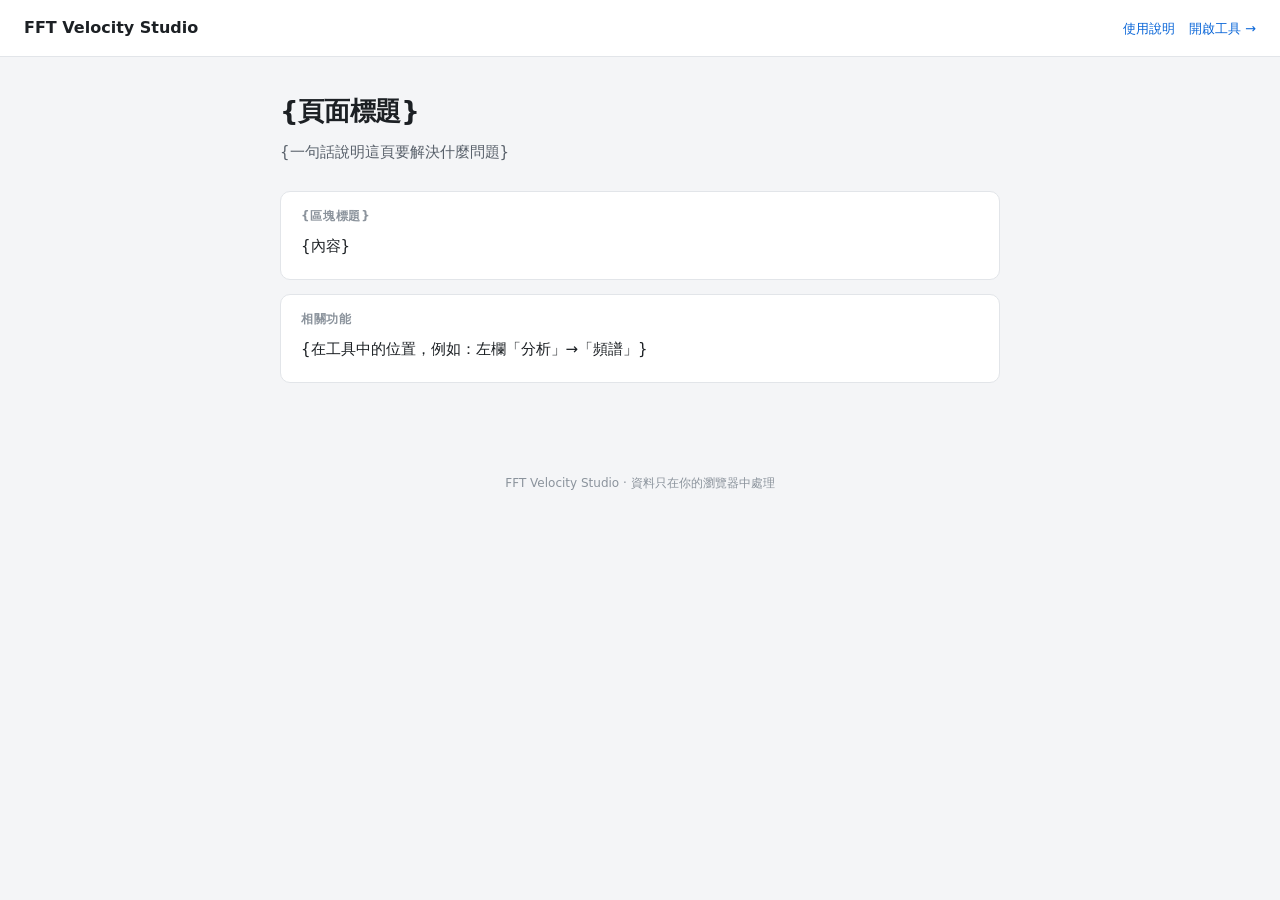
<file: _template.html>
<!doctype html>
<html lang="zh-Hant">
<head>
  <meta charset="utf-8">
  <meta name="viewport" content="width=device-width,initial-scale=1">
  <title>{頁面標題}｜FFT Velocity Studio</title>
  <link rel="stylesheet" href="docs.css">
</head>
<body>
  <header class="top"><b>FFT Velocity Studio</b><a href="guide.html">使用說明</a><a href="../index.html">開啟工具 →</a></header>
  <main>
    <h1>{頁面標題}</h1>
    <p class="lead">{一句話說明這頁要解決什麼問題}</p>

    <section>
      <h2>{區塊標題}</h2>
      <p>{內容}</p>
    </section>

    <section>
      <h2>相關功能</h2>
      <p>{在工具中的位置，例如：左欄「分析」→「頻譜」}</p>
    </section>
  </main>
  <footer>FFT Velocity Studio · 資料只在你的瀏覽器中處理</footer>
</body>
</html>
</file>
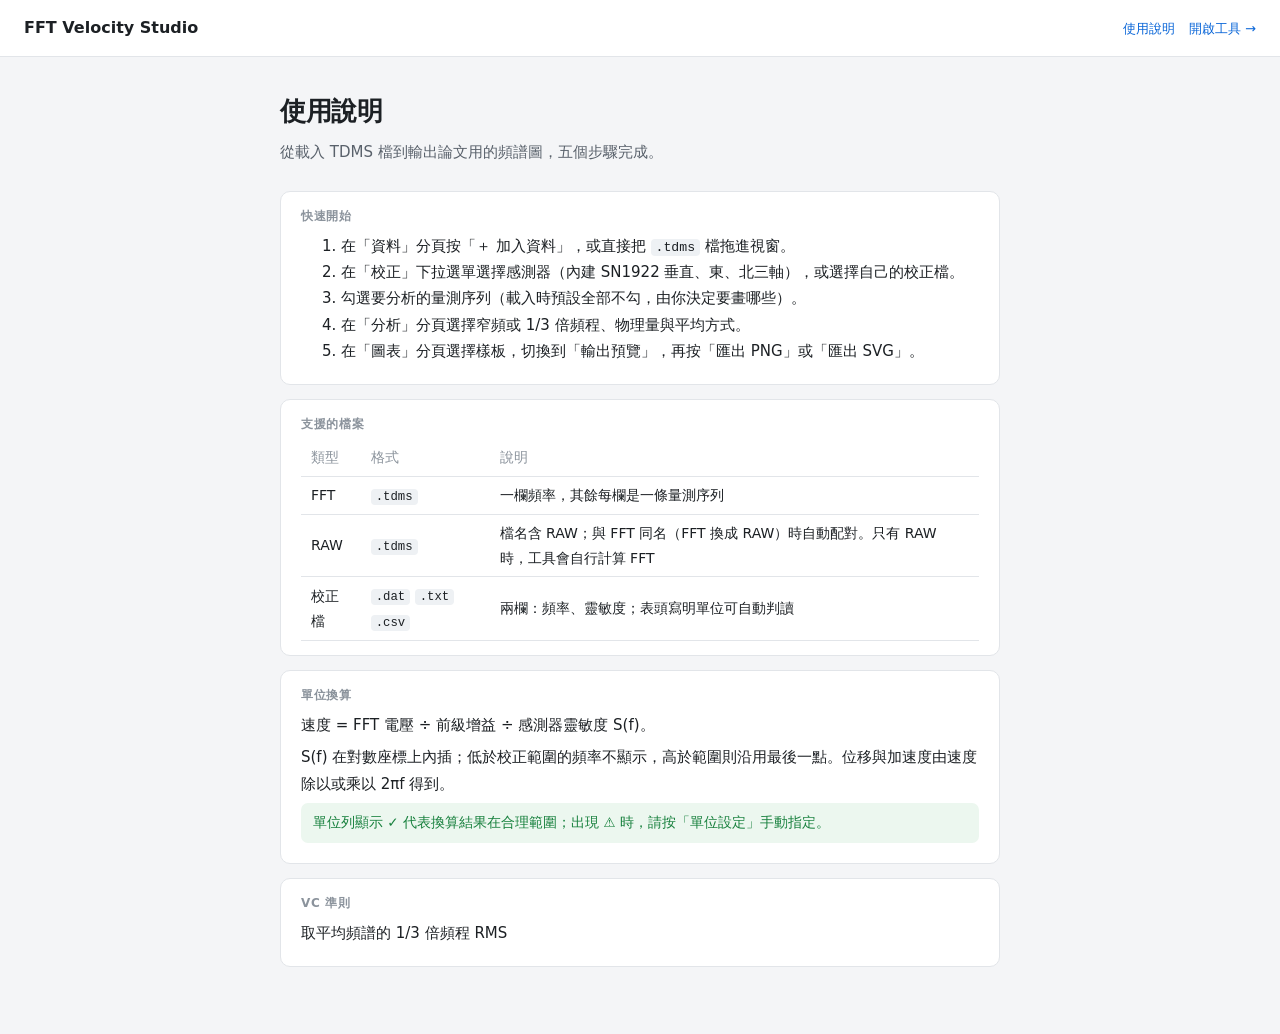
<file: guide.html>
<!doctype html>
<html lang="zh-Hant">
<head>
  <meta charset="utf-8">
  <meta name="viewport" content="width=device-width,initial-scale=1">
  <title>使用說明｜FFT Velocity Studio</title>
  <link rel="stylesheet" href="docs.css">
</head>
<body>
  <header class="top"><b>FFT Velocity Studio</b><a href="guide.html">使用說明</a><a href="../index.html">開啟工具 →</a></header>
  <main>
    <h1>使用說明</h1>
    <p class="lead">從載入 TDMS 檔到輸出論文用的頻譜圖，五個步驟完成。</p>

    <section>
      <h2>快速開始</h2>
      <ol>
        <li>在「資料」分頁按「＋ 加入資料」，或直接把 <code>.tdms</code> 檔拖進視窗。</li>
        <li>在「校正」下拉選單選擇感測器（內建 SN1922 垂直、東、北三軸），或選擇自己的校正檔。</li>
        <li>勾選要分析的量測序列（載入時預設全部不勾，由你決定要畫哪些）。</li>
        <li>在「分析」分頁選擇窄頻或 1/3 倍頻程、物理量與平均方式。</li>
        <li>在「圖表」分頁選擇樣板，切換到「輸出預覽」，再按「匯出 PNG」或「匯出 SVG」。</li>
      </ol>
    </section>

    <section>
      <h2>支援的檔案</h2>
      <table>
        <tr><th>類型</th><th>格式</th><th>說明</th></tr>
        <tr><td>FFT</td><td><code>.tdms</code></td><td>一欄頻率，其餘每欄是一條量測序列</td></tr>
        <tr><td>RAW</td><td><code>.tdms</code></td><td>檔名含 RAW；與 FFT 同名（FFT 換成 RAW）時自動配對。只有 RAW 時，工具會自行計算 FFT</td></tr>
        <tr><td>校正檔</td><td><code>.dat</code> <code>.txt</code> <code>.csv</code></td><td>兩欄：頻率、靈敏度；表頭寫明單位可自動判讀</td></tr>
      </table>
    </section>

    <section>
      <h2>單位換算</h2>
      <p>速度 = FFT 電壓 ÷ 前級增益 ÷ 感測器靈敏度 S(f)。</p>
      <p>S(f) 在對數座標上內插；低於校正範圍的頻率不顯示，高於範圍則沿用最後一點。位移與加速度由速度除以或乘以 2πf 得到。</p>
      <p class="note">單位列顯示 ✓ 代表換算結果在合理範圍；出現 ⚠ 時，請按「單位設定」手動指定。</p>
    </section>

    <section>
      <h2>VC 準則</h2>
      <p>取平均頻譜的 1/3 倍頻程 RMS
</file>
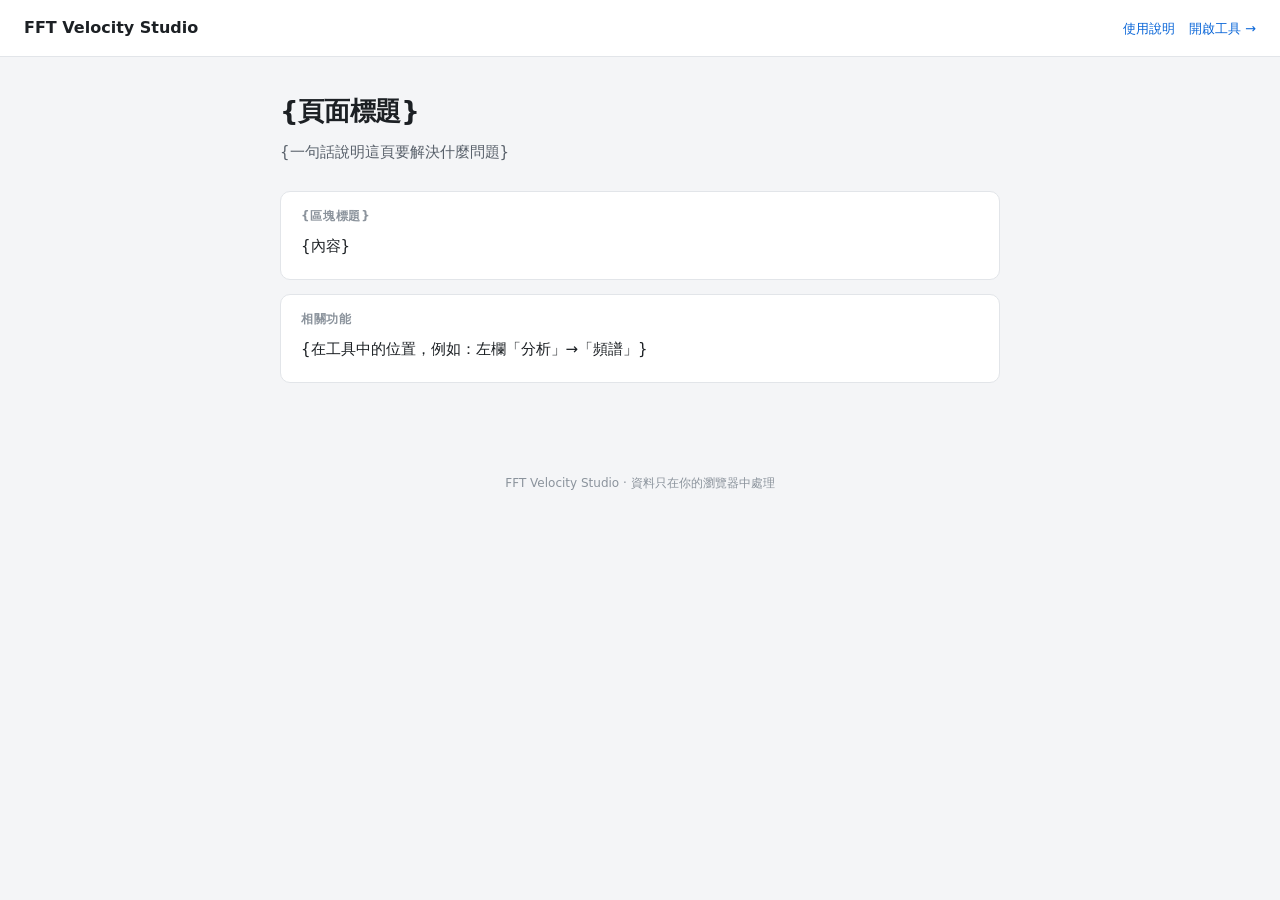
<file: docs/_template.html>
<!doctype html>
<html lang="zh-Hant">
<head>
  <meta charset="utf-8">
  <meta name="viewport" content="width=device-width,initial-scale=1">
  <title>{頁面標題}｜FFT Velocity Studio</title>
  <link rel="stylesheet" href="docs.css">
</head>
<body>
  <header class="top"><b>FFT Velocity Studio</b><a href="guide.html">使用說明</a><a href="../index.html">開啟工具 →</a></header>
  <main>
    <h1>{頁面標題}</h1>
    <p class="lead">{一句話說明這頁要解決什麼問題}</p>

    <section>
      <h2>{區塊標題}</h2>
      <p>{內容}</p>
    </section>

    <section>
      <h2>相關功能</h2>
      <p>{在工具中的位置，例如：左欄「分析」→「頻譜」}</p>
    </section>
  </main>
  <footer>FFT Velocity Studio · 資料只在你的瀏覽器中處理</footer>
</body>
</html>
</file>
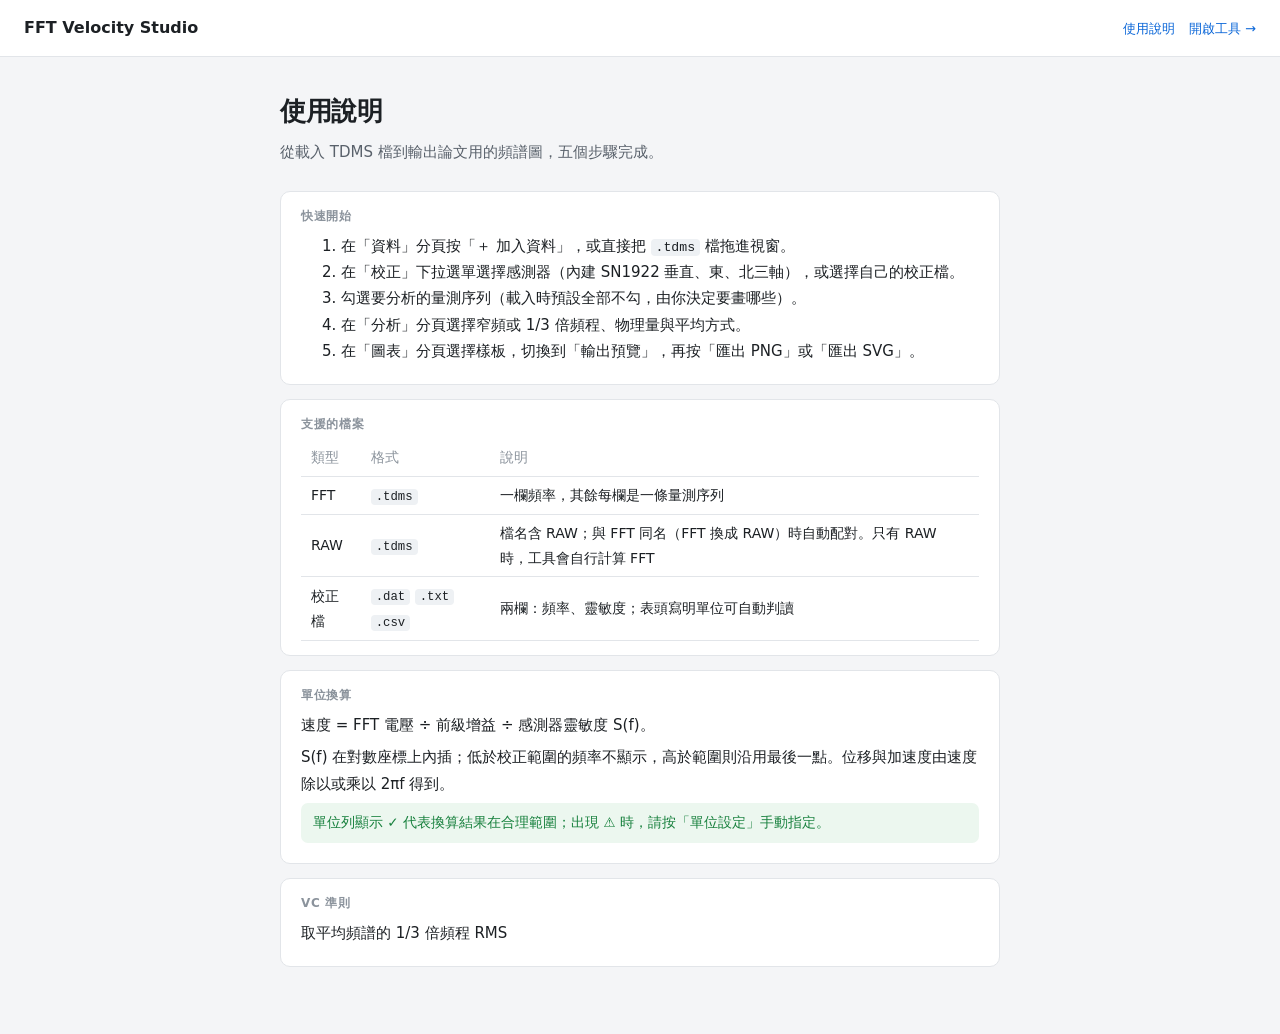
<file: docs/guide.html>
<!doctype html>
<html lang="zh-Hant">
<head>
  <meta charset="utf-8">
  <meta name="viewport" content="width=device-width,initial-scale=1">
  <title>使用說明｜FFT Velocity Studio</title>
  <link rel="stylesheet" href="docs.css">
</head>
<body>
  <header class="top"><b>FFT Velocity Studio</b><a href="guide.html">使用說明</a><a href="../index.html">開啟工具 →</a></header>
  <main>
    <h1>使用說明</h1>
    <p class="lead">從載入 TDMS 檔到輸出論文用的頻譜圖，五個步驟完成。</p>

    <section>
      <h2>快速開始</h2>
      <ol>
        <li>在「資料」分頁按「＋ 加入資料」，或直接把 <code>.tdms</code> 檔拖進視窗。</li>
        <li>在「校正」下拉選單選擇感測器（內建 SN1922 垂直、東、北三軸），或選擇自己的校正檔。</li>
        <li>勾選要分析的量測序列（載入時預設全部不勾，由你決定要畫哪些）。</li>
        <li>在「分析」分頁選擇窄頻或 1/3 倍頻程、物理量與平均方式。</li>
        <li>在「圖表」分頁選擇樣板，切換到「輸出預覽」，再按「匯出 PNG」或「匯出 SVG」。</li>
      </ol>
    </section>

    <section>
      <h2>支援的檔案</h2>
      <table>
        <tr><th>類型</th><th>格式</th><th>說明</th></tr>
        <tr><td>FFT</td><td><code>.tdms</code></td><td>一欄頻率，其餘每欄是一條量測序列</td></tr>
        <tr><td>RAW</td><td><code>.tdms</code></td><td>檔名含 RAW；與 FFT 同名（FFT 換成 RAW）時自動配對。只有 RAW 時，工具會自行計算 FFT</td></tr>
        <tr><td>校正檔</td><td><code>.dat</code> <code>.txt</code> <code>.csv</code></td><td>兩欄：頻率、靈敏度；表頭寫明單位可自動判讀</td></tr>
      </table>
    </section>

    <section>
      <h2>單位換算</h2>
      <p>速度 = FFT 電壓 ÷ 前級增益 ÷ 感測器靈敏度 S(f)。</p>
      <p>S(f) 在對數座標上內插；低於校正範圍的頻率不顯示，高於範圍則沿用最後一點。位移與加速度由速度除以或乘以 2πf 得到。</p>
      <p class="note">單位列顯示 ✓ 代表換算結果在合理範圍；出現 ⚠ 時，請按「單位設定」手動指定。</p>
    </section>

    <section>
      <h2>VC 準則</h2>
      <p>取平均頻譜的 1/3 倍頻程 RMS
</file>
<file: docs.css>
/* 說明頁共用樣式：顏色與 index.html 的 :root 相同，不得新增顏色 */
:root{
  --bg:#f4f5f7; --panel:#fff; --line:#e2e5e9;
  --ink:#1c2024; --ink-2:#59616b; --ink-3:#8b939c; --link:#0a66d8;
  --ok:#17803d; --ok-bg:#ecf7ef;
  --font:"Inter","Microsoft JhengHei UI","Microsoft JhengHei","PingFang TC","Noto Sans TC",system-ui,sans-serif;
  --mono:"Cascadia Mono",Consolas,"SFMono-Regular",monospace;
}
*{box-sizing:border-box}
body{margin:0;background:var(--bg);color:var(--ink);font:15px/1.75 var(--font)}
a{color:var(--link)}
.top{display:flex;align-items:baseline;gap:14px;padding:14px 24px;background:var(--panel);border-bottom:1px solid var(--line)}
.top b{font-size:16px;margin-right:auto}
.top a{font-size:13px;text-decoration:none}
main{max-width:760px;margin:0 auto;padding:32px 20px 56px}
h1{font-size:26px;margin:0 0 4px;letter-spacing:-.01em}
.lead{color:var(--ink-2);margin:0 0 26px}
section{background:var(--panel);border:1px solid var(--line);border-radius:10px;padding:14px 20px;margin-bottom:14px}
h2{font-size:12px;font-weight:600;color:var(--ink-3);letter-spacing:.06em;margin:0 0 4px}
section p,section ol,section ul{margin:6px 0}
code{font-family:var(--mono);font-size:.88em;background:#eef1f4;padding:1px 5px;border-radius:4px}
table{border-collapse:collapse;width:100%;font-size:14px;font-variant-numeric:tabular-nums}
th,td{text-align:left;padding:6px 10px;border-bottom:1px solid var(--line)}
th{color:var(--ink-3);font-weight:500}
.note{background:var(--ok-bg);color:var(--ok);border-radius:7px;padding:8px 12px;font-size:13.5px}
footer{text-align:center;color:var(--ink-3);font-size:12px;padding:20px}
</file>
<file: docs/docs.css>
/* 說明頁共用樣式：顏色與 index.html 的 :root 相同，不得新增顏色 */
:root{
  --bg:#f4f5f7; --panel:#fff; --line:#e2e5e9;
  --ink:#1c2024; --ink-2:#59616b; --ink-3:#8b939c; --link:#0a66d8;
  --ok:#17803d; --ok-bg:#ecf7ef;
  --font:"Inter","Microsoft JhengHei UI","Microsoft JhengHei","PingFang TC","Noto Sans TC",system-ui,sans-serif;
  --mono:"Cascadia Mono",Consolas,"SFMono-Regular",monospace;
}
*{box-sizing:border-box}
body{margin:0;background:var(--bg);color:var(--ink);font:15px/1.75 var(--font)}
a{color:var(--link)}
.top{display:flex;align-items:baseline;gap:14px;padding:14px 24px;background:var(--panel);border-bottom:1px solid var(--line)}
.top b{font-size:16px;margin-right:auto}
.top a{font-size:13px;text-decoration:none}
main{max-width:760px;margin:0 auto;padding:32px 20px 56px}
h1{font-size:26px;margin:0 0 4px;letter-spacing:-.01em}
.lead{color:var(--ink-2);margin:0 0 26px}
section{background:var(--panel);border:1px solid var(--line);border-radius:10px;padding:14px 20px;margin-bottom:14px}
h2{font-size:12px;font-weight:600;color:var(--ink-3);letter-spacing:.06em;margin:0 0 4px}
section p,section ol,section ul{margin:6px 0}
code{font-family:var(--mono);font-size:.88em;background:#eef1f4;padding:1px 5px;border-radius:4px}
table{border-collapse:collapse;width:100%;font-size:14px;font-variant-numeric:tabular-nums}
th,td{text-align:left;padding:6px 10px;border-bottom:1px solid var(--line)}
th{color:var(--ink-3);font-weight:500}
.note{background:var(--ok-bg);color:var(--ok);border-radius:7px;padding:8px 12px;font-size:13.5px}
footer{text-align:center;color:var(--ink-3);font-size:12px;padding:20px}
</file>
